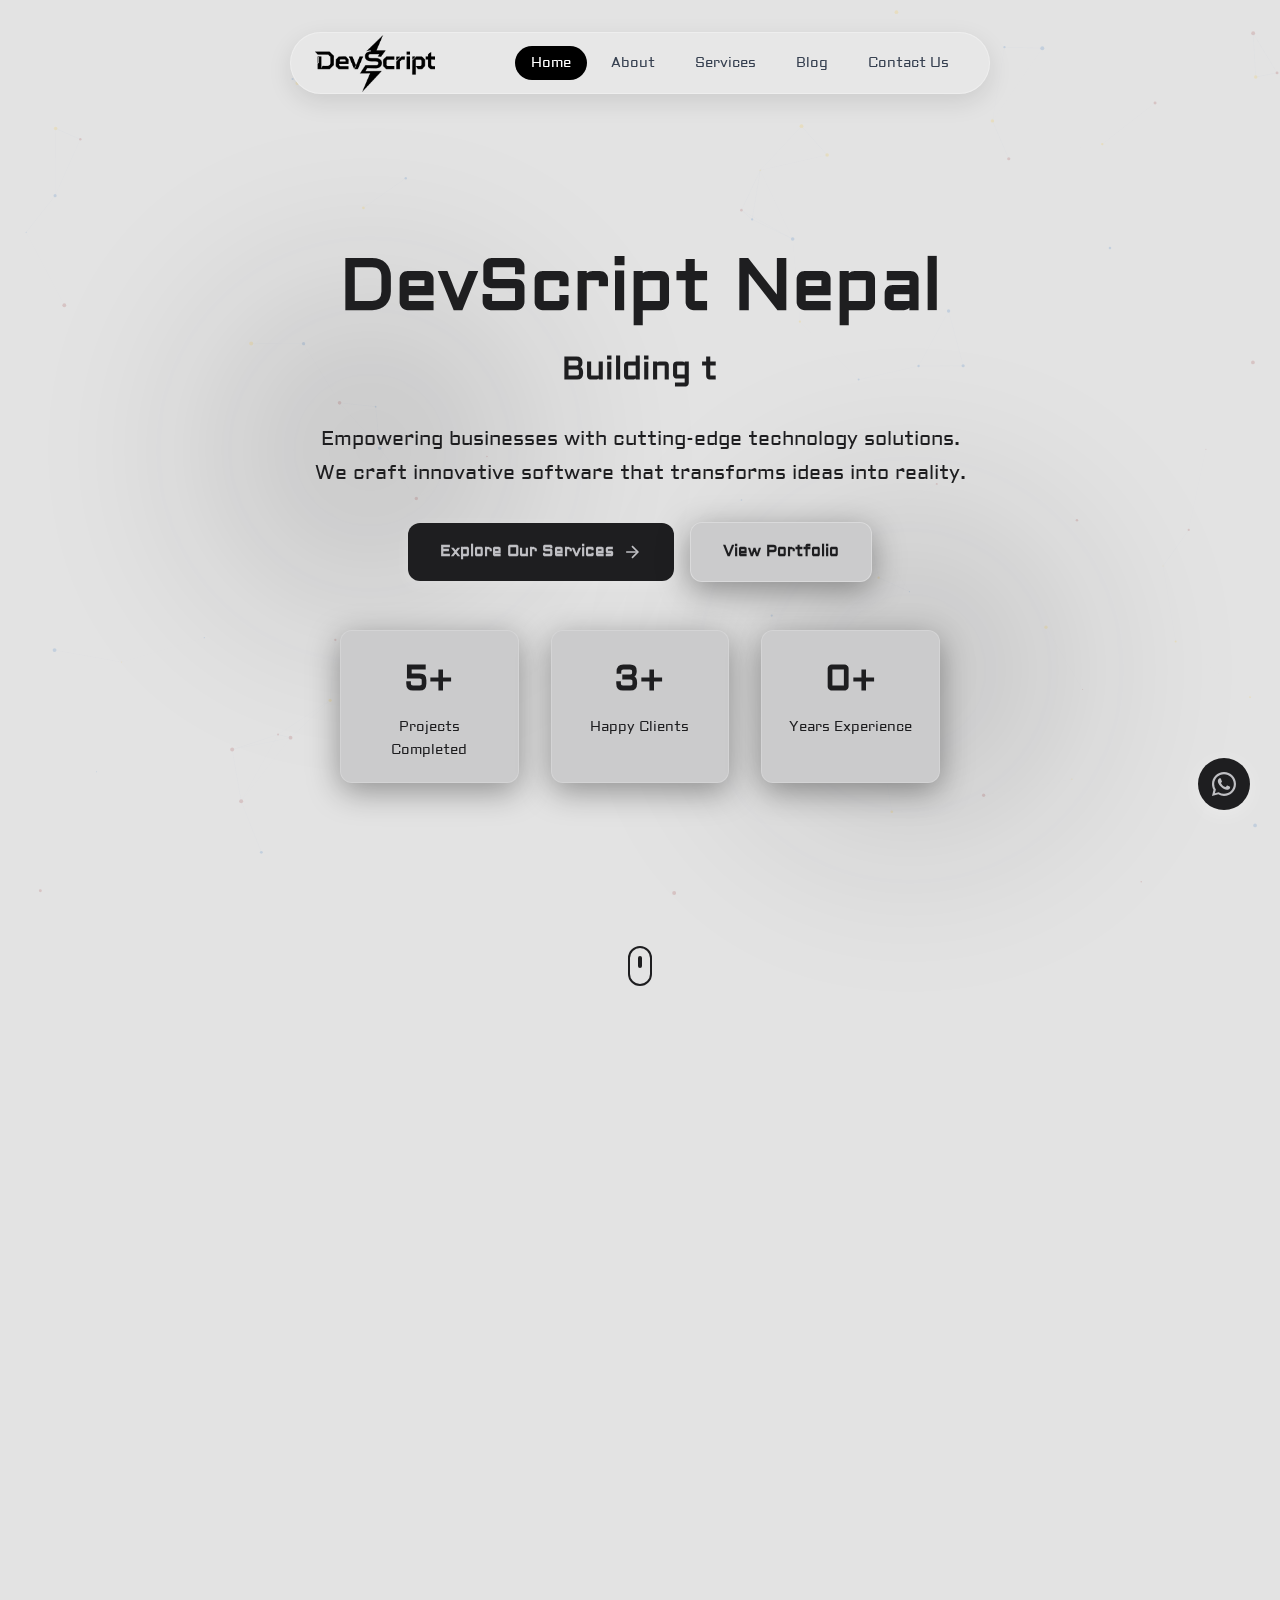
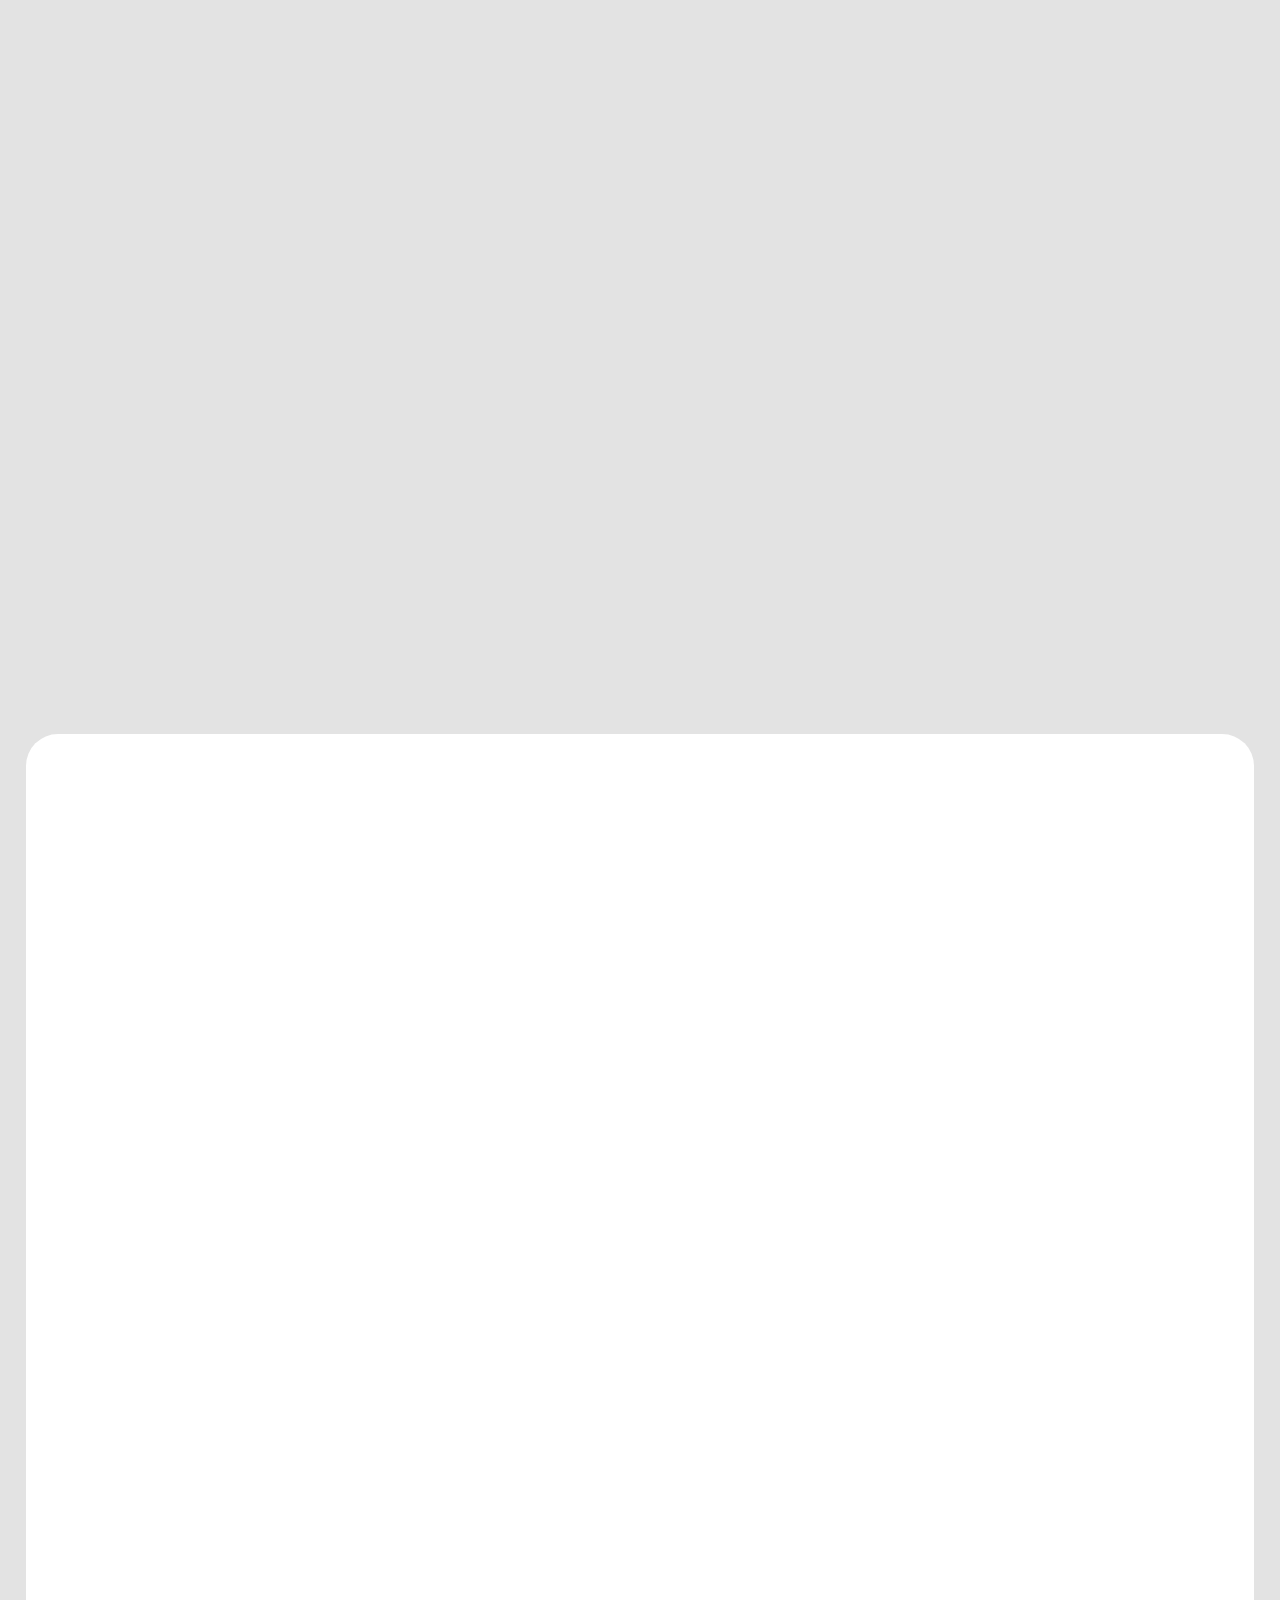
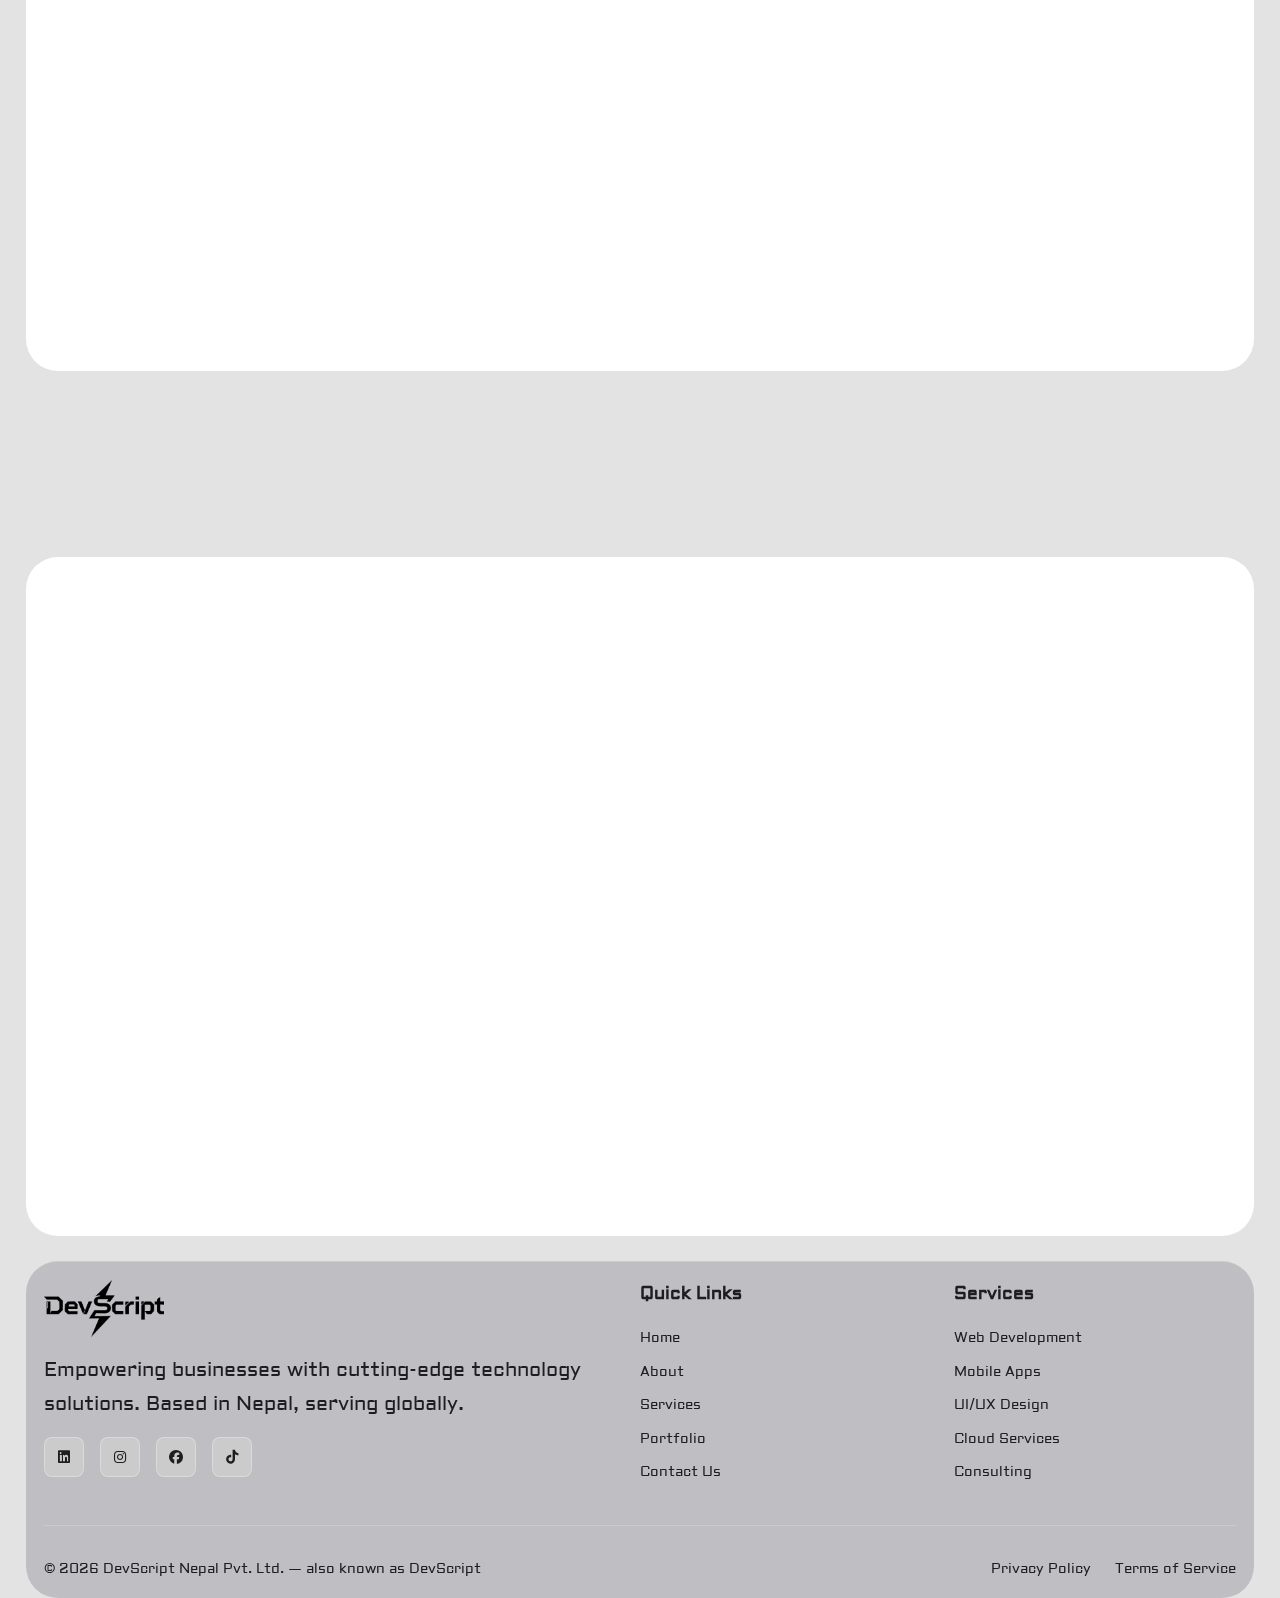
<file: index.html>
<!DOCTYPE html>
<html lang="en">
<head>
  <!-- ✅ Basic Page Setup -->
  <meta charset="UTF-8" />
  <meta name="viewport" content="width=device-width, initial-scale=1.0" />
  <meta http-equiv="X-UA-Compatible" content="IE=edge" />
  <title>DevScript Nepal | Leading Web & Software Development Company in Nepal</title>
  <meta name="description" content="DevScript Nepal is a professional IT company in Nepal offering website design, web development, mobile apps, software solutions, branding, and IT consulting services for startups and enterprises." />
  <meta name="keywords" content="Dev Script Nepal, IT company Nepal, web development Nepal, software company Nepal, mobile app development Nepal, branding, IT consulting Nepal, digital solutions" />
  <meta name="author" content="DevScript Nepal" />
  <meta name="robots" content="index, follow" />
  <link rel="canonical" href="https://devscriptnepal.com.np/" />

  <!-- ✅ Open Graph / Facebook -->
  <meta property="og:type" content="website" />
  <meta property="og:title" content="DevScript Nepal | Leading Web & Software Development Company in Nepal" />
  <meta property="og:description" content="Building the future of technology — Web, App, and Software Development by DevScript Nepal." />
    <meta property="og:image" content="https://devscriptnepal.com.np/logo.png" />
  <meta property="og:url" content="https://devscriptnepal.com.np/" />
  <meta property="og:site_name" content="Dev Script Nepal" />

  <!-- ✅ Twitter Card -->
  <meta name="twitter:card" content="summary_large_image" />
  <meta name="twitter:title" content="Dev Script Nepal | Web & Software Development Experts" />
  <meta name="twitter:description" content="Partner with DevScript Nepal for web, app, and software solutions designed to help your business grow." />
    <meta name="twitter:image" content="https://devscriptnepal.com.np/logo.png" />

  <!-- ✅ Favicon -->
    <link rel="icon" type="image/png" href="logo.png" />

  <!-- ✅ Mobile & Browser Branding -->
  <meta name="theme-color" content="#0d1117" />

    <!-- ✅ Fonts & Styles -->
    <link rel="preconnect" href="https://fonts.googleapis.com">
    <link rel="preconnect" href="https://fonts.gstatic.com" crossorigin>
    <link href="https://fonts.googleapis.com/css2?family=Aldrich&display=swap" rel="stylesheet">

    <link rel="stylesheet" href="https://cdnjs.cloudflare.com/ajax/libs/font-awesome/6.5.0/css/all.min.css" />

    <!-- ✅ CSS Files -->
    <link rel="stylesheet" href="style.css" />
    <link rel="stylesheet" href="about.css" />
    <link rel="stylesheet" href="nav.css" />
    <link rel="stylesheet" href="contact.css" />
    <link rel="stylesheet" href="services.css" />







  <!-- ✅ Schema.org Organization + Website Markup -->
  <script type="application/ld+json">
  {
    "@context": "https://schema.org",
    "@graph": [
      {
        "@type": "Organization",
        "name": "DevScript Nepal",
        "alternateName": ["Dev Script", "DevScript", "Dev Script Nepal", "DevScript Nepal Pvt. Ltd."],
        "url": "https://devscriptnepal.com.np/",
    "logo": "https://devscriptnepal.com.np/logo.png",
        "description": "DevScript Nepal provides web, app, and software development, branding, and IT consulting services for startups and enterprises.",
        "sameAs": [
          "https://www.facebook.com/profile.php?id=61582986553210",
          "https://www.instagram.com/devscriptnepal/",
          "https://www.linkedin.com/in/devscript-nepal-8b556b395/",
          "https://www.tiktok.com/@devscriptnepal"
        ]
      },
      {
        "@type": "WebSite",
        "url": "https://devscriptnepal.com.np/",
        "name": "DevScript Nepal",
        "potentialAction": {
          "@type": "SearchAction",
          "target": "https://devscriptnepal.com.np/search?q={search_term_string}",
          "query-input": "required name=search_term_string"
        }
      }
    ]
  }
  </script>
</head>


<body>
    <!-- Particle Background Canvas -->
    <canvas id="particleCanvas"></canvas>
    <!-- Navigation -->
<!-- NAVIGATION -->
<nav>
    <div class="nav-container">

        <!-- LOGO INSIDE NAVBAR -->
        <a href="index.html" class="logo">
            <img src="black_logo.png" alt="DevScript Nepal Logo" class="logo-img">
        </a>

        <!-- Navigation Links -->
        <ul class="nav-list" id="navList">
            <li><a href="index.html" class="nav-link active">Home</a></li>
            <li><a href="about.html" class="nav-link">About</a></li>
            <li><a href="services.html" class="nav-link">Services</a></li>
            <li><a href="blog.html" class="nav-link">Blog</a></li>
            <li><a href="contact.html" class="nav-link">Contact Us</a></li>
        </ul>

        <!-- Hamburger -->
        <button id="hamburger-btn">
            <span id="hamburger-icon">☰</span>
        </button>

    </div>
</nav>



    <!-- Hero Section -->
    <section id="hero" class="hero-section">
        <div class="hero-gradient-1"></div>
        <div class="hero-gradient-2"></div>
        <!-- 3D hero canvas (renders behind hero content) -->
        <div id="hero3d" class="hero3d" aria-hidden="true"></div>

        <div class="container">
            <div class="hero-content">
 
                <h1 class="hero-title">
                    <span class="gradient-text">DevScript Nepal</span>
                </h1>

                <div class="typing-container">
                    <h2 class="hero-subtitle" id="typingText"></h2>
                    <span class="cursor"></span>
                </div>

                <p class="hero-description">
                    Empowering businesses with cutting-edge technology solutions. 
                    We craft innovative software that transforms ideas into reality.
                </p>

                <div class="hero-buttons">
                    <a href="#services" class="btn-primary">
                        Explore Our Services
                        <svg width="20" height="20" viewBox="0 0 24 24" fill="none" stroke="currentColor" stroke-width="2">
                            <line x1="5" y1="12" x2="19" y2="12"></line>
                            <polyline points="12 5 19 12 12 19"></polyline>
                        </svg>
                    </a>
                    <a href="#portfolio" class="btn-secondary">View Portfolio</a>
                </div>

                <!-- Stats -->
                <div class="stats-grid">
                    <div class="stat-card">
                        <div class="stat-number">15+</div>
                        <div class="stat-label">Projects Completed</div>
                    </div>
                    <div class="stat-card">
                        <div class="stat-number">10+</div>
                        <div class="stat-label">Happy Clients</div>
                    </div>
                    <div class="stat-card">
                        <div class="stat-number">1+</div>
                        <div class="stat-label">Years Experience</div>
                    </div>
                </div>
            </div>
        </div>

        <!-- Scroll Indicator -->
        <div class="scroll-indicator">
            <div class="scroll-mouse">
                <div class="scroll-wheel"></div>
            </div>
        </div>
    </section>

    <!-- About Section -->
    <section id="about" class="about-section section-padding">
        <div class="container">
            <div class="section-header fade-in">
                <h2 class="section-title">About <span class="highlight">DevScript Nepal</span></h2>
                <div class="section-divider"></div>
                <p class="section-description">
                    DevScript Nepal a leading IT startup based in Nepal, dedicated to transforming businesses through 
                    innovative technology solutions and exceptional digital experiences.
                </p>
            </div>

            <div class="about-grid">
                <!-- Story -->
                <div class="about-story fade-left">
                    <div class="card">
                        <h3 class="card-title highlight">Our Story</h3>
                        <p>
                            Founded with a vision to revolutionize the IT landscape in Nepal, Dev Script Nepal 
                            has grown into a trusted partner for businesses seeking digital transformation.
                        </p>
                        <p>
                            Our team of expert developers, designers, and strategists work together to create 
                            solutions that are not just functional, but extraordinary.
                        </p>
                        <p>
                            We believe in the power of technology to create positive change, and we're 
                            committed to delivering excellence in every project we undertake.
                        </p>
                    </div>
                </div>

                <!-- Features -->
                <div class="features-grid fade-right">
                    <div class="feature-card">
                        <svg width="32" height="32" viewBox="0 0 24 24" fill="none" stroke="currentColor" stroke-width="2">
                            <path d="M12 2 2 7l10 5 10-5-10-5zM2 17l10 5 10-5M2 12l10 5 10-5"></path>
                        </svg>
                        <h4>Innovation First</h4>
                        <p>We leverage cutting-edge technologies to deliver solutions that exceed expectations.</p>
                    </div>
                    <div class="feature-card">
                        <svg width="32" height="32" viewBox="0 0 24 24" fill="none" stroke="currentColor" stroke-width="2">
                            <circle cx="12" cy="12" r="10"></circle>
                            <circle cx="12" cy="12" r="6"></circle>
                            <circle cx="12" cy="12" r="2"></circle>
                        </svg>
                        <h4>Goal-Oriented</h4>
                        <p>Every project is meticulously planned and executed to meet your business objectives.</p>
                    </div>
                    <div class="feature-card">
                        <svg width="32" height="32" viewBox="0 0 24 24" fill="none" stroke="currentColor" stroke-width="2">
                            <path d="M17 21v-2a4 4 0 0 0-4-4H5a4 4 0 0 0-4 4v2"></path>
                            <circle cx="9" cy="7" r="4"></circle>
                            <path d="M23 21v-2a4 4 0 0 0-3-3.87"></path>
                            <path d="M16 3.13a4 4 0 0 1 0 7.75"></path>
                        </svg>
                        <h4>Client-Centric</h4>
                        <p>Your success is our priority. We work closely with you every step of the way.</p>
                    </div>
                    <div class="feature-card">
                        <svg width="32" height="32" viewBox="0 0 24 24" fill="none" stroke="currentColor" stroke-width="2">
                            <circle cx="12" cy="8" r="7"></circle>
                            <polyline points="8.21 13.89 7 23 12 20 17 23 15.79 13.88"></polyline>
                        </svg>
                        <h4>Quality Assured</h4>
                        <p>We maintain the highest standards in code quality, security, and performance.</p>
                    </div>
                </div>
            </div>

            <!-- Vision & Mission -->
            <div class="vision-mission-grid fade-up">
                <div class="card vision-card">
                    <h3 class="card-title">Our Vision</h3>
                    <p>
                        To be the leading technology partner in Nepal, recognized globally for our 
                        innovative solutions and commitment to excellence in software development.
                    </p>
                </div>
                <div class="card mission-card">
                    <h3 class="card-title">Our Mission</h3>
                    <p>
                        To empower businesses with cutting-edge technology solutions that drive growth, 
                        efficiency, and innovation while fostering a culture of continuous learning.
                    </p>
                </div>
            </div>
        </div>
    </section>
    
    <!-- Services Section -->
    <section id="services" class="services-section section-padding">
        <div class="container">
            <div class="section-header fade-in">
                <h2 class="section-title">Our <span class="highlight">Services</span></h2>
                <div class="section-divider"></div>
                <p class="section-description">
                    Comprehensive technology solutions tailored to your business needs
                </p>
            </div>

            <div class="services-grid">
                <!-- Service 1 -->
                <a href="service-web-development.html" class="service-card-link">
                    <div class="service-card fade-up">
                        <div class="card">
                            <svg class="service-icon blue" width="48" height="48" viewBox="0 0 24 24" fill="none" stroke="currentColor" stroke-width="2">
                                <polyline points="16 18 22 12 16 6"></polyline>
                                <polyline points="8 6 2 12 8 18"></polyline>
                            </svg>
                            <h3>Web Development</h3>
                            <p>Custom web applications built with modern frameworks like React, Next.js, and Node.js for optimal performance.</p>
                            <div class="service-link">
                                <span>Learn More</span>
                                <span>→</span>
                            </div>
                        </div>
                    </div>
                </a>

                <!-- Service 2 -->
                <a href="service-mobile-apps.html" class="service-card-link">
                    <div class="service-card fade-up">
                        <div class="card">
                            <svg class="service-icon gold" width="48" height="48" viewBox="0 0 24 24" fill="none" stroke="currentColor" stroke-width="2">
                                <rect x="5" y="2" width="14" height="20" rx="2" ry="2"></rect>
                                <line x1="12" y1="18" x2="12.01" y2="18"></line>
                            </svg>
                            <h3>Mobile Apps</h3>
                            <p>Native and cross-platform mobile applications that deliver seamless user experiences on iOS and Android.</p>
                            <div class="service-link">
                                <span>Learn More</span>
                                <span>→</span>
                            </div>
                        </div>
                    </div>
                </a>

                <!-- Service 3 -->
                <a href="service-uiux-design.html" class="service-card-link">
                    <div class="service-card fade-up">
                        <div class="card">
                            <svg class="service-icon blue" width="48" height="48" viewBox="0 0 24 24" fill="none" stroke="currentColor" stroke-width="2">
                                <circle cx="12" cy="12" r="10"></circle>
                                <line x1="2" y1="12" x2="22" y2="12"></line>
                                <path d="M12 2a15.3 15.3 0 0 1 4 10 15.3 15.3 0 0 1-4 10 15.3 15.3 0 0 1-4-10 15.3 15.3 0 0 1 4-10z"></path>
                            </svg>
                            <h3>UI/UX Design</h3>
                            <p>Beautiful, intuitive interfaces designed with user experience at the forefront of every decision.</p>
                            <div class="service-link">
                                <span>Learn More</span>
                                <span>→</span>
                            </div>
                        </div>
                    </div>
                </a>

                <!-- Service 4 -->
                <a href="service-database-solutions.html" class="service-card-link">
                    <div class="service-card fade-up">
                        <div class="card">
                            <svg class="service-icon red" width="48" height="48" viewBox="0 0 24 24" fill="none" stroke="currentColor" stroke-width="2">
                                <ellipse cx="12" cy="5" rx="9" ry="3"></ellipse>
                                <path d="M21 12c0 1.66-4 3-9 3s-9-1.34-9-3"></path>
                                <path d="M3 5v14c0 1.66 4 3 9 3s9-1.34 9-3V5"></path>
                            </svg>
                            <h3>Database Solutions</h3>
                            <p>Scalable database architecture and optimization for efficient data management and retrieval.</p>
                            <div class="service-link">
                                <span>Learn More</span>
                                <span>→</span>
                            </div>
                        </div>
                    </div>
                </a>

                <!-- Service 5 -->
                <a href="service-cloud-services.html" class="service-card-link">
                    <div class="service-card fade-up">
                        <div class="card">
                            <svg class="service-icon blue" width="48" height="48" viewBox="0 0 24 24" fill="none" stroke="currentColor" stroke-width="2">
                                <path d="M18 10h-1.26A8 8 0 1 0 9 20h9a5 5 0 0 0 0-10z"></path>
                            </svg>
                            <h3>Cloud Services</h3>
                            <p>Cloud infrastructure setup, migration, and management on AWS, Azure, and Google Cloud Platform.</p>
                            <div class="service-link">
                                <span>Learn More</span>
                                <span>→</span>
                            </div>
                        </div>
                    </div>
                </a>

                <!-- Service 6 -->
                <a href="service-cybersecurity.html" class="service-card-link">
                    <div class="service-card fade-up">
                        <div class="card">
                            <svg class="service-icon gold" width="48" height="48" viewBox="0 0 24 24" fill="none" stroke="currentColor" stroke-width="2">
                                <path d="M12 22s8-4 8-10V5l-8-3-8 3v7c0 6 8 10 8 10z"></path>
                            </svg>
                            <h3>Cybersecurity</h3>
                            <p>Comprehensive security solutions to protect your applications and data from cyber threats.</p>
                            <div class="service-link">
                                <span>Learn More</span>
                                <span>→</span>
                            </div>
                        </div>
                    </div>
                </a>
            </div>
        </div>
    </section>

<br>
            <!-- CTA -->
            <div class="services-cta fade-in">
                <p>Don't see what you're looking for? We offer custom solutions too.</p>
                <a href="#contact" class="btn-primary">Get Custom Solution</a>
            </div>
        </div><br>
<br>

    <!-- Blog Section -->
    <section id="Blog" class="blog section-padding">
        <div class="container">
            <div class="section-header fade-in">
                <h2 class="section-title">Blog <span class="highlight"><Section></Section></span></h2>
                <div class="section-divider"></div>
                <p class="section-description">
                    Let's discuss how blog can help bring your ideas to life
                </p>
            </div>

                        <div class="services-grid">
                <!-- Service 1 -->
                <a href="service-web-development.html" class="service-card-link">
                    <div class="service-card fade-up">
                        <div class="card">
                            <svg class="service-icon blue" width="48" height="48" viewBox="0 0 24 24" fill="none" stroke="currentColor" stroke-width="2">
                                <polyline points="16 18 22 12 16 6"></polyline>
                                <polyline points="8 6 2 12 8 18"></polyline>
                            </svg>
                            <h3>Blog 1</h3>
                            <p>Custom web applications built with modern frameworks like React, Next.js, and Node.js for optimal performance.</p>
                            <div class="service-link">

                            </div>
                        </div>
                    </div>
                </a>

                <!-- Service 2 -->
                <a href="service-mobile-apps.html" class="service-card-link">
                    <div class="service-card fade-up">
                        <div class="card">
                            <svg class="service-icon gold" width="48" height="48" viewBox="0 0 24 24" fill="none" stroke="currentColor" stroke-width="2">
                                <rect x="5" y="2" width="14" height="20" rx="2" ry="2"></rect>
                                <line x1="12" y1="18" x2="12.01" y2="18"></line>
                            </svg>
                            <h3>Blog 2</h3>
                            <p>Native and cross-platform mobile applications that deliver seamless user experiences on iOS and Android.</p>
                            <div class="service-link">

                            </div>
                        </div>
                    </div>
                </a>

                <!-- Service 3 -->
                <a href="service-uiux-design.html" class="service-card-link">
                    <div class="service-card fade-up">
                        <div class="card">
                            <svg class="service-icon blue" width="48" height="48" viewBox="0 0 24 24" fill="none" stroke="currentColor" stroke-width="2">
                                <circle cx="12" cy="12" r="10"></circle>
                                <line x1="2" y1="12" x2="22" y2="12"></line>
                                <path d="M12 2a15.3 15.3 0 0 1 4 10 15.3 15.3 0 0 1-4 10 15.3 15.3 0 0 1-4-10 15.3 15.3 0 0 1 4-10z"></path>
                            </svg>
                            <h3>Blog 3</h3>
                            <p>Beautiful, intuitive interfaces designed with user experience at the forefront of every decision.</p>
                            <div class="service-link">

                            </div>
                        </div>
                    </div>
                </a>
        </div>
    </section>
    <br>
            




    <!-- Footer -->
    <footer class="footer">
        <div class="container">
            <div class="footer-grid">
                <!-- Company Info -->
                <div class="footer-company">
                    <div class="footer-logo">
                        <div class="logo-icon">
                            <span><img src="black_logo.png" alt="DevScript Nepal Logo" class="logo-img"></span>
                        </div>
                        <span class="logo-text"></span>
                    </div>
                    <p>
                        Empowering businesses with cutting-edge technology solutions. 
                        Based in Nepal, serving globally.
                    </p>
                    <div class="footer-social">
                                <a href="https://www.linkedin.com/in/devscript-nepal-8b556b395/" class="social-link" aria-label="LinkedIn" target="_blank">
                                    <i class="fab fa-linkedin"></i>
                                </a>
                                <a href="https://www.instagram.com/devscriptnepal/" class="social-link" aria-label="Instagram" target="_blank">
                                    <i class="fab fa-instagram"></i>
                                </a>
                                <a href="https://www.facebook.com/profile.php?id=61582986553210" class="social-link" aria-label="Facebook" target="_blank">
                                    <i class="fab fa-facebook"></i>
                                </a>
                                <a href="https://www.tiktok.com/@devscriptnepal" class="social-link" aria-label="TikTok" target="_blank">
                                    <i class="fab fa-tiktok"></i>
                                </a>
                    </div>
                </div>

                <!-- Quick Links -->
                <div class="footer-links">
                    <h4>Quick Links</h4>
                    <ul>
                        <li><a href="index.html">Home</a></li>
                        <li><a href="about.html">About</a></li>
                        <li><a href="services.html">Services</a></li>
                        <li><a href="portfolio.html">Portfolio</a></li>
                        <li><a href="contact.html">Contact Us</a></li>
                        
                    </ul>
                </div>

                <!-- Services -->
                <div class="footer-links">
                    <h4>Services</h4>
                    <ul>
                        <li><a href="services.html">Web Development</a></li>
                        <li><a href="services.html">Mobile Apps</a></li>
                        <li><a href="services.html">UI/UX Design</a></li>
                        <li><a href="services.html">Cloud Services</a></li>
                        <li><a href="services.html">Consulting</a></li>
                    </ul>
                </div>
            </div>

            <!-- Bottom Bar -->
            <div class="footer-bottom">
                <p>© <span id="currentYear"></span> DevScript Nepal Pvt. Ltd. — also known as DevScript</p>
                                <!-- <p>© <span id="currentYear"></span> DevScript Nepal Pvt. Ltd. — also known as DevScript, Made with ❤️ in Nepal</p> -->
                <div class="footer-bottom-links">
                    <a href="#">Privacy Policy</a>
                    <a href="#">Terms of Service</a>
                </div>
            </div>
        </div>
    </footer>

    <!-- Scroll to Top Button -->
    <button id="scrollToTop" class="scroll-to-top">
        <svg width="24" height="24" viewBox="0 0 24 24" fill="none" stroke="currentColor" stroke-width="2">
            <line x1="12" y1="19" x2="12" y2="5"></line>
            <polyline points="5 12 12 5 19 12"></polyline>
        </svg>
    </button>
        <!-- WhatsApp Button -->
    <a href="https://wa.me/9779765224252" target="_blank" id="whatsappButton" class="whatsapp-button" aria-label="Chat on WhatsApp">
        <svg xmlns="http://www.w3.org/2000/svg" width="24" height="24" fill="currentColor" viewBox="0 0 24 24">
            <path d="M12 0C5.372 0 0 5.373 0 12c0 2.12.554 4.112 1.515 5.845L0 24l6.316-1.658A11.94 11.94 0 0 0 12 24c6.628 0 12-5.372 12-12S18.628 0 12 0Zm0 21.818a9.764 9.764 0 0 1-4.988-1.369l-.357-.21-3.754.985 1.004-3.658-.233-.376A9.76 9.76 0 0 1 2.182 12c0-5.43 4.387-9.818 9.818-9.818S21.818 6.57 21.818 12 17.43 21.818 12 21.818Zm5.5-7.362c-.302-.151-1.786-.88-2.064-.981-.277-.1-.479-.151-.681.151-.201.302-.782.981-.958 1.182-.176.202-.353.227-.655.076-.302-.151-1.276-.47-2.432-1.497-.899-.802-1.505-1.79-1.681-2.092-.176-.302-.019-.465.133-.616.136-.135.302-.353.453-.529.151-.176.201-.302.302-.504.1-.201.05-.378-.025-.529-.075-.151-.681-1.64-.934-2.242-.246-.591-.497-.511-.681-.521l-.581-.01c-.201 0-.529.076-.806.378-.277.302-1.06 1.035-1.06 2.525 0 1.49 1.086 2.93 1.238 3.132.151.201 2.137 3.263 5.178 4.573.725.313 1.29.5 1.73.64.727.232 1.388.2 1.91.121.583-.086 1.786-.728 2.038-1.43.252-.704.252-1.306.176-1.43-.075-.126-.277-.202-.579-.353Z"/>
        </svg>
    </a>

    
    <script src="script.js"></script>
</body>
</html>
</file>
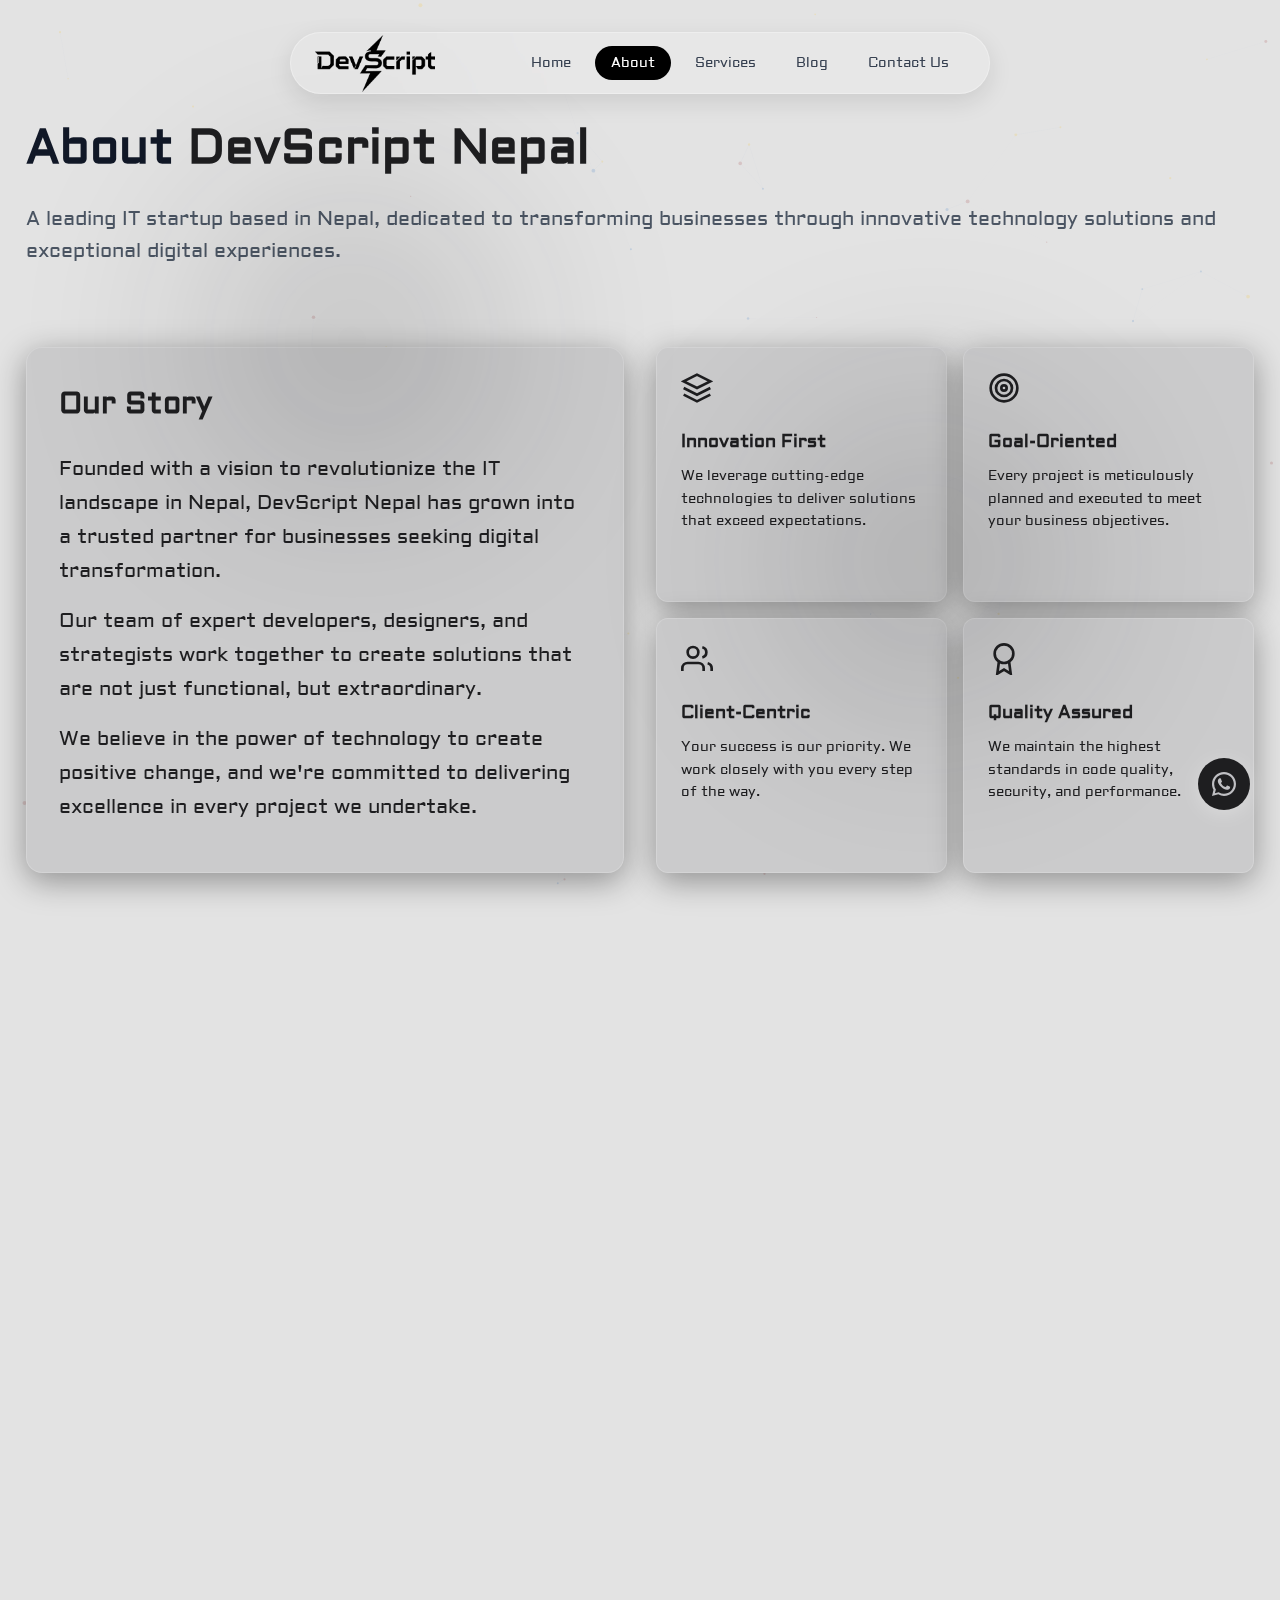
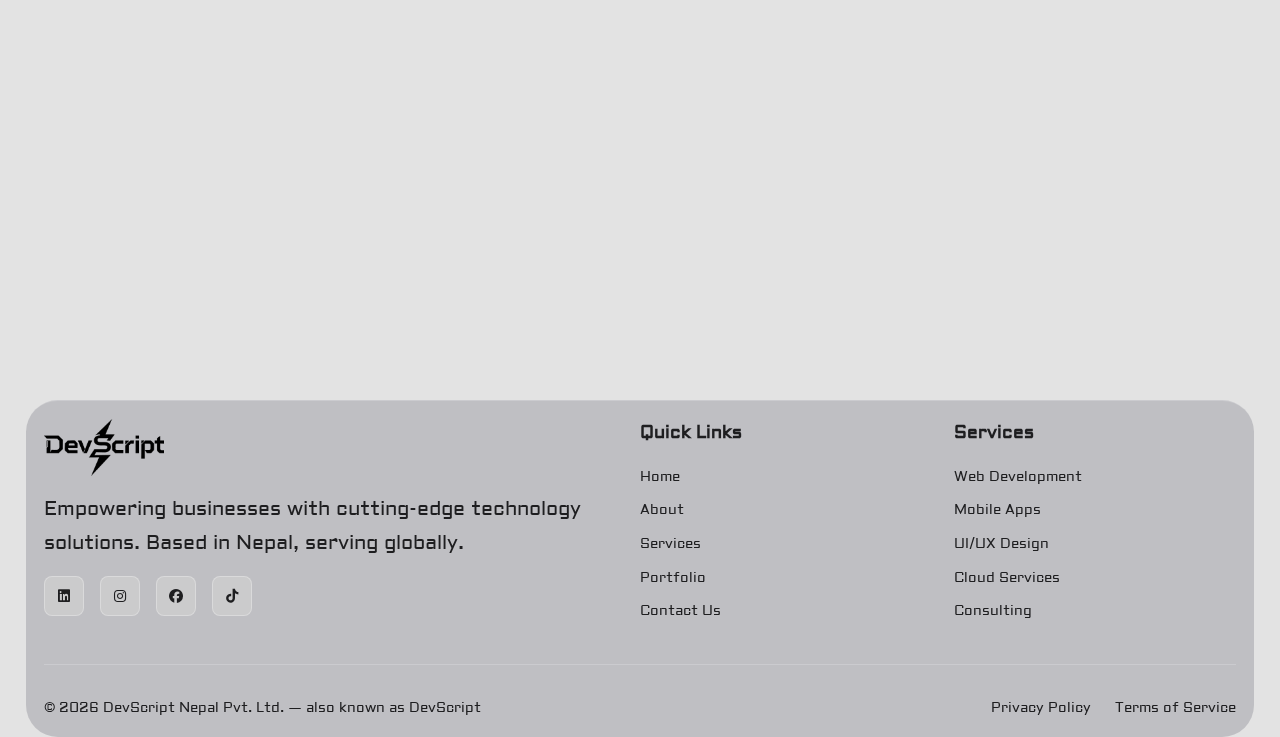
<file: about.html>
<!DOCTYPE html>
<html lang="en">
<head>
  <!-- ✅ Basic SEO Setup -->
  <meta charset="UTF-8" />
  <meta name="viewport" content="width=device-width, initial-scale=1.0" />
  <title>About DevScript Nepal | Leading Software Company in Nepal</title>
  <meta name="description" content="Know DevScript Nepal — a top IT company in Nepal specializing in web development, mobile apps, AI integration, and complete digital solutions for startups and enterprises." />
  <meta name="keywords" content="DevScript, DevScript Nepal, Dev Script, Dev Script Nepal, IT company Nepal, software company Nepal, web development, mobile app development, IT consulting Nepal" />
  <meta name="author" content="DevScript Nepal" />
  <meta name="robots" content="index, follow, max-snippet:-1, max-image-preview:large, max-video-preview:-1" />
  <link rel="canonical" href="https://devscriptnepal.com.np/about.html" />

  <!-- ✅ Open Graph / Facebook Meta -->
  <meta property="og:type" content="website" />
  <meta property="og:title" content="About DevScript Nepal | Software Development Company in Nepal" />
  <meta property="og:description" content="Learn more about DevScript Nepal — delivering innovative web, mobile, and software solutions with advanced technology and creative strategy." />
  <meta property="og:image" content="https://devscriptnepal.com.np/assets/images/devscript-og-banner.jpg" />
  <meta property="og:url" content="https://devscriptnepal.com.np/about.html" />
  <meta property="og:site_name" content="DevScript Nepal" />

  <!-- ✅ Twitter Card -->
  <meta name="twitter:card" content="summary_large_image" />
  <meta name="twitter:title" content="About DevScript Nepal | Software Development Experts in Nepal" />
  <meta name="twitter:description" content="DevScript Nepal — empowering startups and global clients with top-tier IT and software development solutions." />
  <meta name="twitter:image" content="https://devscriptnepal.com.np/assets/images/devscript-og-banner.jpg" />
  <meta name="twitter:site" content="@devscriptnepal" />

  <!-- ✅ Favicon -->
  <link rel="icon" type="image/png" href="/black_logo.png" />
  <link rel="apple-touch-icon" href="/black_logo.png" />

    <!-- ✅ Fonts & Styles -->
    <link rel="preconnect" href="https://fonts.googleapis.com">
    <link rel="preconnect" href="https://fonts.gstatic.com" crossorigin>
    <link href="https://fonts.googleapis.com/css2?family=Aldrich&display=swap" rel="stylesheet">

    <link rel="stylesheet" href="https://cdnjs.cloudflare.com/ajax/libs/font-awesome/6.5.0/css/all.min.css" />

    <!-- ✅ CSS Files -->
    <link rel="stylesheet" href="style.css" />
    <link rel="stylesheet" href="about.css" />
    <link rel="stylesheet" href="nav.css" />
    <link rel="stylesheet" href="contact.css" />
    <link rel="stylesheet" href="services.css" />

  <!-- ✅ Structured Data (Organization + LocalBusiness) -->
  <script type="application/ld+json">
  {
    "@context": "https://schema.org",
    "@type": "Organization",
    "name": "DevScript Nepal",
    "url": "https://devscriptnepal.com.np/",
    "logo": "https://devscriptnepal.com.np/black_logo.png",
    "description": "DevScript Nepal is a software and IT solutions company in Nepal offering web design, app development, and IT consulting.",
    "sameAs": [
      "https://www.facebook.com/profile.php?id=61582986553210",
      "https://www.instagram.com/devscriptnepal/",
      "https://www.linkedin.com/in/devscript-nepal-8b556b395/",
      "https://www.tiktok.com/@devscriptnepal"
    ],
    "contactPoint": {
      "@type": "ContactPoint",
      "telephone": "+977-9812345678",
      "contactType": "Customer Service",
      "areaServed": "NP",
      "availableLanguage": "en, ne"
    },
    "address": {
      "@type": "PostalAddress",
      "streetAddress": "Kathmandu, Nepal",
      "addressLocality": "Kathmandu",
      "addressCountry": "NP"
    }
  }
  </script>
</head>


<body>
    <!-- Particle Background Canvas -->
    <canvas id="particleCanvas"></canvas>
    <!-- Navigation -->
    <!-- Navigation -->
<!-- NAVIGATION -->
<nav>
    <div class="nav-container">

        <!-- LOGO INSIDE NAVBAR -->
        <a href="index.html" class="logo">
            <img src="black_logo.png" alt="DevScript Nepal Logo" class="logo-img">
        </a>

        <!-- Navigation Links -->
        <ul class="nav-list" id="navList">
            <li><a href="index.html" class="nav-link">Home</a></li>
            <li><a href="about.html" class="nav-link active">About</a></li>
            <li><a href="services.html" class="nav-link">Services</a></li>
            <li><a href="blog.html" class="nav-link">Blog</a></li>
            <li><a href="contact.html" class="nav-link">Contact Us</a></li>
        </ul>

        <!-- Hamburger -->
        <button id="hamburger-btn">
            <span id="hamburger-icon">☰</span>
        </button>

    </div>
</nav>


    <!-- Page Header -->
    <section class="page-header">
        <div class="hero-gradient-1"></div>
        <div class="hero-gradient-2"></div>
        <div class="container">
            <h1 class="page-title fade-in">About <span class="highlight">DevScript Nepal</span></h1>
            <p class="page-description fade-in">A leading IT startup based in Nepal, dedicated to transforming businesses through innovative technology solutions and exceptional digital experiences.</p>
        </div>
    </section>

    <!-- About Section -->
    <section class="about-section section-padding">
        <div class="container">
            <div class="about-grid">
                <!-- Story -->
                <div class="about-story fade-left">
                    <div class="card">
                        <h3 class="card-title highlight">Our Story</h3>
                        <p>
                            Founded with a vision to revolutionize the IT landscape in Nepal, DevScript Nepal 
                            has grown into a trusted partner for businesses seeking digital transformation.
                        </p>
                        <p>
                            Our team of expert developers, designers, and strategists work together to create 
                            solutions that are not just functional, but extraordinary.
                        </p>
                        <p>
                            We believe in the power of technology to create positive change, and we're 
                            committed to delivering excellence in every project we undertake.
                        </p>
                    </div>
                </div>

                <!-- Features -->
                <div class="features-grid fade-right">
                    <div class="feature-card">
                        <svg width="32" height="32" viewBox="0 0 24 24" fill="none" stroke="currentColor" stroke-width="2">
                            <path d="M12 2 2 7l10 5 10-5-10-5zM2 17l10 5 10-5M2 12l10 5 10-5"></path>
                        </svg>
                        <h4>Innovation First</h4>
                        <p>We leverage cutting-edge technologies to deliver solutions that exceed expectations.</p>
                    </div>
                    <div class="feature-card">
                        <svg width="32" height="32" viewBox="0 0 24 24" fill="none" stroke="currentColor" stroke-width="2">
                            <circle cx="12" cy="12" r="10"></circle>
                            <circle cx="12" cy="12" r="6"></circle>
                            <circle cx="12" cy="12" r="2"></circle>
                        </svg>
                        <h4>Goal-Oriented</h4>
                        <p>Every project is meticulously planned and executed to meet your business objectives.</p>
                    </div>
                    <div class="feature-card">
                        <svg width="32" height="32" viewBox="0 0 24 24" fill="none" stroke="currentColor" stroke-width="2">
                            <path d="M17 21v-2a4 4 0 0 0-4-4H5a4 4 0 0 0-4 4v2"></path>
                            <circle cx="9" cy="7" r="4"></circle>
                            <path d="M23 21v-2a4 4 0 0 0-3-3.87"></path>
                            <path d="M16 3.13a4 4 0 0 1 0 7.75"></path>
                        </svg>
                        <h4>Client-Centric</h4>
                        <p>Your success is our priority. We work closely with you every step of the way.</p>
                    </div>
                    <div class="feature-card">
                        <svg width="32" height="32" viewBox="0 0 24 24" fill="none" stroke="currentColor" stroke-width="2">
                            <circle cx="12" cy="8" r="7"></circle>
                            <polyline points="8.21 13.89 7 23 12 20 17 23 15.79 13.88"></polyline>
                        </svg>
                        <h4>Quality Assured</h4>
                        <p>We maintain the highest standards in code quality, security, and performance.</p>
                    </div>
                </div>
            </div>

            <!-- Vision & Mission -->
            <div class="vision-mission-grid fade-up">
                <div class="card vision-card">
                    <h3 class="card-title">Our Vision</h3>
                    <p>
                        To be the leading technology partner in Nepal, recognized globally for our 
                        innovative solutions and commitment to excellence in software development.
                    </p>
                </div>
                <div class="card mission-card">
                    <h3 class="card-title">Our Mission</h3>
                    <p>
                        To empower businesses with cutting-edge technology solutions that drive growth, 
                        efficiency, and innovation while fostering a culture of continuous learning.
                    </p>
                </div>
            </div>

            <!-- Stats -->
            <div class="stats-section fade-in">
                <h2 class="section-title">Our <span class="highlight">Achievements</span></h2>
                <div class="stats-grid">
                    <div class="stat-card">
                        <div class="stat-number">50+</div>
                        <div class="stat-label">Projects Completed</div>
                    </div>
                    <div class="stat-card">
                        <div class="stat-number">30+</div>
                        <div class="stat-label">Happy Clients</div>
                    </div>
                    <div class="stat-card">
                        <div class="stat-number">5+</div>
                        <div class="stat-label">Years Experience</div>
                    </div>
                </div>
            </div>

            <!-- CTA -->
            <div class="section-cta fade-in">
                <h2>Ready to work with us?</h2>
                <p>Let's discuss how we can help bring your ideas to life</p>
                <a href="contact.html" class="btn-primary">Get In Touch</a>
            </div>
        </div>
    </section>

    <!-- Footer -->
    <footer class="footer">
        <div class="container">
            <div class="footer-grid">
                <!-- Company Info -->
                <div class="footer-company">
                    <div class="footer-logo">
                        <div class="logo-icon">
                            <span>                        <img src="black_logo.png" alt="Dev Script Nepal Logo" class="logo-img"></span>
                        </div>
                        <span class="logo-text"></span>
                    </div>
                    <p>
                        Empowering businesses with cutting-edge technology solutions. 
                        Based in Nepal, serving globally.
                    </p>
                    <div class="footer-social">
                                <a href="https://www.linkedin.com/in/devscript-nepal-8b556b395/" class="social-link" aria-label="LinkedIn" target="_blank">
                                    <i class="fab fa-linkedin"></i>
                                </a>
                                <a href="https://www.instagram.com/devscriptnepal/" class="social-link" aria-label="Instagram" target="_blank">
                                    <i class="fab fa-instagram"></i>
                                </a>
                                <a href="https://www.facebook.com/profile.php?id=61582986553210" class="social-link" aria-label="Facebook" target="_blank">
                                    <i class="fab fa-facebook"></i>
                                </a>
                                <a href="https://www.tiktok.com/@devscriptnepal" class="social-link" aria-label="TikTok" target="_blank">
                                    <i class="fab fa-tiktok"></i>
                                </a>
                    </div>
                </div>

                <!-- Quick Links -->
                <div class="footer-links">
                    <h4>Quick Links</h4>
                    <ul>
                        <li><a href="index.html">Home</a></li>
                        <li><a href="about.html">About</a></li>
                        <li><a href="services.html">Services</a></li>
                        <li><a href="portfolio.html">Portfolio</a></li>
                        <li><a href="contact.html">Contact Us</a></li>
                    </ul>
                </div>

                <!-- Services -->
                <div class="footer-links">
                    <h4>Services</h4>
                    <ul>
                        <li><a href="services.html">Web Development</a></li>
                        <li><a href="services.html">Mobile Apps</a></li>
                        <li><a href="services.html">UI/UX Design</a></li>
                        <li><a href="services.html">Cloud Services</a></li>
                        <li><a href="services.html">Consulting</a></li>
                    </ul>
                </div>
            </div>

            <!-- Bottom Bar -->
            <div class="footer-bottom">
                <p>© <span id="currentYear"></span> DevScript Nepal Pvt. Ltd. — also known as DevScript</p>
                <div class="footer-bottom-links">
                    <a href="#">Privacy Policy</a>
                    <a href="#">Terms of Service</a>
                </div>
            </div>
        </div>
    </footer>

    <!-- Scroll to Top Button -->
    <button id="scrollToTop" class="scroll-to-top">
        <svg width="24" height="24" viewBox="0 0 24 24" fill="none" stroke="currentColor" stroke-width="2">
            <line x1="12" y1="19" x2="12" y2="5"></line>
            <polyline points="5 12 12 5 19 12"></polyline>
        </svg>
    </button>
        <!-- WhatsApp Button -->
    <a href="https://wa.me/9779765224252" target="_blank" id="whatsappButton" class="whatsapp-button" aria-label="Chat on WhatsApp">
        <svg xmlns="http://www.w3.org/2000/svg" width="24" height="24" fill="currentColor" viewBox="0 0 24 24">
            <path d="M12 0C5.372 0 0 5.373 0 12c0 2.12.554 4.112 1.515 5.845L0 24l6.316-1.658A11.94 11.94 0 0 0 12 24c6.628 0 12-5.372 12-12S18.628 0 12 0Zm0 21.818a9.764 9.764 0 0 1-4.988-1.369l-.357-.21-3.754.985 1.004-3.658-.233-.376A9.76 9.76 0 0 1 2.182 12c0-5.43 4.387-9.818 9.818-9.818S21.818 6.57 21.818 12 17.43 21.818 12 21.818Zm5.5-7.362c-.302-.151-1.786-.88-2.064-.981-.277-.1-.479-.151-.681.151-.201.302-.782.981-.958 1.182-.176.202-.353.227-.655.076-.302-.151-1.276-.47-2.432-1.497-.899-.802-1.505-1.79-1.681-2.092-.176-.302-.019-.465.133-.616.136-.135.302-.353.453-.529.151-.176.201-.302.302-.504.1-.201.05-.378-.025-.529-.075-.151-.681-1.64-.934-2.242-.246-.591-.497-.511-.681-.521l-.581-.01c-.201 0-.529.076-.806.378-.277.302-1.06 1.035-1.06 2.525 0 1.49 1.086 2.93 1.238 3.132.151.201 2.137 3.263 5.178 4.573.725.313 1.29.5 1.73.64.727.232 1.388.2 1.91.121.583-.086 1.786-.728 2.038-1.43.252-.704.252-1.306.176-1.43-.075-.126-.277-.202-.579-.353Z"/>
        </svg>
    </a>




    <script src="script.js"></script>
</body>
</html>
</file>
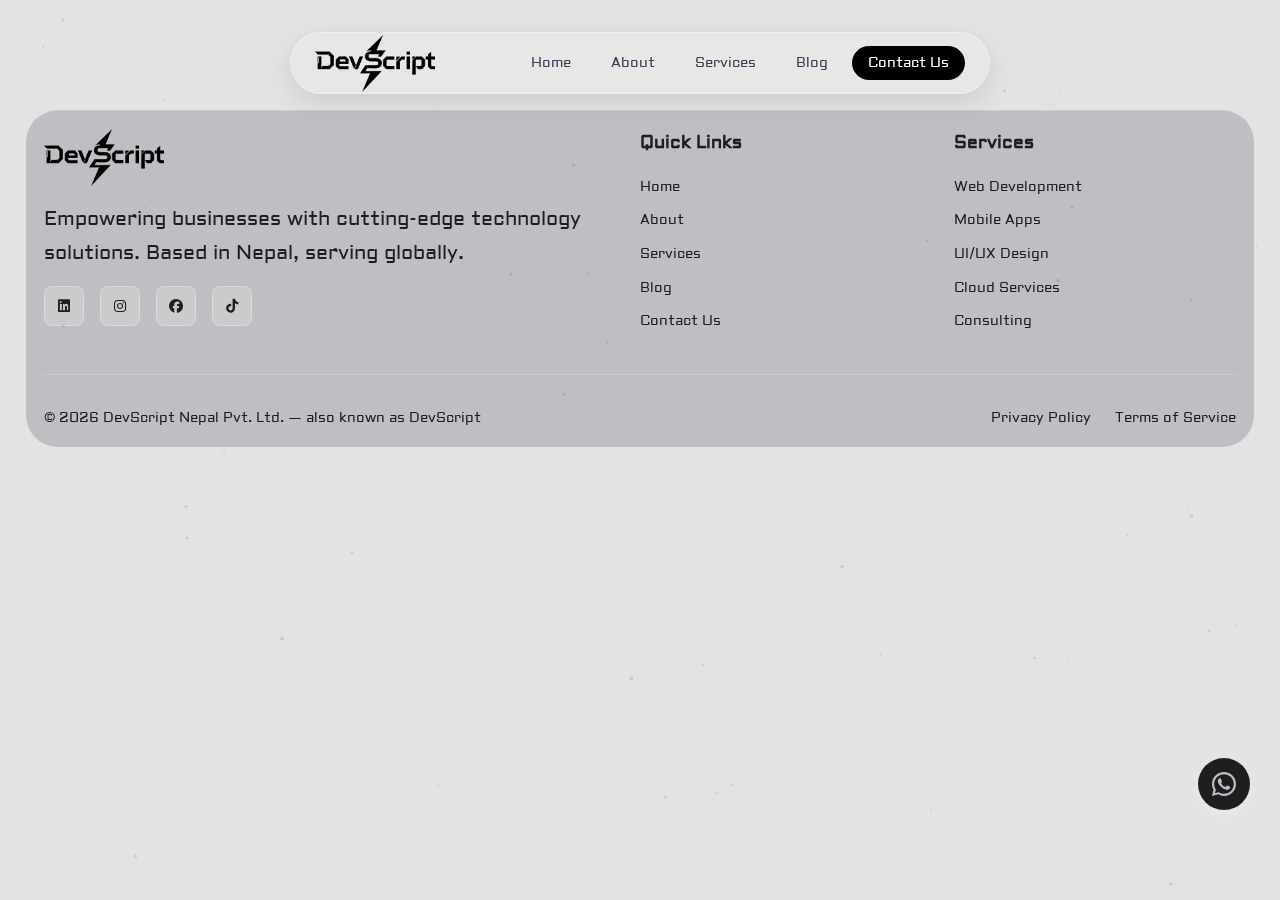
<file: blog.html>
<!DOCTYPE html>
<html lang="en">
<head>
  <!-- ✅ Basic Setup -->
  <meta charset="UTF-8" />
  <meta name="viewport" content="width=device-width, initial-scale=1.0" />

  <title>Blog Page</title>
  <meta name="description" content="Discover professional IT services in Nepal — from web and mobile app development to UI/UX design, cloud solutions, and software consulting with DevScript Nepal." />
  <meta name="keywords" content="IT services Nepal, web development Nepal, app development Nepal, software company Nepal, UI/UX design Nepal, cloud services Nepal, DevScript Nepal" />
  <meta name="author" content="DevScript Nepal" />
  <meta name="robots" content="index, follow, max-snippet:-1, max-image-preview:large, max-video-preview:-1" />
  <link rel="canonical" href="https://devscriptnepal.com.np/blog.html.html" />

  <!-- ✅ Open Graph / Facebook -->
  <meta property="og:type" content="website" />
  <meta property="og:title" content="IT Services in Nepal | Web, App & Software Solutions - DevScript Nepal" />
  <meta property="og:description" content="Explore DevScript Nepal’s full range of IT services — web design, app development, UI/UX design, and digital solutions for your business success." />
  <meta property="og:url" content="https://devscriptnepal.com.np/services.html" />
  <meta property="og:image" content="https://devscriptnepal.com.np/assets/services-preview.jpg" />
  <meta property="og:site_name" content="DevScript Nepal" />

  <!-- ✅ Twitter Card -->
  <meta name="twitter:card" content="summary_large_image" />
  <meta name="twitter:title" content="IT Services in Nepal | Web, App & Software Solutions - DevScript Nepal" />
  <meta name="twitter:description" content="Comprehensive IT services including web, app, and cloud solutions designed to grow your business — DevScript Nepal." />
  <meta name="twitter:image" content="https://devscriptnepal.com.np/assets/services-preview.jpg" />

  <!-- ✅ Favicon -->
  <link rel="icon" type="image/png" href="https://devscriptnepal.com.np/assets/black_logo.png" />

    <!-- ✅ Fonts & Styles -->
    <link rel="preconnect" href="https://fonts.googleapis.com">
    <link rel="preconnect" href="https://fonts.gstatic.com" crossorigin>
    <link href="https://fonts.googleapis.com/css2?family=Aldrich&display=swap" rel="stylesheet">

    <link rel="stylesheet" href="https://cdnjs.cloudflare.com/ajax/libs/font-awesome/6.5.0/css/all.min.css" />

    <!-- ✅ CSS Files -->
    <link rel="stylesheet" href="style.css" />
    <link rel="stylesheet" href="about.css" />
    <link rel="stylesheet" href="nav.css" />
    <link rel="stylesheet" href="contact.css" />
    <link rel="stylesheet" href="services.css" />



</head>


<body>
    <!-- Particle Background Canvas -->
    <canvas id="particleCanvas"></canvas>
<!-- NAVIGATION -->
<nav>
    <div class="nav-container">

        <!-- LOGO INSIDE NAVBAR -->
        <a href="index.html" class="logo">
            <img src="black_logo.png" alt="DevScript Nepal Logo" class="logo-img">
        </a>

        <!-- Navigation Links -->
        <ul class="nav-list" id="navList">
            <li><a href="index.html" class="nav-link">Home</a></li>
            <li><a href="about.html" class="nav-link">About</a></li>
            <li><a href="services.html" class="nav-link">Services</a></li>
            <li><a href="blog.html" class="nav-link">Blog</a></li>
            <li><a href="contact.html" class="nav-link active">Contact Us</a></li>
        </ul>

        <!-- Hamburger -->
        <button id="hamburger-btn">
            <span id="hamburger-icon">☰</span>
        </button>

    </div>
</nav>





    
 


    <!-- Footer -->
    <footer class="footer">
        <div class="container">
            <div class="footer-grid">
                <!-- Company Info -->
                <div class="footer-company">
                    <div class="footer-logo">
                        <div class="logo-icon">
                            <span>                        <img src="black_logo.png" alt="DevScript Nepal Logo" class="logo-img"></span>
                        </div>
                        <span class="logo-text"></span>
                    </div>
                    <p>
                        Empowering businesses with cutting-edge technology solutions. 
                        Based in Nepal, serving globally.
                    </p>
                    <div class="footer-social">
                                <a href="https://www.linkedin.com/in/devscript-nepal-8b556b395/" class="social-link" aria-label="LinkedIn" target="_blank">
                                    <i class="fab fa-linkedin"></i>
                                </a>
                                <a href="https://www.instagram.com/devscriptnepal/" class="social-link" aria-label="Instagram" target="_blank">
                                    <i class="fab fa-instagram"></i>
                                </a>
                                <a href="https://www.facebook.com/profile.php?id=61582986553210" class="social-link" aria-label="Facebook" target="_blank">
                                    <i class="fab fa-facebook"></i>
                                </a>
                                <a href="https://www.tiktok.com/@devscriptnepal" class="social-link" aria-label="TikTok" target="_blank">
                                    <i class="fab fa-tiktok"></i>
                                </a>
                    </div>
                </div>

                <!-- Quick Links -->
                <div class="footer-links">
                    <h4>Quick Links</h4>
                    <ul>
                        <li><a href="index.html">Home</a></li>
                        <li><a href="about.html">About</a></li>
                        <li><a href="services.html">Services</a></li>
                        <li><a href="blog.html">Blog</a></li>
                        <li><a href="contact.html">Contact Us</a></li>
                    </ul>
                </div>

                <!-- Services -->
                <div class="footer-links">
                    <h4>Services</h4>
                    <ul>
                        <li><a href="services.html">Web Development</a></li>
                        <li><a href="services.html">Mobile Apps</a></li>
                        <li><a href="services.html">UI/UX Design</a></li>
                        <li><a href="services.html">Cloud Services</a></li>
                        <li><a href="services.html">Consulting</a></li>
                    </ul>
                </div>
            </div>

            <!-- Bottom Bar -->
            <div class="footer-bottom">
                <p>© <span id="currentYear"></span> DevScript Nepal Pvt. Ltd. — also known as DevScript</p>
                <div class="footer-bottom-links">
                    <a href="#">Privacy Policy</a>
                    <a href="#">Terms of Service</a>
                </div>
            </div>
        </div>
    </footer>

    <!-- Scroll to Top Button -->
    <button id="scrollToTop" class="scroll-to-top">
        <svg width="24" height="24" viewBox="0 0 24 24" fill="none" stroke="currentColor" stroke-width="2">
            <line x1="12" y1="19" x2="12" y2="5"></line>
            <polyline points="5 12 12 5 19 12"></polyline>
        </svg>
    </button>
        <!-- WhatsApp Button -->
    <a href="https://wa.me/9779765224252" target="_blank" id="whatsappButton" class="whatsapp-button" aria-label="Chat on WhatsApp">
        <svg xmlns="http://www.w3.org/2000/svg" width="24" height="24" fill="currentColor" viewBox="0 0 24 24">
            <path d="M12 0C5.372 0 0 5.373 0 12c0 2.12.554 4.112 1.515 5.845L0 24l6.316-1.658A11.94 11.94 0 0 0 12 24c6.628 0 12-5.372 12-12S18.628 0 12 0Zm0 21.818a9.764 9.764 0 0 1-4.988-1.369l-.357-.21-3.754.985 1.004-3.658-.233-.376A9.76 9.76 0 0 1 2.182 12c0-5.43 4.387-9.818 9.818-9.818S21.818 6.57 21.818 12 17.43 21.818 12 21.818Zm5.5-7.362c-.302-.151-1.786-.88-2.064-.981-.277-.1-.479-.151-.681.151-.201.302-.782.981-.958 1.182-.176.202-.353.227-.655.076-.302-.151-1.276-.47-2.432-1.497-.899-.802-1.505-1.79-1.681-2.092-.176-.302-.019-.465.133-.616.136-.135.302-.353.453-.529.151-.176.201-.302.302-.504.1-.201.05-.378-.025-.529-.075-.151-.681-1.64-.934-2.242-.246-.591-.497-.511-.681-.521l-.581-.01c-.201 0-.529.076-.806.378-.277.302-1.06 1.035-1.06 2.525 0 1.49 1.086 2.93 1.238 3.132.151.201 2.137 3.263 5.178 4.573.725.313 1.29.5 1.73.64.727.232 1.388.2 1.91.121.583-.086 1.786-.728 2.038-1.43.252-.704.252-1.306.176-1.43-.075-.126-.277-.202-.579-.353Z"/>
        </svg>
    </a>



    <script src="script.js"></script>
</body>
</html>
</file>
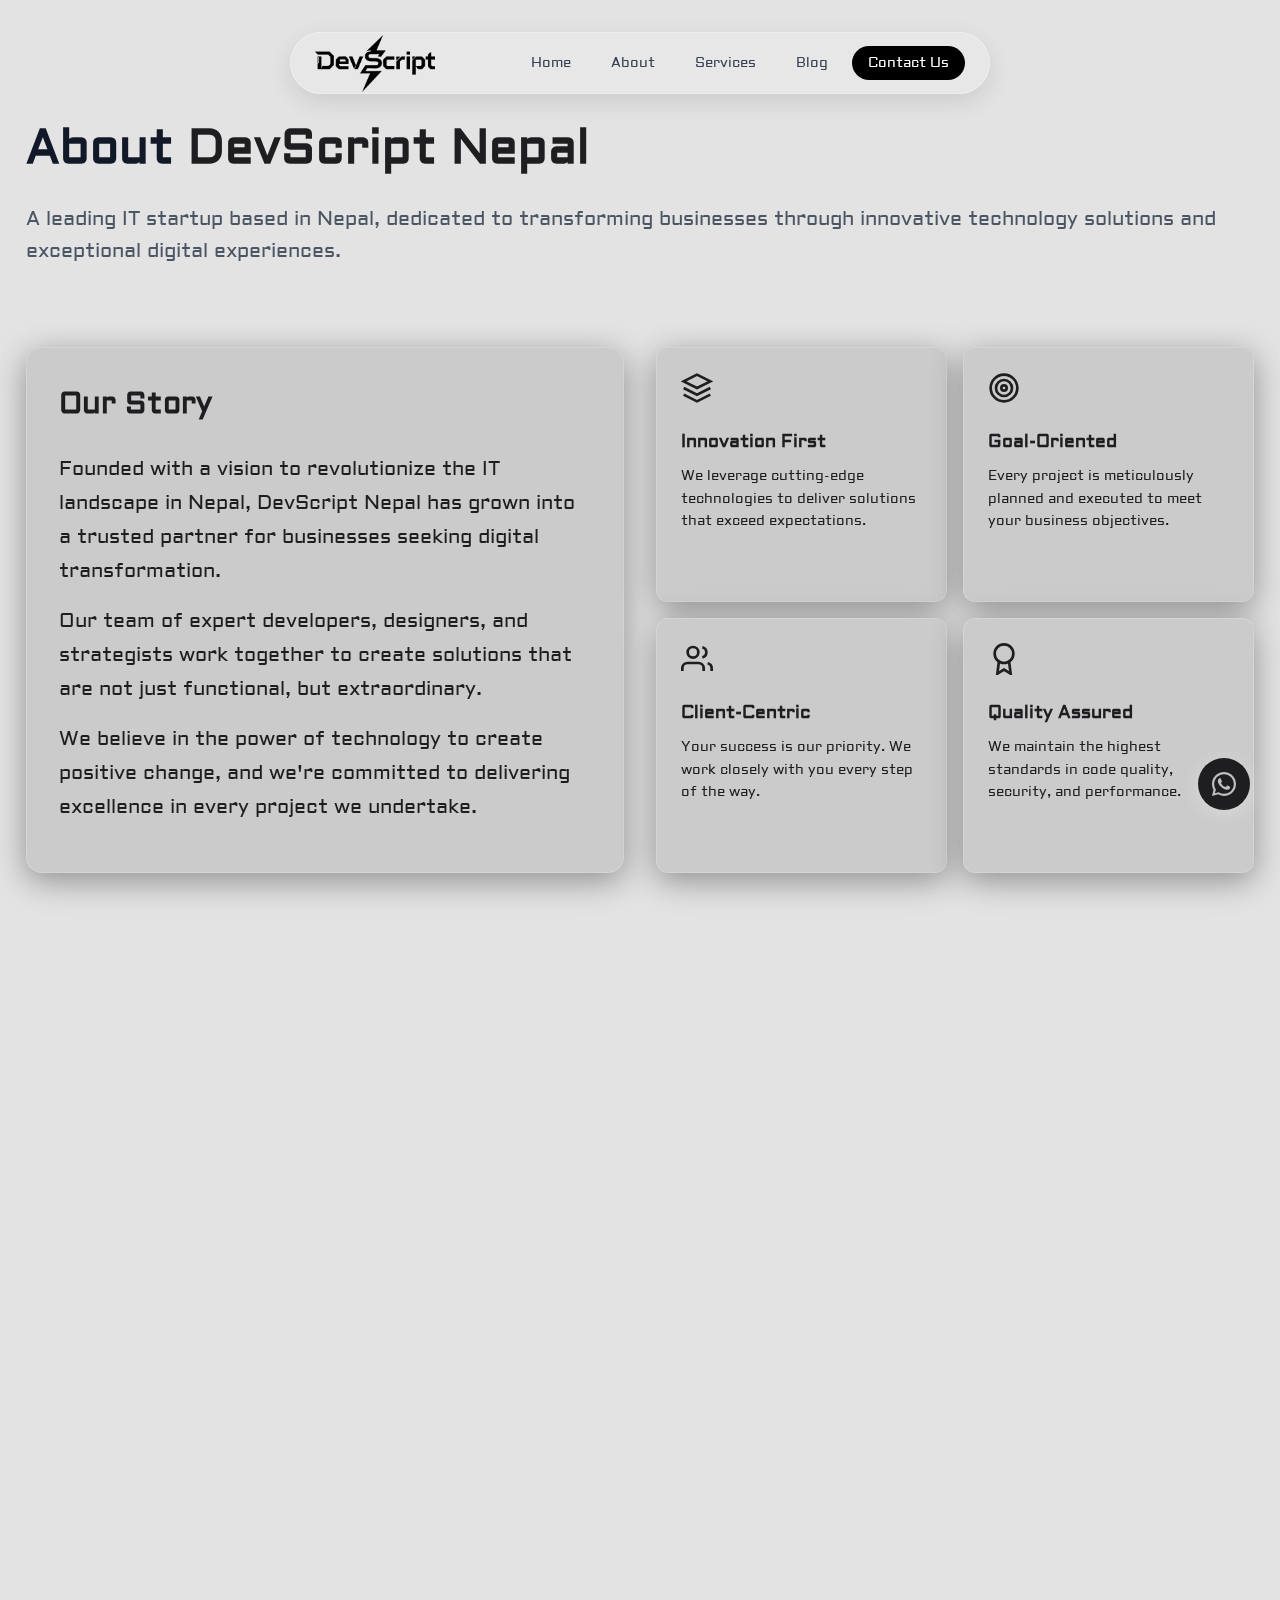
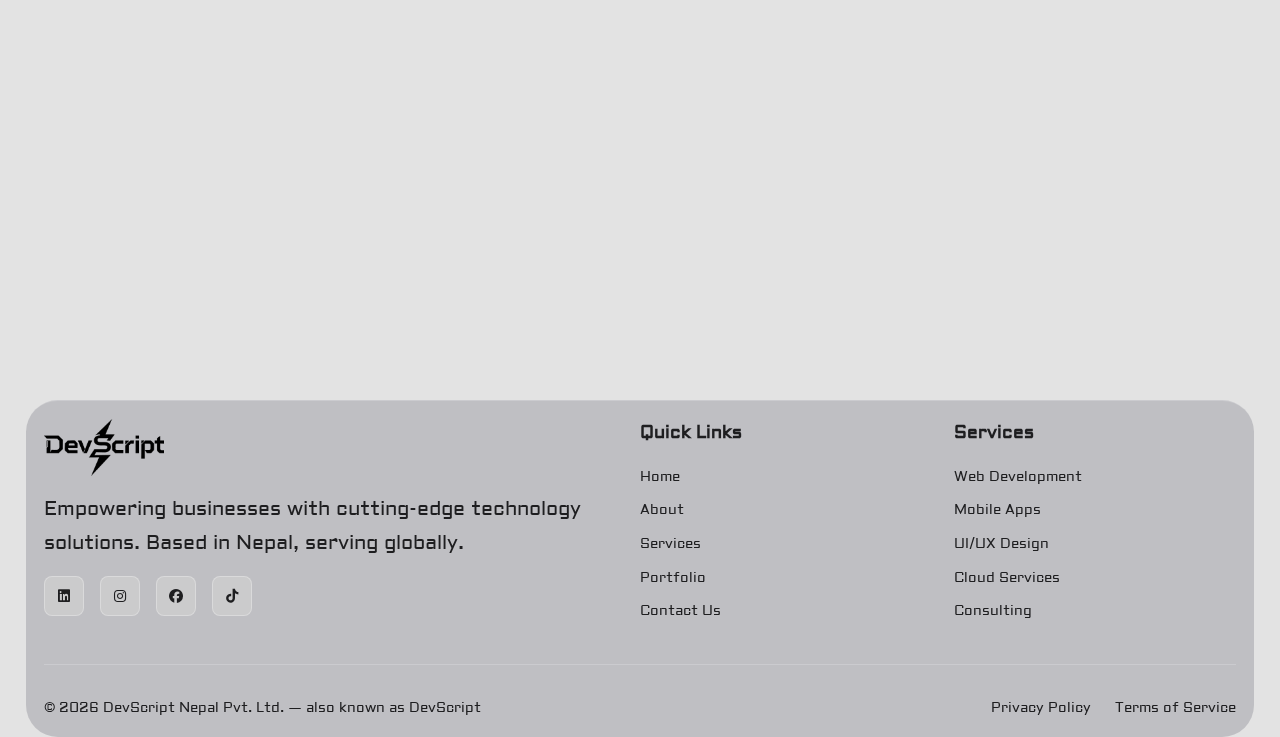
<file: contact.html>
<!DOCTYPE html>
<html lang="en">
<head>
  <!-- ✅ Basic Page Setup -->
  <meta charset="UTF-8" />
  <meta name="viewport" content="width=device-width, initial-scale=1.0" />
  <title>Contact Us | DevScript Nepal</title>
  <meta name="description" content="Contact DevScript Nepal — your trusted IT partner in web development, software solutions, and digital innovation. Let's build your next great project together!" />
  <meta name="keywords" content="DevScript Nepal contact, IT company Nepal, web development Nepal, software company, app development, IT consulting, digital solutions" />
  <meta name="author" content="DevScript Nepal" />
  <meta name="robots" content="index, follow" />
  <link rel="canonical" href="https://devscriptnepal.com.np/contact.html" />

  <!-- ✅ Open Graph / Facebook -->
  <meta property="og:type" content="website" />
  <meta property="og:title" content="Contact Us | DevScript Nepal" />
  <meta property="og:description" content="Reach out to DevScript Nepal for expert web, app, and software development solutions tailored to your business goals." />
  <meta property="og:image" content="https://devscriptnepal.com.np/black_logo.png" />
  <meta property="og:url" content="https://devscriptnepal.com.np/contact.html" />
  <meta property="og:site_name" content="DevScript Nepal" />

  <!-- ✅ Twitter Card -->
  <meta name="twitter:card" content="summary_large_image" />
  <meta name="twitter:title" content="Contact Us | DevScript Nepal" />
  <meta name="twitter:description" content="Contact DevScript Nepal for reliable IT, web, and software development solutions. Let's create something impactful together!" />
  <meta name="twitter:image" content="https://devscriptnepal.com.np/black_logo.png" />

  <!-- ✅ Favicon -->
  <link rel="icon" type="image/png" href="black_logo.png" />

    <!-- ✅ Fonts & Styles -->
    <link rel="preconnect" href="https://fonts.googleapis.com">
    <link rel="preconnect" href="https://fonts.gstatic.com" crossorigin>
    <link href="https://fonts.googleapis.com/css2?family=Aldrich&display=swap" rel="stylesheet">

    <link rel="stylesheet" href="https://cdnjs.cloudflare.com/ajax/libs/font-awesome/6.5.0/css/all.min.css" />

    <!-- ✅ CSS Files -->
    <link rel="stylesheet" href="style.css" />
    <link rel="stylesheet" href="about.css" />
    <link rel="stylesheet" href="nav.css" />
    <link rel="stylesheet" href="contact.css" />
    <link rel="stylesheet" href="services.css" />

  <!-- ✅ Schema.org Markup (Organization + ContactPage) -->
  <script type="application/ld+json">
  {
    "@context": "https://schema.org",
    "@type": "ContactPage",
    "name": "Contact DevScript Nepal",
    "url": "https://devscriptnepal.com.np/contact.html",
    "description": "Get in touch with DevScript Nepal — an IT company in Nepal offering web, app, and software development, branding, and IT consulting services.",
    "publisher": {
      "@type": "Organization",
      "name": "DevScript Nepal",
      "url": "https://devscriptnepal.com.np/",
      "logo": "https://devscriptnepal.com.np/black_logo.png",
      "sameAs": [
        "https://www.facebook.com/profile.php?id=61582986553210",
        "https://www.instagram.com/devscriptnepal/",
        "https://www.linkedin.com/in/devscript-nepal-8b556b395/",
        "https://www.tiktok.com/@devscriptnepal"
      ]
    }
  }
  </script>
</head>


<body>
<!-- NAVIGATION -->
<nav>
    <div class="nav-container">

        <!-- LOGO INSIDE NAVBAR -->
        <a href="index.html" class="logo">
            <img src="black_logo.png" alt="DevScript Nepal Logo" class="logo-img">
        </a>

        <!-- Navigation Links -->
        <ul class="nav-list" id="navList">
            <li><a href="index.html" class="nav-link">Home</a></li>
            <li><a href="about.html" class="nav-link">About</a></li>
            <li><a href="services.html" class="nav-link">Services</a></li>
            <li><a href="blog.html" class="nav-link">Blog</a></li>
            <li><a href="contact.html" class="nav-link active">Contact Us</a></li>
        </ul>

        <!-- Hamburger -->
        <button id="hamburger-btn">
            <span id="hamburger-icon">☰</span>
        </button>

    </div>
</nav>



    <!-- Page Header -->
    <section class="page-header">
        <div class="container">
            <h1 class="page-title fade-in">About <span class="highlight">DevScript Nepal</span></h1>
            <p class="page-description fade-in">A leading IT startup based in Nepal, dedicated to transforming businesses through innovative technology solutions and exceptional digital experiences.</p>
        </div>
    </section>

    <!-- About Section -->
    <section class="about-section section-padding">
        <div class="container">
            <div class="about-grid">
                <!-- Story -->
                <div class="about-story fade-left">
                    <div class="card">
                        <h3 class="card-title highlight">Our Story</h3>
                        <p>
                            Founded with a vision to revolutionize the IT landscape in Nepal, DevScript Nepal 
                            has grown into a trusted partner for businesses seeking digital transformation.
                        </p>
                        <p>
                            Our team of expert developers, designers, and strategists work together to create 
                            solutions that are not just functional, but extraordinary.
                        </p>
                        <p>
                            We believe in the power of technology to create positive change, and we're 
                            committed to delivering excellence in every project we undertake.
                        </p>
                    </div>
                </div>


                <!-- Features -->
                <div class="features-grid fade-right">
                    <div class="feature-card">
                        <svg width="32" height="32" viewBox="0 0 24 24" fill="none" stroke="currentColor" stroke-width="2">
                            <path d="M12 2 2 7l10 5 10-5-10-5zM2 17l10 5 10-5M2 12l10 5 10-5"></path>
                        </svg>
                        <h4>Innovation First</h4>
                        <p>We leverage cutting-edge technologies to deliver solutions that exceed expectations.</p>
                    </div>
                    <div class="feature-card">
                        <svg width="32" height="32" viewBox="0 0 24 24" fill="none" stroke="currentColor" stroke-width="2">
                            <circle cx="12" cy="12" r="10"></circle>
                            <circle cx="12" cy="12" r="6"></circle>
                            <circle cx="12" cy="12" r="2"></circle>
                        </svg>
                        <h4>Goal-Oriented</h4>
                        <p>Every project is meticulously planned and executed to meet your business objectives.</p>
                    </div>
                    <div class="feature-card">
                        <svg width="32" height="32" viewBox="0 0 24 24" fill="none" stroke="currentColor" stroke-width="2">
                            <path d="M17 21v-2a4 4 0 0 0-4-4H5a4 4 0 0 0-4 4v2"></path>
                            <circle cx="9" cy="7" r="4"></circle>
                            <path d="M23 21v-2a4 4 0 0 0-3-3.87"></path>
                            <path d="M16 3.13a4 4 0 0 1 0 7.75"></path>
                        </svg>
                        <h4>Client-Centric</h4>
                        <p>Your success is our priority. We work closely with you every step of the way.</p>
                    </div>
                    <div class="feature-card">
                        <svg width="32" height="32" viewBox="0 0 24 24" fill="none" stroke="currentColor" stroke-width="2">
                            <circle cx="12" cy="8" r="7"></circle>
                            <polyline points="8.21 13.89 7 23 12 20 17 23 15.79 13.88"></polyline>
                        </svg>
                        <h4>Quality Assured</h4>
                        <p>We maintain the highest standards in code quality, security, and performance.</p>
                    </div>
                </div>
            </div>

            <!-- Vision & Mission -->
            <div class="vision-mission-grid fade-up">
                <div class="card vision-card">
                    <h3 class="card-title">Our Vision</h3>
                    <p>
                        To be the leading technology partner in Nepal, recognized globally for our 
                        innovative solutions and commitment to excellence in software development.
                    </p>
                </div>
                <div class="card mission-card">
                    <h3 class="card-title">Our Mission</h3>
                    <p>
                        To empower businesses with cutting-edge technology solutions that drive growth, 
                        efficiency, and innovation while fostering a culture of continuous learning.
                    </p>
                </div>
            </div>

            <!-- Stats -->
            <div class="stats-section fade-in">
                <h2 class="section-title">Our <span class="highlight">Achievements</span></h2>
                <div class="stats-grid">
                    <div class="stat-card">
                        <div class="stat-number">50+</div>
                        <div class="stat-label">Projects Completed</div>
                    </div>
                    <div class="stat-card">
                        <div class="stat-number">30+</div>
                        <div class="stat-label">Happy Clients</div>
                    </div>
                    <div class="stat-card">
                        <div class="stat-number">5+</div>
                        <div class="stat-label">Years Experience</div>
                    </div>
                </div>
            </div>

            <!-- CTA -->
            <div class="section-cta fade-in">
                <h2>Ready to work with us?</h2>
                <p>Let's discuss how we can help bring your ideas to life</p>
                <a href="contact.html" class="btn-primary">Get In Touch</a>
            </div>
        </div>
    </section>

    <!-- Footer -->
    <footer class="footer">
        <div class="container">
            <div class="footer-grid">
                <!-- Company Info -->
                <div class="footer-company">
                    <div class="footer-logo">
                        <div class="logo-icon">
                            <span><img src="black_logo.png" alt="Dev Script Nepal Logo" class="logo-img"></span>
                        </div>
                        <span class="logo-text"></span>
                    </div>
                    <p>
                        Empowering businesses with cutting-edge technology solutions. 
                        Based in Nepal, serving globally.
                    </p>
                    <div class="footer-social">
                                <a href="https://www.linkedin.com/in/devscript-nepal-8b556b395/" class="social-link" aria-label="LinkedIn" target="_blank">
                                    <i class="fab fa-linkedin"></i>
                                </a>
                                <a href="https://www.instagram.com/devscriptnepal/" class="social-link" aria-label="Instagram" target="_blank">
                                    <i class="fab fa-instagram"></i>
                                </a>
                                <a href="https://www.facebook.com/profile.php?id=61582986553210" class="social-link" aria-label="Facebook" target="_blank">
                                    <i class="fab fa-facebook"></i>
                                </a>
                                <a href="https://www.tiktok.com/@devscriptnepal" class="social-link" aria-label="TikTok" target="_blank">
                                    <i class="fab fa-tiktok"></i>
                                </a>
                    </div>
                </div>

                <!-- Quick Links -->
                <div class="footer-links">
                    <h4>Quick Links</h4>
                    <ul>
                        <li><a href="index.html">Home</a></li>
                        <li><a href="about.html">About</a></li>
                        <li><a href="services.html">Services</a></li>
                        <li><a href="portfolio.html">Portfolio</a></li>
                        <li><a href="contact.html">Contact Us</a></li>
                    </ul>
                </div>

                <!-- Services -->
                <div class="footer-links">
                    <h4>Services</h4>
                    <ul>
                        <li><a href="services.html">Web Development</a></li>
                        <li><a href="services.html">Mobile Apps</a></li>
                        <li><a href="services.html">UI/UX Design</a></li>
                        <li><a href="services.html">Cloud Services</a></li>
                        <li><a href="services.html">Consulting</a></li>
                    </ul>
                </div>
            </div>

            <!-- Bottom Bar -->
            <div class="footer-bottom">
                <p>© <span id="currentYear"></span> DevScript Nepal Pvt. Ltd. — also known as DevScript</p>
                <div class="footer-bottom-links">
                    <a href="#">Privacy Policy</a>
                    <a href="#">Terms of Service</a>
                </div>
            </div>
        </div>
    </footer>

    <!-- Scroll to Top Button -->
    <button id="scrollToTop" class="scroll-to-top">
        <svg width="24" height="24" viewBox="0 0 24 24" fill="none" stroke="currentColor" stroke-width="2">
            <line x1="12" y1="19" x2="12" y2="5"></line>
            <polyline points="5 12 12 5 19 12"></polyline>
        </svg>
    </button>
        <!-- WhatsApp Button -->
    <a href="https://wa.me/9779765224252" target="_blank" id="whatsappButton" class="whatsapp-button" aria-label="Chat on WhatsApp">
        <svg xmlns="http://www.w3.org/2000/svg" width="24" height="24" fill="currentColor" viewBox="0 0 24 24">
            <path d="M12 0C5.372 0 0 5.373 0 12c0 2.12.554 4.112 1.515 5.845L0 24l6.316-1.658A11.94 11.94 0 0 0 12 24c6.628 0 12-5.372 12-12S18.628 0 12 0Zm0 21.818a9.764 9.764 0 0 1-4.988-1.369l-.357-.21-3.754.985 1.004-3.658-.233-.376A9.76 9.76 0 0 1 2.182 12c0-5.43 4.387-9.818 9.818-9.818S21.818 6.57 21.818 12 17.43 21.818 12 21.818Zm5.5-7.362c-.302-.151-1.786-.88-2.064-.981-.277-.1-.479-.151-.681.151-.201.302-.782.981-.958 1.182-.176.202-.353.227-.655.076-.302-.151-1.276-.47-2.432-1.497-.899-.802-1.505-1.79-1.681-2.092-.176-.302-.019-.465.133-.616.136-.135.302-.353.453-.529.151-.176.201-.302.302-.504.1-.201.05-.378-.025-.529-.075-.151-.681-1.64-.934-2.242-.246-.591-.497-.511-.681-.521l-.581-.01c-.201 0-.529.076-.806.378-.277.302-1.06 1.035-1.06 2.525 0 1.49 1.086 2.93 1.238 3.132.151.201 2.137 3.263 5.178 4.573.725.313 1.29.5 1.73.64.727.232 1.388.2 1.91.121.583-.086 1.786-.728 2.038-1.43.252-.704.252-1.306.176-1.43-.075-.126-.277-.202-.579-.353Z"/>
        </svg>
    </a>




    <script src="script.js"></script>
</body>
</html>
</file>
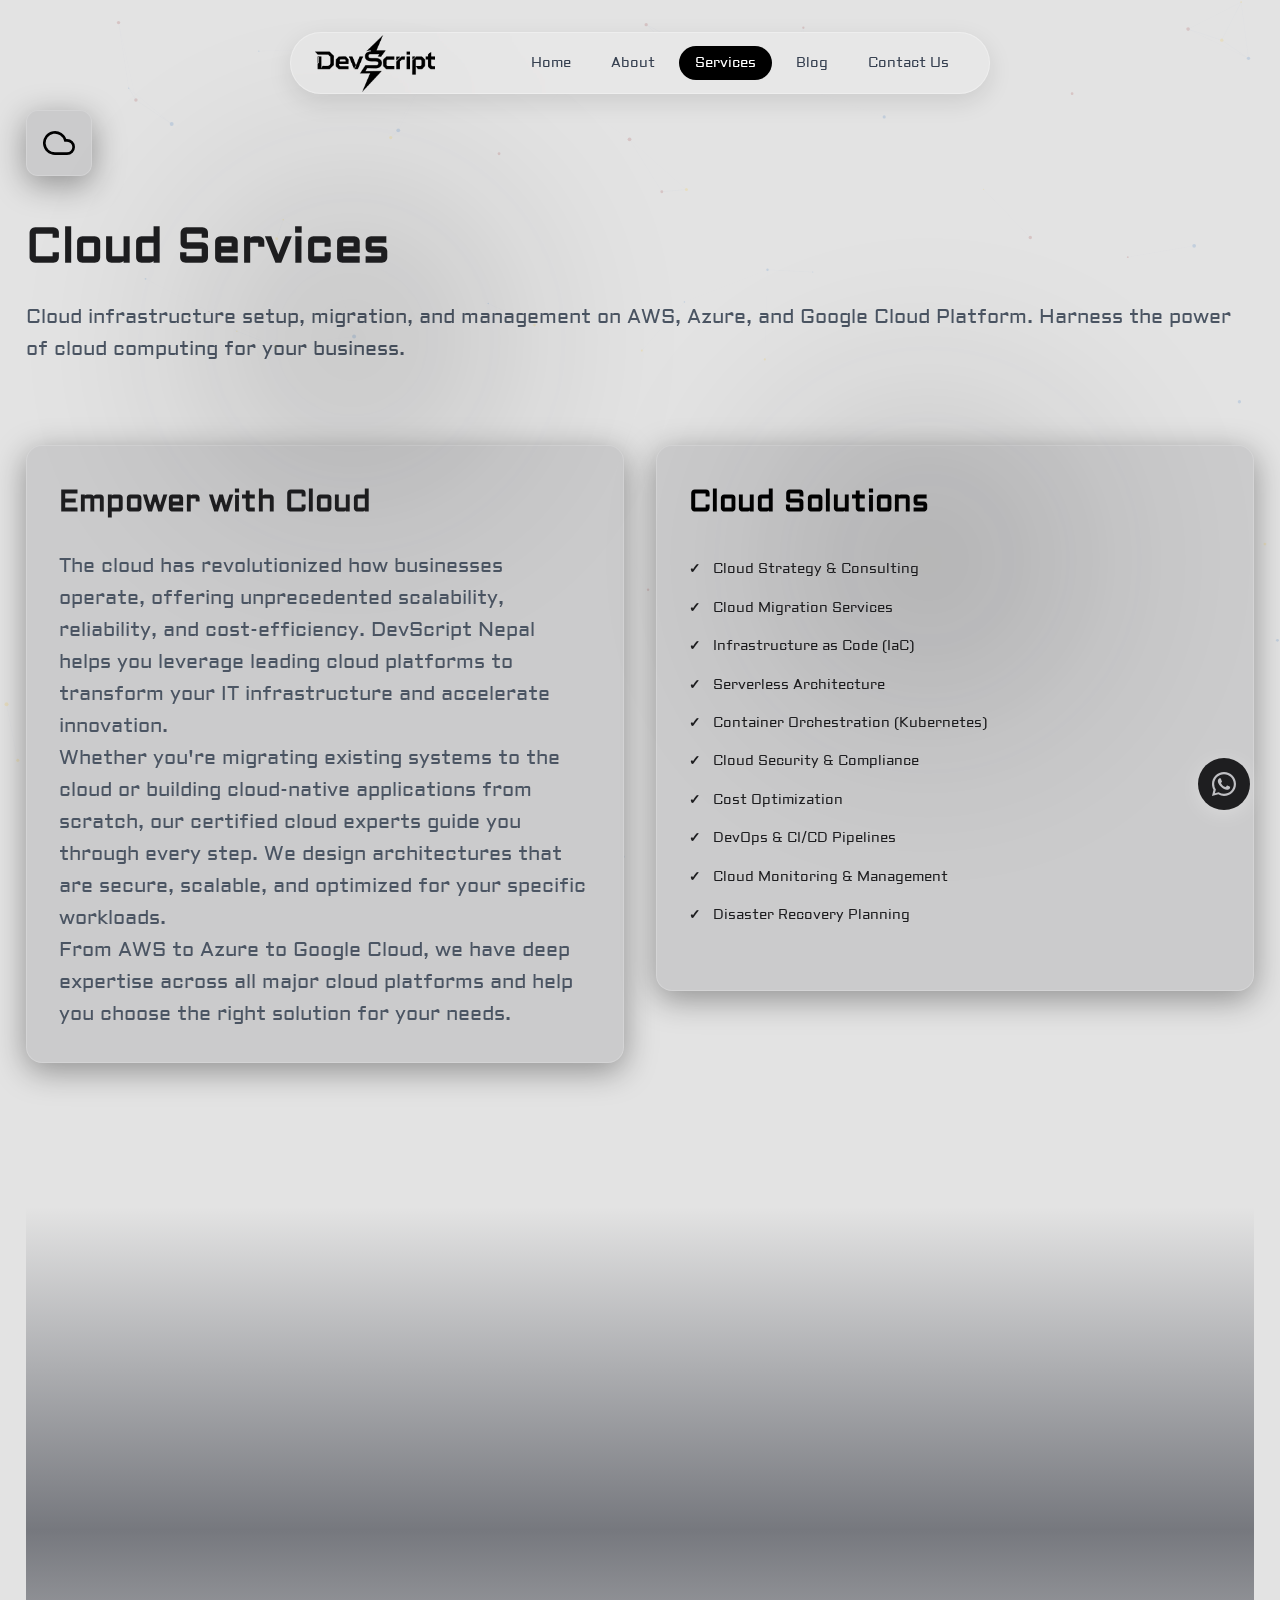
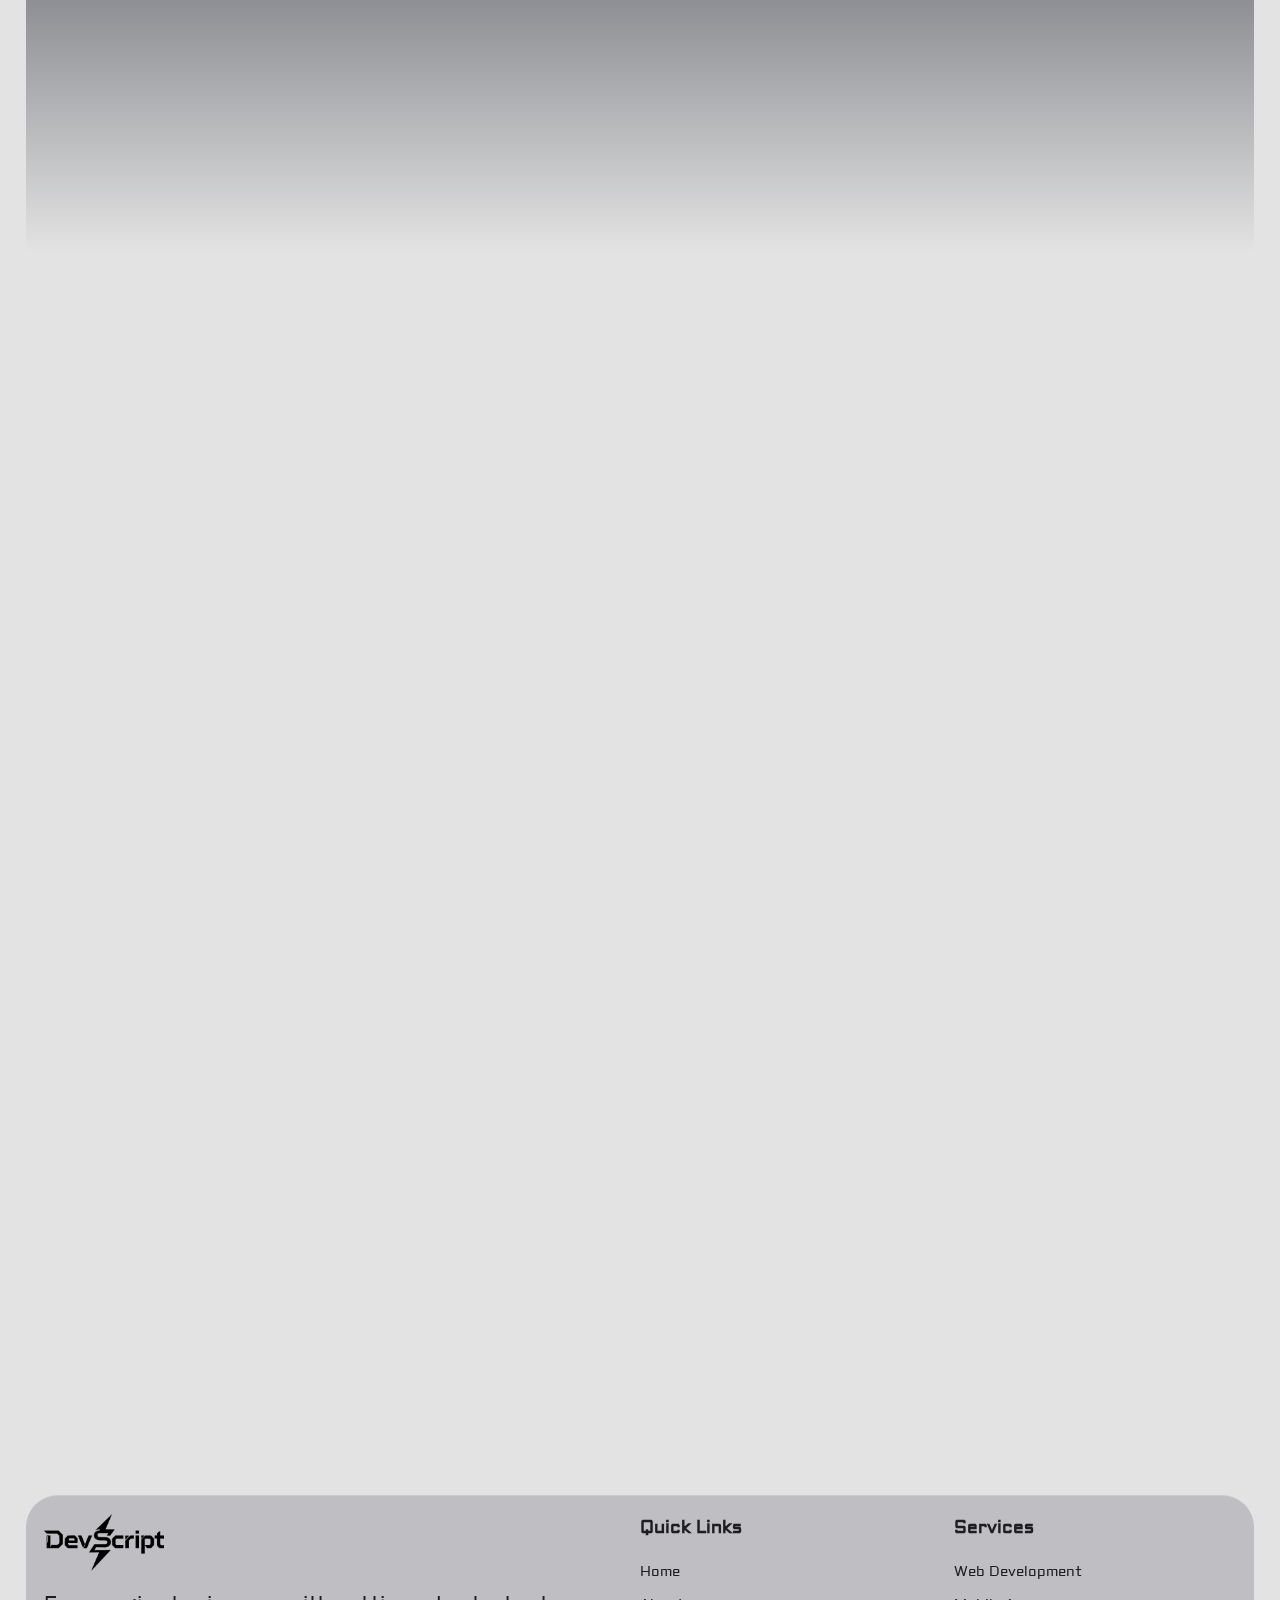
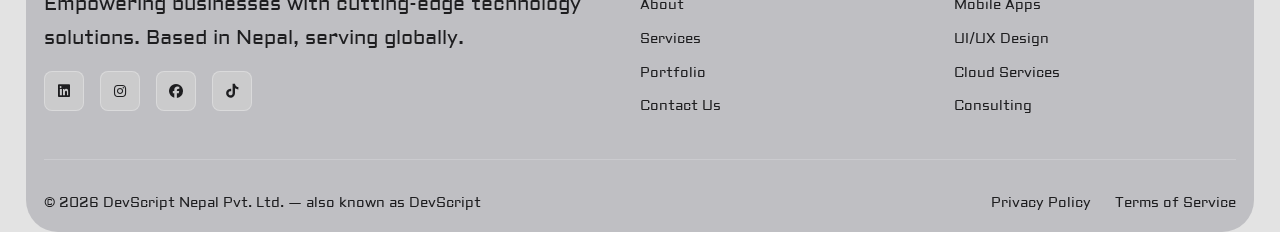
<file: service-cloud-services.html>
<!DOCTYPE html>
<html lang="en">
<head>
  <!-- ✅ Basic Setup -->
  <meta charset="UTF-8" />
  <meta name="viewport" content="width=device-width, initial-scale=1.0" />
  <meta http-equiv="X-UA-Compatible" content="IE=edge" />

  <title>Cloud Services in Nepal | AWS, Azure & GCP Experts - DevScript Nepal</title>
  <meta name="description" content="Boost your business with secure and scalable cloud infrastructure by DevScript Nepal. Our experts offer AWS, Azure, and Google Cloud setup, migration, and management solutions." />
  <meta name="keywords" content="cloud services Nepal, AWS experts Nepal, Azure cloud Nepal, Google Cloud GCP Nepal, cloud migration Nepal, cloud management services, DevScript Nepal cloud solutions" />
  <meta name="author" content="DevScript Nepal" />
  <meta name="robots" content="index, follow" />
  <link rel="canonical" href="https://devscriptnepal.com.np/service-cloud-services.html" />

  <!-- ✅ Open Graph / Facebook -->
  <meta property="og:type" content="website" />
  <meta property="og:title" content="Cloud Services in Nepal | AWS, Azure & GCP Experts - DevScript Nepal" />
  <meta property="og:description" content="DevScript Nepal provides professional cloud setup, migration, and management for AWS, Azure, and Google Cloud — helping Nepalese businesses scale globally." />
  <meta property="og:url" content="https://devscriptnepal.com.np/service-cloud-services.html" />
  <meta property="og:image" content="https://devscriptnepal.com.np/assets/cloud-services-preview.jpg" />
  <meta property="og:site_name" content="DevScript Nepal" />

  <!-- ✅ Twitter Card -->
  <meta name="twitter:card" content="summary_large_image" />
  <meta name="twitter:title" content="Cloud Services in Nepal | AWS, Azure & GCP Experts - DevScript Nepal" />
  <meta name="twitter:description" content="Expert cloud setup, migration, and management — AWS, Azure, and Google Cloud services by DevScript Nepal." />
  <meta name="twitter:image" content="https://devscriptnepal.com.np/assets/cloud-services-preview.jpg" />

  <!-- ✅ Favicon -->
  <link rel="icon" type="image/png" href="https://devscriptnepal.com.np/assets/black_logo.png" />

  <!-- ✅ Browser & Mobile Theme -->
  <meta name="theme-color" content="#0d1117" />

    <!-- ✅ Fonts & Styles -->
    <link rel="preconnect" href="https://fonts.googleapis.com">
    <link rel="preconnect" href="https://fonts.gstatic.com" crossorigin>
    <link href="https://fonts.googleapis.com/css2?family=Aldrich&display=swap" rel="stylesheet">

    <link rel="stylesheet" href="https://cdnjs.cloudflare.com/ajax/libs/font-awesome/6.5.0/css/all.min.css" />

    <!-- ✅ CSS Files -->
    <link rel="stylesheet" href="style.css" />
    <link rel="stylesheet" href="about.css" />
    <link rel="stylesheet" href="nav.css" />
    <link rel="stylesheet" href="contact.css" />
    <link rel="stylesheet" href="services.css" />

  <!-- ✅ Schema.org Structured Data -->
  <script type="application/ld+json">
  {
    "@context": "https://schema.org",
    "@graph": [
      {
        "@type": "Organization",
        "name": "DevScript Nepal",
        "url": "https://devscriptnepal.com.np/",
        "logo": "https://devscriptnepal.com.np/black_logo.png",
        "sameAs": [
          "https://www.facebook.com/profile.php?id=61582986553210",
          "https://www.instagram.com/devscriptnepal/",
          "https://www.linkedin.com/in/devscript-nepal-8b556b395/",
          "https://www.tiktok.com/@devscriptnepal"
        ]
      },
      {
        "@type": "Service",
        "serviceType": "Cloud Services",
        "provider": {
          "@type": "Organization",
          "name": "DevScript Nepal",
          "url": "https://devscriptnepal.com.np/"
        },
        "areaServed": {
          "@type": "Country",
          "name": "Nepal"
        },
        "description": "DevScript Nepal offers AWS, Azure, and Google Cloud setup, migration, and management for secure and scalable business infrastructure.",
        "hasOfferCatalog": {
          "@type": "OfferCatalog",
          "name": "Cloud Services by DevScript Nepal",
          "itemListElement": [
            { "@type": "Offer", "itemOffered": { "@type": "Service", "name": "AWS Cloud Solutions" } },
            { "@type": "Offer", "itemOffered": { "@type": "Service", "name": "Azure Cloud Services" } },
            { "@type": "Offer", "itemOffered": { "@type": "Service", "name": "Google Cloud (GCP) Setup" } },
            { "@type": "Offer", "itemOffered": { "@type": "Service", "name": "Cloud Migration & Optimization" } }
          ]
        }
      }
    ]
  }
  </script>
</head>


<body>
    <canvas id="particleCanvas"></canvas>
<!-- NAVIGATION -->
<nav>
    <div class="nav-container">

        <!-- LOGO INSIDE NAVBAR -->
        <a href="index.html" class="logo">
            <img src="black_logo.png" alt="DevScript Nepal Logo" class="logo-img">
        </a>

        <!-- Navigation Links -->
        <ul class="nav-list" id="navList">
            <li><a href="index.html" class="nav-link">Home</a></li>
            <li><a href="about.html" class="nav-link">About</a></li>
            <li><a href="services.html" class="nav-link active">Services</a></li>
            <li><a href="blog.html" class="nav-link">Blog</a></li>
            <li><a href="contact.html" class="nav-link">Contact Us</a></li>
        </ul>

        <!-- Hamburger -->
        <button id="hamburger-btn">
            <span id="hamburger-icon">☰</span>
        </button>

    </div>
</nav>


    <section class="page-header">
        <div class="hero-gradient-1"></div>
        <div class="hero-gradient-2"></div>
        
        <div class="container">
            <div class="fade-in">
                <div class="icon-box" style="display: inline-block; margin-bottom: 1.5rem;">
                    <svg width="48" height="48" viewBox="0 0 24 24" fill="none" stroke="currentColor" stroke-width="2" style="color: var(--royal-blue);">
                        <path d="M18 10h-1.26A8 8 0 1 0 9 20h9a5 5 0 0 0 0-10z"></path>
                    </svg>
                </div>
                <h1 class="page-title">
                    <span class="gradient-text">Cloud Services</span>
                </h1>
                <p class="page-description">
                    Cloud infrastructure setup, migration, and management on AWS, Azure, and Google Cloud Platform. 
                    Harness the power of cloud computing for your business.
                </p>
            </div>
        </div>
    </section>

    <section class="section-padding">
        <div class="container">
            <div class="about-grid">
                <div class="fade-left">
                    <div class="card">
                        <h2 class="card-title highlight">Empower with Cloud</h2>
                        <p>
                            The cloud has revolutionized how businesses operate, offering unprecedented scalability, 
                            reliability, and cost-efficiency. DevScript Nepal helps you leverage leading cloud platforms 
                            to transform your IT infrastructure and accelerate innovation.
                        </p>
                        <p>
                            Whether you're migrating existing systems to the cloud or building cloud-native applications 
                            from scratch, our certified cloud experts guide you through every step. We design architectures 
                            that are secure, scalable, and optimized for your specific workloads.
                        </p>
                        <p>
                            From AWS to Azure to Google Cloud, we have deep expertise across all major cloud platforms 
                            and help you choose the right solution for your needs.
                        </p>
                    </div>
                </div>

                <div class="fade-right">
                    <div class="card">
                        <h3 class="card-title" style="color: var(--royal-blue);">Cloud Solutions</h3>
                        <ul class="service-features">
                            <li>Cloud Strategy & Consulting</li>
                            <li>Cloud Migration Services</li>
                            <li>Infrastructure as Code (IaC)</li>
                            <li>Serverless Architecture</li>
                            <li>Container Orchestration (Kubernetes)</li>
                            <li>Cloud Security & Compliance</li>
                            <li>Cost Optimization</li>
                            <li>DevOps & CI/CD Pipelines</li>
                            <li>Cloud Monitoring & Management</li>
                            <li>Disaster Recovery Planning</li>
                        </ul>
                    </div>
                </div>
            </div>
        </div>
    </section>

    <section class="section-padding" style="background: linear-gradient(to bottom, transparent, rgba(10, 14, 26, 0.5), transparent);">
        <div class="container">
            <div class="section-header fade-in">
                <h2 class="section-title">Cloud <span class="highlight">Platforms</span></h2>
                <div class="section-divider"></div>
                <p class="section-description">
                    Certified expertise across major cloud providers
                </p>
            </div>

            <div class="info-grid">
                <div class="info-card fade-up">
                    <svg width="48" height="48" viewBox="0 0 24 24" fill="none" stroke="currentColor" stroke-width="2">
                        <path d="M18 10h-1.26A8 8 0 1 0 9 20h9a5 5 0 0 0 0-10z"></path>
                    </svg>
                    <h3>Amazon Web Services</h3>
                    <p>EC2, S3, Lambda, RDS, and the full AWS ecosystem for enterprise-grade solutions.</p>
                </div>

                <div class="info-card fade-up">
                    <svg width="48" height="48" viewBox="0 0 24 24" fill="none" stroke="currentColor" stroke-width="2">
                        <rect x="3" y="3" width="18" height="18" rx="2" ry="2"></rect>
                        <rect x="7" y="7" width="3" height="9"></rect>
                        <rect x="14" y="7" width="3" height="5"></rect>
                    </svg>
                    <h3>Microsoft Azure</h3>
                    <p>Azure VMs, App Service, Azure Functions, and seamless integration with Microsoft tools.</p>
                </div>

                <div class="info-card fade-up">
                    <svg width="48" height="48" viewBox="0 0 24 24" fill="none" stroke="currentColor" stroke-width="2">
                        <circle cx="12" cy="12" r="10"></circle>
                        <line x1="2" y1="12" x2="22" y2="12"></line>
                        <path d="M12 2a15.3 15.3 0 0 1 4 10 15.3 15.3 0 0 1-4 10 15.3 15.3 0 0 1-4-10 15.3 15.3 0 0 1 4-10z"></path>
                    </svg>
                    <h3>Google Cloud Platform</h3>
                    <p>Compute Engine, Cloud Functions, BigQuery for scalable, data-driven applications.</p>
                </div>
            </div>
        </div>
    </section>

    <section class="section-padding">
        <div class="container">
            <div class="section-header fade-in">
                <h2 class="section-title">Why Choose <span class="highlight">Cloud?</span></h2>
                <div class="section-divider"></div>
            </div>

            <div class="features-grid">
                <div class="feature-card fade-up">
                    <svg width="32" height="32" viewBox="0 0 24 24" fill="none" stroke="currentColor" stroke-width="2">
                        <line x1="12" y1="1" x2="12" y2="23"></line>
                        <path d="M17 5H9.5a3.5 3.5 0 0 0 0 7h5a3.5 3.5 0 0 1 0 7H6"></path>
                    </svg>
                    <h4>Cost Efficiency</h4>
                    <p>Pay only for what you use with flexible pricing and eliminate upfront infrastructure costs.</p>
                </div>

                <div class="feature-card fade-up">
                    <svg width="32" height="32" viewBox="0 0 24 24" fill="none" stroke="currentColor" stroke-width="2">
                        <polygon points="12 2 2 7 12 12 22 7 12 2"></polygon>
                        <polyline points="2 17 12 22 22 17"></polyline>
                        <polyline points="2 12 12 17 22 12"></polyline>
                    </svg>
                    <h4>Scalability</h4>
                    <p>Scale resources up or down instantly based on demand without hardware limitations.</p>
                </div>

                <div class="feature-card fade-up">
                    <svg width="32" height="32" viewBox="0 0 24 24" fill="none" stroke="currentColor" stroke-width="2">
                        <circle cx="12" cy="12" r="10"></circle>
                        <polyline points="12 6 12 12 16 14"></polyline>
                    </svg>
                    <h4>High Availability</h4>
                    <p>Built-in redundancy and failover for 99.99% uptime and business continuity.</p>
                </div>

                <div class="feature-card fade-up">
                    <svg width="32" height="32" viewBox="0 0 24 24" fill="none" stroke="currentColor" stroke-width="2">
                        <path d="M21 16V8a2 2 0 0 0-1-1.73l-7-4a2 2 0 0 0-2 0l-7 4A2 2 0 0 0 3 8v8a2 2 0 0 0 1 1.73l7 4a2 2 0 0 0 2 0l7-4A2 2 0 0 0 21 16z"></path>
                    </svg>
                    <h4>Global Reach</h4>
                    <p>Deploy applications across multiple regions for low latency and better user experience.</p>
                </div>
            </div>
        </div>
    </section>

    <section class="section-padding">
        <div class="container">
            <div class="section-cta fade-in">
                <h2>Ready to Move to the <span class="highlight">Cloud?</span></h2>
                <p>Let's discuss your cloud strategy and build a scalable infrastructure together.</p>
                <div style="display: flex; gap: 1rem; justify-content: center; flex-wrap: wrap; margin-top: 2rem;">
                    <a href="index.html#contact" class="btn-primary">
                        Start Cloud Journey
                        <svg width="20" height="20" viewBox="0 0 24 24" fill="none" stroke="currentColor" stroke-width="2">
                            <line x1="5" y1="12" x2="19" y2="12"></line>
                            <polyline points="12 5 19 12 12 19"></polyline>
                        </svg>
                    </a>
                    <a href="index.html#services" class="btn-secondary">View All Services</a>
                </div>
            </div>
        </div>
    </section>

    <!-- Footer -->
    <footer class="footer">
        <div class="container">
            <div class="footer-grid">
                <!-- Company Info -->
                <div class="footer-company">
                    <div class="footer-logo">
                        <div class="logo-icon">
                            <span>                        <img src="black_logo.png" alt="DevScript Nepal Logo" class="logo-img"></span>
                        </div>
                        <span class="logo-text"></span>
                    </div>
                    <p>
                        Empowering businesses with cutting-edge technology solutions. 
                        Based in Nepal, serving globally.
                    </p>
                    <div class="footer-social">
                                <a href="https://www.linkedin.com/in/devscript-nepal-8b556b395/" class="social-link" aria-label="LinkedIn" target="_blank">
                                    <i class="fab fa-linkedin"></i>
                                </a>
                                <a href="https://www.instagram.com/devscriptnepal/" class="social-link" aria-label="Instagram" target="_blank">
                                    <i class="fab fa-instagram"></i>
                                </a>
                                <a href="https://www.facebook.com/profile.php?id=61582986553210" class="social-link" aria-label="Facebook" target="_blank">
                                    <i class="fab fa-facebook"></i>
                                </a>
                                <a href="https://www.tiktok.com/@devscriptnepal" class="social-link" aria-label="TikTok" target="_blank">
                                    <i class="fab fa-tiktok"></i>
                                </a>
                    </div>
                </div>

                <!-- Quick Links -->
                <div class="footer-links">
                    <h4>Quick Links</h4>
                    <ul>
                        <li><a href="index.html">Home</a></li>
                        <li><a href="about.html">About</a></li>
                        <li><a href="services.html">Services</a></li>
                        <li><a href="portfolio.html">Portfolio</a></li>
                        <li><a href="contact.html">Contact Us</a></li>
                    </ul>
                </div>

                <!-- Services -->
                <div class="footer-links">
                    <h4>Services</h4>
                    <ul>
                        <li><a href="services.html">Web Development</a></li>
                        <li><a href="services.html">Mobile Apps</a></li>
                        <li><a href="services.html">UI/UX Design</a></li>
                        <li><a href="services.html">Cloud Services</a></li>
                        <li><a href="services.html">Consulting</a></li>
                    </ul>
                </div>
            </div>

            <!-- Bottom Bar -->
            <div class="footer-bottom">
                <p>© <span id="currentYear"></span> DevScript Nepal Pvt. Ltd. — also known as DevScript</p>
                <div class="footer-bottom-links">
                    <a href="#">Privacy Policy</a>
                    <a href="#">Terms of Service</a>
                </div>
            </div>
        </div>
    </footer>

    <!-- Scroll to Top Button -->
    <button id="scrollToTop" class="scroll-to-top">
        <svg width="24" height="24" viewBox="0 0 24 24" fill="none" stroke="currentColor" stroke-width="2">
            <line x1="12" y1="19" x2="12" y2="5"></line>
            <polyline points="5 12 12 5 19 12"></polyline>
        </svg>
    </button>
        <!-- WhatsApp Button -->
    <a href="https://wa.me/9779765224252" target="_blank" id="whatsappButton" class="whatsapp-button" aria-label="Chat on WhatsApp">
        <svg xmlns="http://www.w3.org/2000/svg" width="24" height="24" fill="currentColor" viewBox="0 0 24 24">
            <path d="M12 0C5.372 0 0 5.373 0 12c0 2.12.554 4.112 1.515 5.845L0 24l6.316-1.658A11.94 11.94 0 0 0 12 24c6.628 0 12-5.372 12-12S18.628 0 12 0Zm0 21.818a9.764 9.764 0 0 1-4.988-1.369l-.357-.21-3.754.985 1.004-3.658-.233-.376A9.76 9.76 0 0 1 2.182 12c0-5.43 4.387-9.818 9.818-9.818S21.818 6.57 21.818 12 17.43 21.818 12 21.818Zm5.5-7.362c-.302-.151-1.786-.88-2.064-.981-.277-.1-.479-.151-.681.151-.201.302-.782.981-.958 1.182-.176.202-.353.227-.655.076-.302-.151-1.276-.47-2.432-1.497-.899-.802-1.505-1.79-1.681-2.092-.176-.302-.019-.465.133-.616.136-.135.302-.353.453-.529.151-.176.201-.302.302-.504.1-.201.05-.378-.025-.529-.075-.151-.681-1.64-.934-2.242-.246-.591-.497-.511-.681-.521l-.581-.01c-.201 0-.529.076-.806.378-.277.302-1.06 1.035-1.06 2.525 0 1.49 1.086 2.93 1.238 3.132.151.201 2.137 3.263 5.178 4.573.725.313 1.29.5 1.73.64.727.232 1.388.2 1.91.121.583-.086 1.786-.728 2.038-1.43.252-.704.252-1.306.176-1.43-.075-.126-.277-.202-.579-.353Z"/>
        </svg>
    </a>



    </a>

    <script src="script.js"></script>
</body>
</html>
</file>
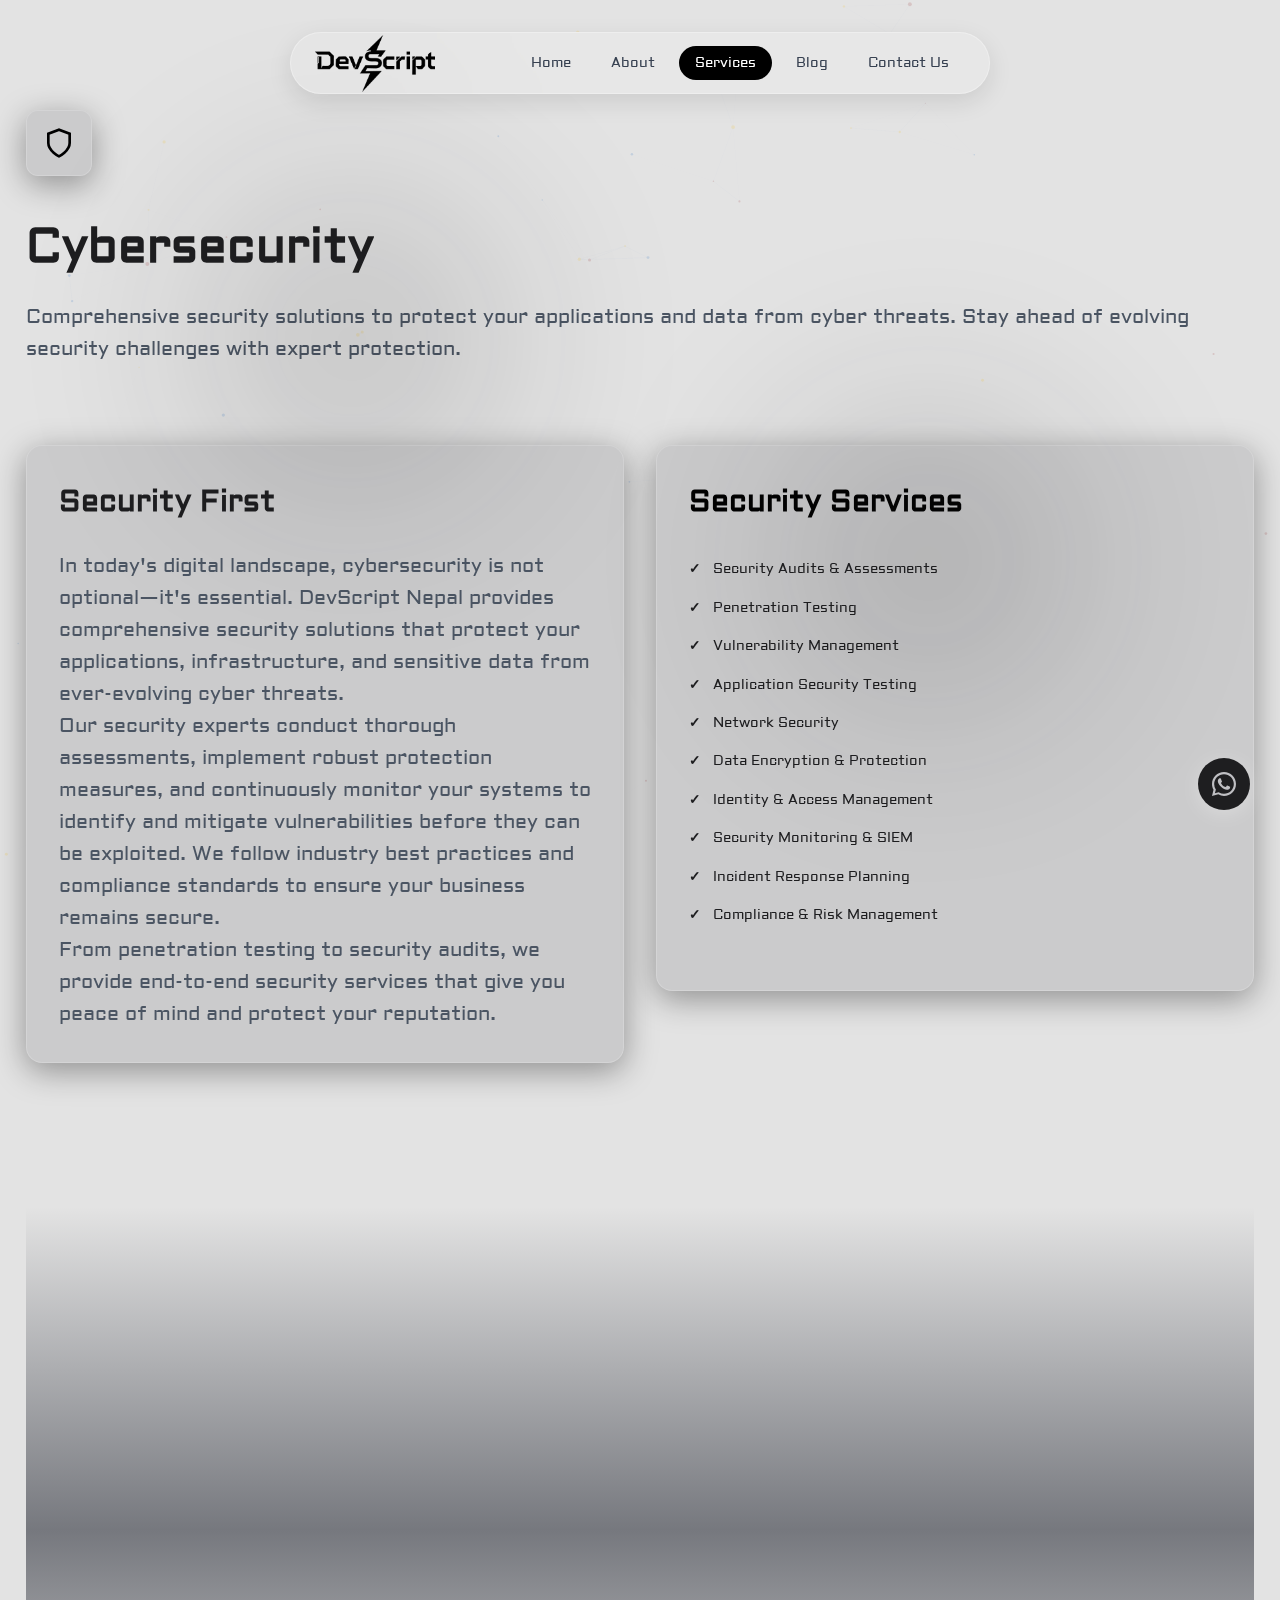
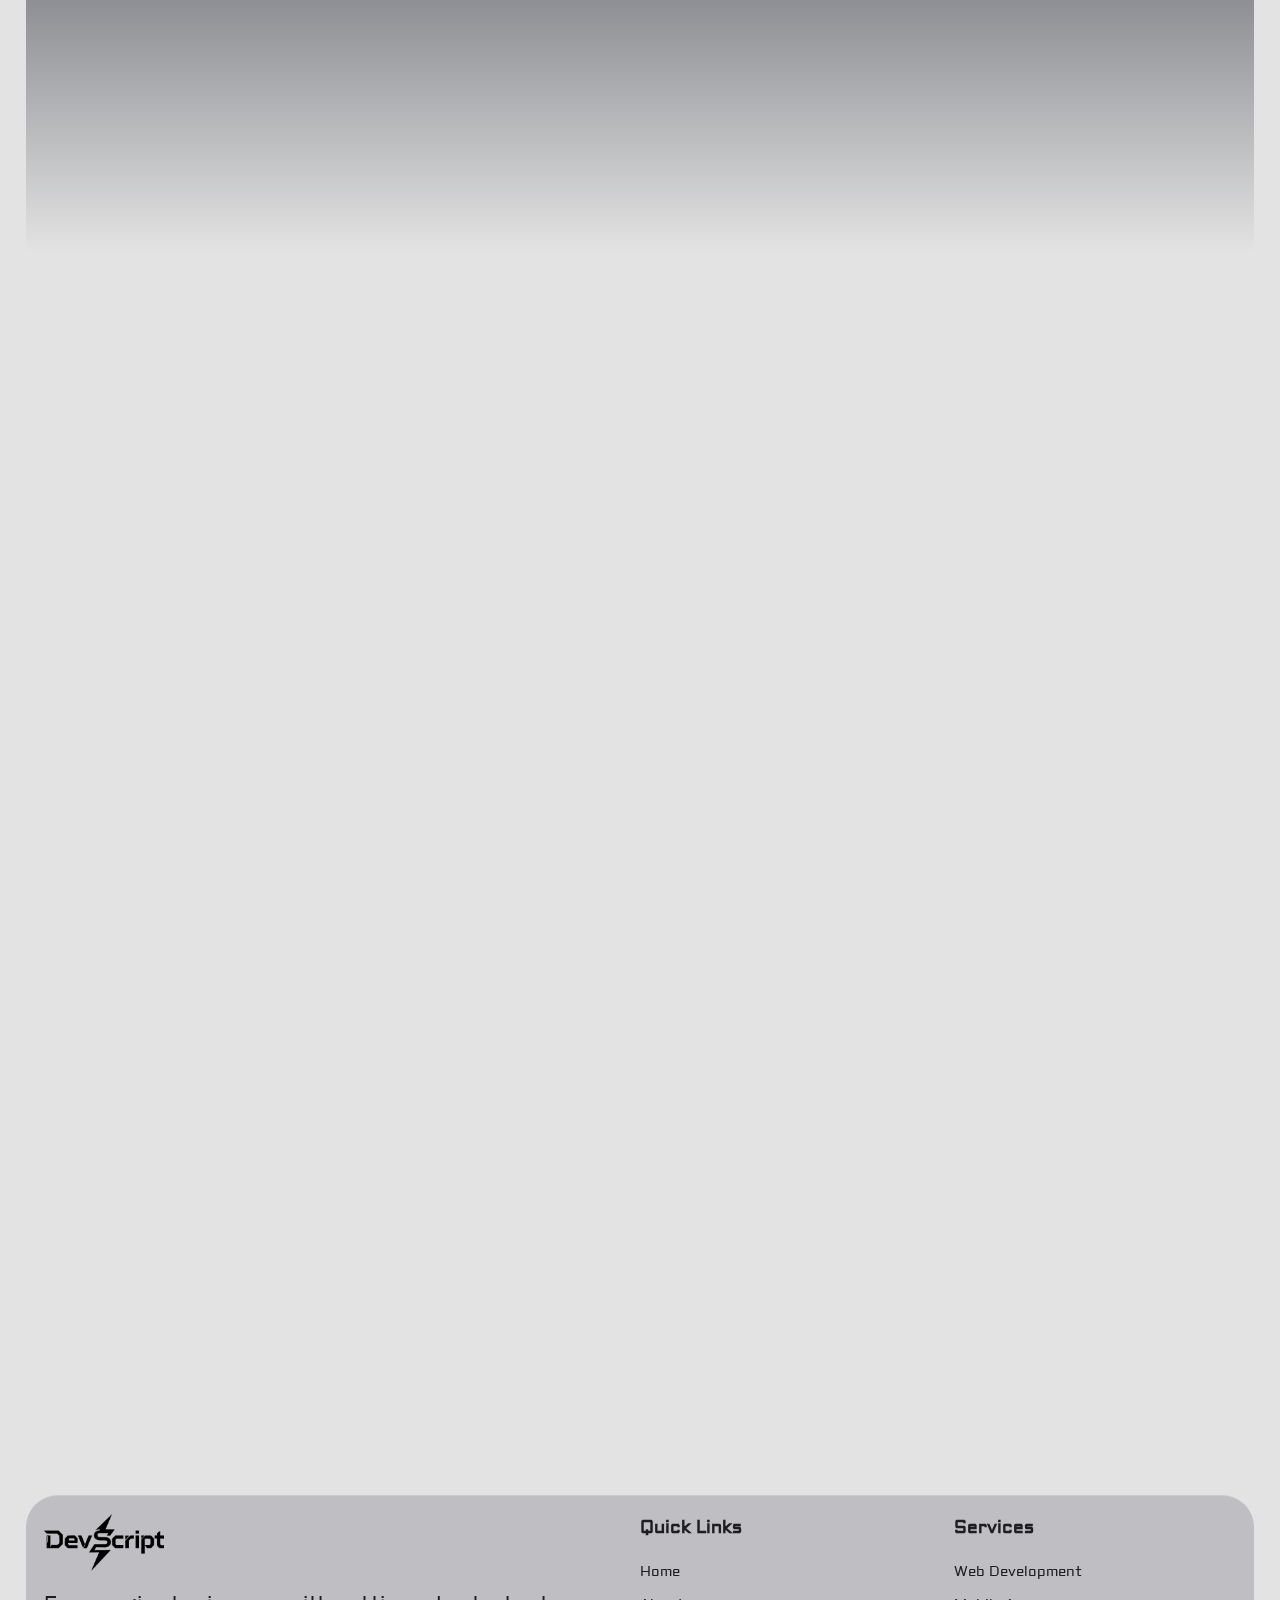
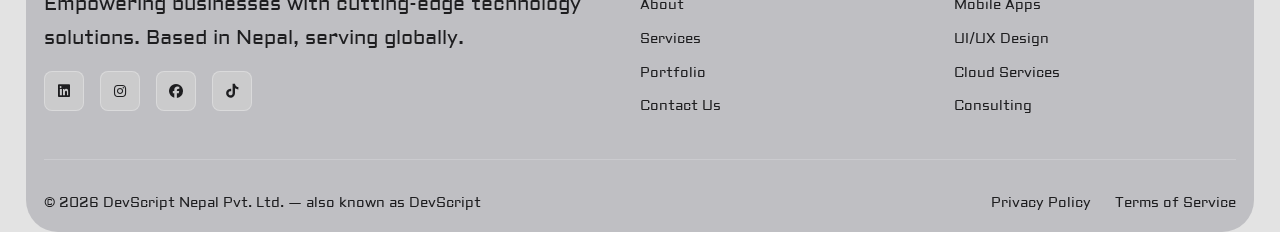
<file: service-cybersecurity.html>
<!DOCTYPE html>
<html lang="en">
<head>
  <!-- ✅ Basic Setup -->
  <meta charset="UTF-8" />
  <meta name="viewport" content="width=device-width, initial-scale=1.0" />
  <meta http-equiv="X-UA-Compatible" content="IE=edge" />

  <title>Cybersecurity Services in Nepal | Ethical Hacking & Data Protection - DevScript Nepal</title>
  <meta name="description" content="Stay protected with DevScript Nepal’s cybersecurity services — ethical hacking, penetration testing, data protection, and complete network security solutions for businesses in Nepal." />
  <meta name="keywords" content="cybersecurity Nepal, network security Nepal, ethical hacking Nepal, penetration testing Nepal, data protection Nepal, DevScript Nepal, IT security services, vulnerability assessment Nepal" />
  <meta name="author" content="DevScript Nepal" />
  <meta name="robots" content="index, follow" />
  <link rel="canonical" href="https://devscriptnepal.com.np/service-cybersecurity.html" />

  <!-- ✅ Open Graph / Facebook -->
  <meta property="og:type" content="website" />
  <meta property="og:title" content="Cybersecurity Services in Nepal | Ethical Hacking & Data Protection - DevScript Nepal" />
  <meta property="og:description" content="DevScript Nepal provides advanced cybersecurity and ethical hacking services — network security, penetration testing, and data protection solutions for businesses in Nepal." />
  <meta property="og:url" content="https://devscriptnepal.com.np/service-cybersecurity.html" />
  <meta property="og:image" content="https://devscriptnepal.com.np/assets/cybersecurity-preview.jpg" />
  <meta property="og:site_name" content="DevScript Nepal" />

  <!-- ✅ Twitter Card -->
  <meta name="twitter:card" content="summary_large_image" />
  <meta name="twitter:title" content="Cybersecurity Services in Nepal | Ethical Hacking & Data Protection - DevScript Nepal" />
  <meta name="twitter:description" content="Secure your systems with ethical hacking, data protection, and cybersecurity solutions by DevScript Nepal." />
  <meta name="twitter:image" content="https://devscriptnepal.com.np/assets/cybersecurity-preview.jpg" />

  <!-- ✅ Favicon -->
  <link rel="icon" type="image/png" href="https://devscriptnepal.com.np/black_logo.png" />

  <!-- ✅ Browser & Mobile Theme -->
  <meta name="theme-color" content="#0d1117" />

    <!-- ✅ Fonts & Styles -->
    <link rel="preconnect" href="https://fonts.googleapis.com">
    <link rel="preconnect" href="https://fonts.gstatic.com" crossorigin>
    <link href="https://fonts.googleapis.com/css2?family=Aldrich&display=swap" rel="stylesheet">

    <link rel="stylesheet" href="https://cdnjs.cloudflare.com/ajax/libs/font-awesome/6.5.0/css/all.min.css" />

    <!-- ✅ CSS Files -->
    <link rel="stylesheet" href="style.css" />
    <link rel="stylesheet" href="about.css" />
    <link rel="stylesheet" href="nav.css" />
    <link rel="stylesheet" href="contact.css" />
    <link rel="stylesheet" href="services.css" />

  <!-- ✅ Schema.org Structured Data -->
  <script type="application/ld+json">
  {
    "@context": "https://schema.org",
    "@graph": [
      {
        "@type": "Organization",
        "name": "DevScript Nepal",
        "url": "https://devscriptnepal.com.np/",
        "logo": "https://devscriptnepal.com.np/black_logo.png",
        "sameAs": [
          "https://www.facebook.com/profile.php?id=61582986553210",
          "https://www.instagram.com/devscriptnepal/",
          "https://www.linkedin.com/in/devscript-nepal-8b556b395/",
          "https://www.tiktok.com/@devscriptnepal"
        ]
      },
      {
        "@type": "Service",
        "serviceType": "Cybersecurity Services",
        "provider": {
          "@type": "Organization",
          "name": "DevScript Nepal",
          "url": "https://devscriptnepal.com.np/"
        },
        "areaServed": {
          "@type": "Country",
          "name": "Nepal"
        },
        "description": "DevScript Nepal provides cybersecurity services including ethical hacking, penetration testing, and network protection to help businesses safeguard data and digital assets.",
        "hasOfferCatalog": {
          "@type": "OfferCatalog",
          "name": "Cybersecurity Services by DevScript Nepal",
          "itemListElement": [
            { "@type": "Offer", "itemOffered": { "@type": "Service", "name": "Network Security" } },
            { "@type": "Offer", "itemOffered": { "@type": "Service", "name": "Ethical Hacking & Penetration Testing" } },
            { "@type": "Offer", "itemOffered": { "@type": "Service", "name": "Data Protection & Backup" } },
            { "@type": "Offer", "itemOffered": { "@type": "Service", "name": "Incident Response & Risk Assessment" } }
          ]
        }
      }
    ]
  }
  </script>
</head>


<body>
    <canvas id="particleCanvas"></canvas>
<!-- NAVIGATION -->
<nav>
    <div class="nav-container">

        <!-- LOGO INSIDE NAVBAR -->
        <a href="index.html" class="logo">
            <img src="black_logo.png" alt="DevScript Nepal Logo" class="logo-img">
        </a>

        <!-- Navigation Links -->
        <ul class="nav-list" id="navList">
            <li><a href="index.html" class="nav-link">Home</a></li>
            <li><a href="about.html" class="nav-link">About</a></li>
            <li><a href="services.html" class="nav-link active">Services</a></li>
            <li><a href="blog.html" class="nav-link">Blog</a></li>
            <li><a href="contact.html" class="nav-link">Contact Us</a></li>
        </ul>

        <!-- Hamburger -->
        <button id="hamburger-btn">
            <span id="hamburger-icon">☰</span>
        </button>

    </div>
</nav>


    <section class="page-header">
        <div class="hero-gradient-1"></div>
        <div class="hero-gradient-2"></div>
        
        <div class="container">
            <div class="fade-in">
                <div class="icon-box" style="display: inline-block; margin-bottom: 1.5rem;">
                    <svg width="48" height="48" viewBox="0 0 24 24" fill="none" stroke="currentColor" stroke-width="2" style="color: var(--golden-yellow);">
                        <path d="M12 22s8-4 8-10V5l-8-3-8 3v7c0 6 8 10 8 10z"></path>
                    </svg>
                </div>
                <h1 class="page-title">
                    <span class="gradient-text">Cybersecurity</span>
                </h1>
                <p class="page-description">
                    Comprehensive security solutions to protect your applications and data from cyber threats. 
                    Stay ahead of evolving security challenges with expert protection.
                </p>
            </div>
        </div>
    </section>

    <section class="section-padding">
        <div class="container">
            <div class="about-grid">
                <div class="fade-left">
                    <div class="card">
                        <h2 class="card-title highlight">Security First</h2>
                        <p>
                            In today's digital landscape, cybersecurity is not optional—it's essential. DevScript Nepal 
                            provides comprehensive security solutions that protect your applications, infrastructure, 
                            and sensitive data from ever-evolving cyber threats.
                        </p>
                        <p>
                            Our security experts conduct thorough assessments, implement robust protection measures, 
                            and continuously monitor your systems to identify and mitigate vulnerabilities before they 
                            can be exploited. We follow industry best practices and compliance standards to ensure your 
                            business remains secure.
                        </p>
                        <p>
                            From penetration testing to security audits, we provide end-to-end security services that 
                            give you peace of mind and protect your reputation.
                        </p>
                    </div>
                </div>

                <div class="fade-right">
                    <div class="card">
                        <h3 class="card-title" style="color: var(--golden-yellow);">Security Services</h3>
                        <ul class="service-features">
                            <li>Security Audits & Assessments</li>
                            <li>Penetration Testing</li>
                            <li>Vulnerability Management</li>
                            <li>Application Security Testing</li>
                            <li>Network Security</li>
                            <li>Data Encryption & Protection</li>
                            <li>Identity & Access Management</li>
                            <li>Security Monitoring & SIEM</li>
                            <li>Incident Response Planning</li>
                            <li>Compliance & Risk Management</li>
                        </ul>
                    </div>
                </div>
            </div>
        </div>
    </section>

    <section class="section-padding" style="background: linear-gradient(to bottom, transparent, rgba(10, 14, 26, 0.5), transparent);">
        <div class="container">
            <div class="section-header fade-in">
                <h2 class="section-title">Security <span class="highlight">Layers</span></h2>
                <div class="section-divider"></div>
                <p class="section-description">
                    Multi-layered defense strategy for comprehensive protection
                </p>
            </div>

            <div class="info-grid">
                <div class="info-card fade-up">
                    <svg width="48" height="48" viewBox="0 0 24 24" fill="none" stroke="currentColor" stroke-width="2">
                        <rect x="3" y="11" width="18" height="11" rx="2" ry="2"></rect>
                        <path d="M7 11V7a5 5 0 0 1 10 0v4"></path>
                    </svg>
                    <h3>Application Security</h3>
                    <p>Secure coding practices, code reviews, and application-layer protection against common vulnerabilities.</p>
                </div>

                <div class="info-card fade-up">
                    <svg width="48" height="48" viewBox="0 0 24 24" fill="none" stroke="currentColor" stroke-width="2">
                        <circle cx="12" cy="12" r="10"></circle>
                        <line x1="2" y1="12" x2="22" y2="12"></line>
                        <path d="M12 2a15.3 15.3 0 0 1 4 10 15.3 15.3 0 0 1-4 10 15.3 15.3 0 0 1-4-10 15.3 15.3 0 0 1 4-10z"></path>
                    </svg>
                    <h3>Network Security</h3>
                    <p>Firewalls, intrusion detection/prevention systems, and secure network architecture design.</p>
                </div>

                <div class="info-card fade-up">
                    <svg width="48" height="48" viewBox="0 0 24 24" fill="none" stroke="currentColor" stroke-width="2">
                        <path d="M12 22s8-4 8-10V5l-8-3-8 3v7c0 6 8 10 8 10z"></path>
                    </svg>
                    <h3>Data Security</h3>
                    <p>Encryption at rest and in transit, secure data handling, and compliance with privacy regulations.</p>
                </div>
            </div>
        </div>
    </section>

    <section class="section-padding">
        <div class="container">
            <div class="section-header fade-in">
                <h2 class="section-title">Threat <span class="highlight">Protection</span></h2>
                <div class="section-divider"></div>
            </div>

            <div class="features-grid">
                <div class="feature-card fade-up">
                    <svg width="32" height="32" viewBox="0 0 24 24" fill="none" stroke="currentColor" stroke-width="2">
                        <path d="M12 22s8-4 8-10V5l-8-3-8 3v7c0 6 8 10 8 10z"></path>
                        <path d="M9 12l2 2 4-4"></path>
                    </svg>
                    <h4>Malware Protection</h4>
                    <p>Advanced threat detection and prevention against viruses, ransomware, and malicious software.</p>
                </div>

                <div class="feature-card fade-up">
                    <svg width="32" height="32" viewBox="0 0 24 24" fill="none" stroke="currentColor" stroke-width="2">
                        <path d="M3 3h18v18H3z"></path>
                        <path d="M9 3v18"></path>
                        <path d="M3 15h6"></path>
                        <path d="M3 9h6"></path>
                    </svg>
                    <h4>DDoS Mitigation</h4>
                    <p>Protection against distributed denial-of-service attacks to ensure uptime and availability.</p>
                </div>

                <div class="feature-card fade-up">
                    <svg width="32" height="32" viewBox="0 0 24 24" fill="none" stroke="currentColor" stroke-width="2">
                        <path d="M17 21v-2a4 4 0 0 0-4-4H5a4 4 0 0 0-4 4v2"></path>
                        <circle cx="9" cy="7" r="4"></circle>
                        <path d="M23 21v-2a4 4 0 0 0-3-3.87"></path>
                        <path d="M16 3.13a4 4 0 0 1 0 7.75"></path>
                    </svg>
                    <h4>Access Control</h4>
                    <p>Multi-factor authentication, role-based access, and identity management for secure access.</p>
                </div>

                <div class="feature-card fade-up">
                    <svg width="32" height="32" viewBox="0 0 24 24" fill="none" stroke="currentColor" stroke-width="2">
                        <circle cx="12" cy="12" r="10"></circle>
                        <polyline points="12 6 12 12 16 14"></polyline>
                    </svg>
                    <h4>24/7 Monitoring</h4>
                    <p>Continuous security monitoring and real-time alerting for immediate threat response.</p>
                </div>
            </div>
        </div>
    </section>

    <section class="section-padding">
        <div class="container">
            <div class="section-cta fade-in">
                <h2>Protect Your <span class="highlight">Digital Assets</span></h2>
                <p>Let's build a comprehensive security strategy to safeguard your business.</p>
                <div style="display: flex; gap: 1rem; justify-content: center; flex-wrap: wrap; margin-top: 2rem;">
                    <a href="index.html#contact" class="btn-primary">
                        Get Security Assessment
                        <svg width="20" height="20" viewBox="0 0 24 24" fill="none" stroke="currentColor" stroke-width="2">
                            <line x1="5" y1="12" x2="19" y2="12"></line>
                            <polyline points="12 5 19 12 12 19"></polyline>
                        </svg>
                    </a>
                    <a href="index.html#services" class="btn-secondary">View All Services</a>
                </div>
            </div>
        </div>
    </section>

    <!-- Footer -->
    <footer class="footer">
        <div class="container">
            <div class="footer-grid">
                <!-- Company Info -->
                <div class="footer-company">
                    <div class="footer-logo">
                        <div class="logo-icon">
                            <span>                        <img src="black_logo.png" alt="DevScript Nepal Logo" class="logo-img"></span>
                        </div>
                        <span class="logo-text"></span>
                    </div>
                    <p>
                        Empowering businesses with cutting-edge technology solutions. 
                        Based in Nepal, serving globally.
                    </p>
                    <div class="footer-social">
                                <a href="https://www.linkedin.com/in/devscript-nepal-8b556b395/" class="social-link" aria-label="LinkedIn" target="_blank">
                                    <i class="fab fa-linkedin"></i>
                                </a>
                                <a href="https://www.instagram.com/devscriptnepal/" class="social-link" aria-label="Instagram" target="_blank">
                                    <i class="fab fa-instagram"></i>
                                </a>
                                <a href="https://www.facebook.com/profile.php?id=61582986553210" class="social-link" aria-label="Facebook" target="_blank">
                                    <i class="fab fa-facebook"></i>
                                </a>
                                <a href="https://www.tiktok.com/@devscriptnepal" class="social-link" aria-label="TikTok" target="_blank">
                                    <i class="fab fa-tiktok"></i>
                                </a>
                    </div>
                </div>

                <!-- Quick Links -->
                <div class="footer-links">
                    <h4>Quick Links</h4>
                    <ul>
                        <li><a href="index.html">Home</a></li>
                        <li><a href="about.html">About</a></li>
                        <li><a href="services.html">Services</a></li>
                        <li><a href="portfolio.html">Portfolio</a></li>
                        <li><a href="contact.html">Contact Us</a></li>
                    </ul>
                </div>

                <!-- Services -->
                <div class="footer-links">
                    <h4>Services</h4>
                    <ul>
                        <li><a href="services.html">Web Development</a></li>
                        <li><a href="services.html">Mobile Apps</a></li>
                        <li><a href="services.html">UI/UX Design</a></li>
                        <li><a href="services.html">Cloud Services</a></li>
                        <li><a href="services.html">Consulting</a></li>
                    </ul>
                </div>
            </div>

            <!-- Bottom Bar -->
            <div class="footer-bottom">
                <p>© <span id="currentYear"></span> DevScript Nepal Pvt. Ltd. — also known as DevScript</p>
                <div class="footer-bottom-links">
                    <a href="#">Privacy Policy</a>
                    <a href="#">Terms of Service</a>
                </div>
            </div>
        </div>
    </footer>

    <!-- Scroll to Top Button -->
    <button id="scrollToTop" class="scroll-to-top">
        <svg width="24" height="24" viewBox="0 0 24 24" fill="none" stroke="currentColor" stroke-width="2">
            <line x1="12" y1="19" x2="12" y2="5"></line>
            <polyline points="5 12 12 5 19 12"></polyline>
        </svg>
    </button>
        <!-- WhatsApp Button -->
    <a href="https://wa.me/9779765224252" target="_blank" id="whatsappButton" class="whatsapp-button" aria-label="Chat on WhatsApp">
        <svg xmlns="http://www.w3.org/2000/svg" width="24" height="24" fill="currentColor" viewBox="0 0 24 24">
            <path d="M12 0C5.372 0 0 5.373 0 12c0 2.12.554 4.112 1.515 5.845L0 24l6.316-1.658A11.94 11.94 0 0 0 12 24c6.628 0 12-5.372 12-12S18.628 0 12 0Zm0 21.818a9.764 9.764 0 0 1-4.988-1.369l-.357-.21-3.754.985 1.004-3.658-.233-.376A9.76 9.76 0 0 1 2.182 12c0-5.43 4.387-9.818 9.818-9.818S21.818 6.57 21.818 12 17.43 21.818 12 21.818Zm5.5-7.362c-.302-.151-1.786-.88-2.064-.981-.277-.1-.479-.151-.681.151-.201.302-.782.981-.958 1.182-.176.202-.353.227-.655.076-.302-.151-1.276-.47-2.432-1.497-.899-.802-1.505-1.79-1.681-2.092-.176-.302-.019-.465.133-.616.136-.135.302-.353.453-.529.151-.176.201-.302.302-.504.1-.201.05-.378-.025-.529-.075-.151-.681-1.64-.934-2.242-.246-.591-.497-.511-.681-.521l-.581-.01c-.201 0-.529.076-.806.378-.277.302-1.06 1.035-1.06 2.525 0 1.49 1.086 2.93 1.238 3.132.151.201 2.137 3.263 5.178 4.573.725.313 1.29.5 1.73.64.727.232 1.388.2 1.91.121.583-.086 1.786-.728 2.038-1.43.252-.704.252-1.306.176-1.43-.075-.126-.277-.202-.579-.353Z"/>
        </svg>
    </a>



    </a>

    <script src="script.js"></script>
</body>
</html>
</file>
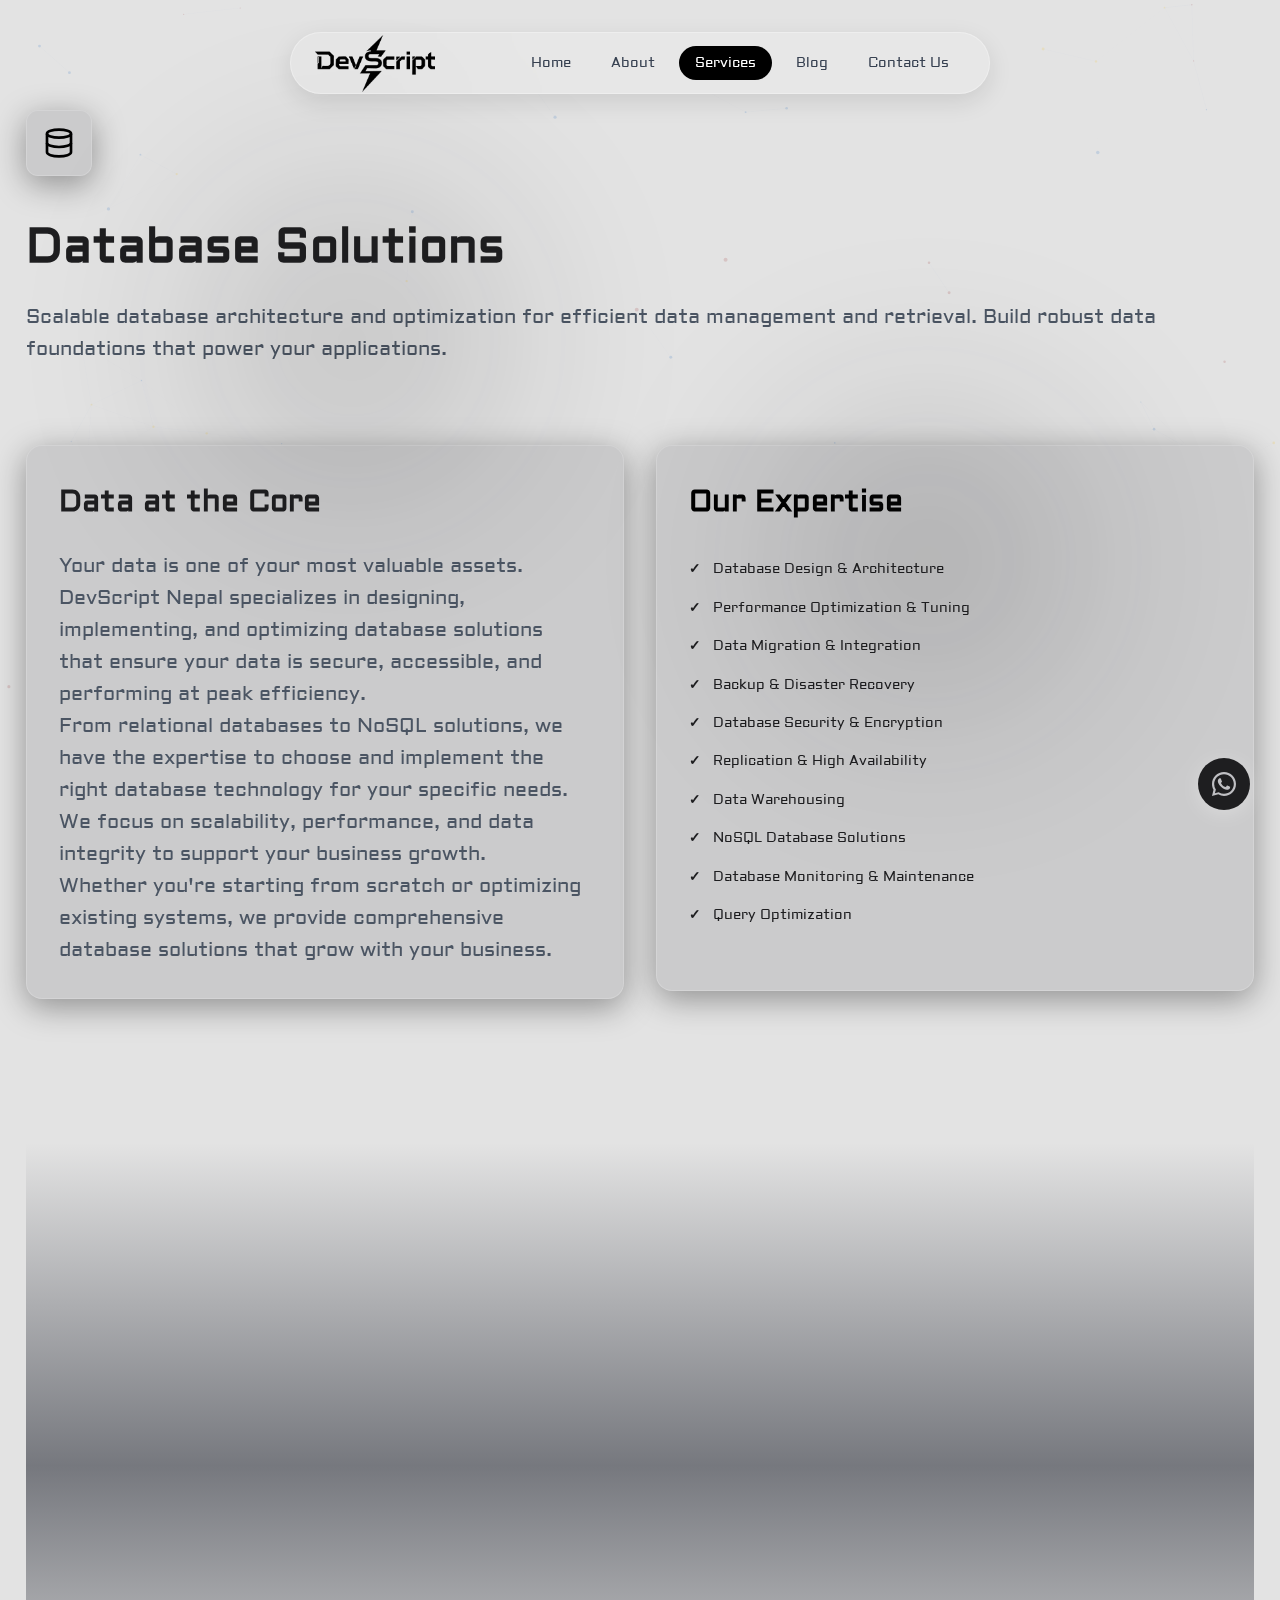
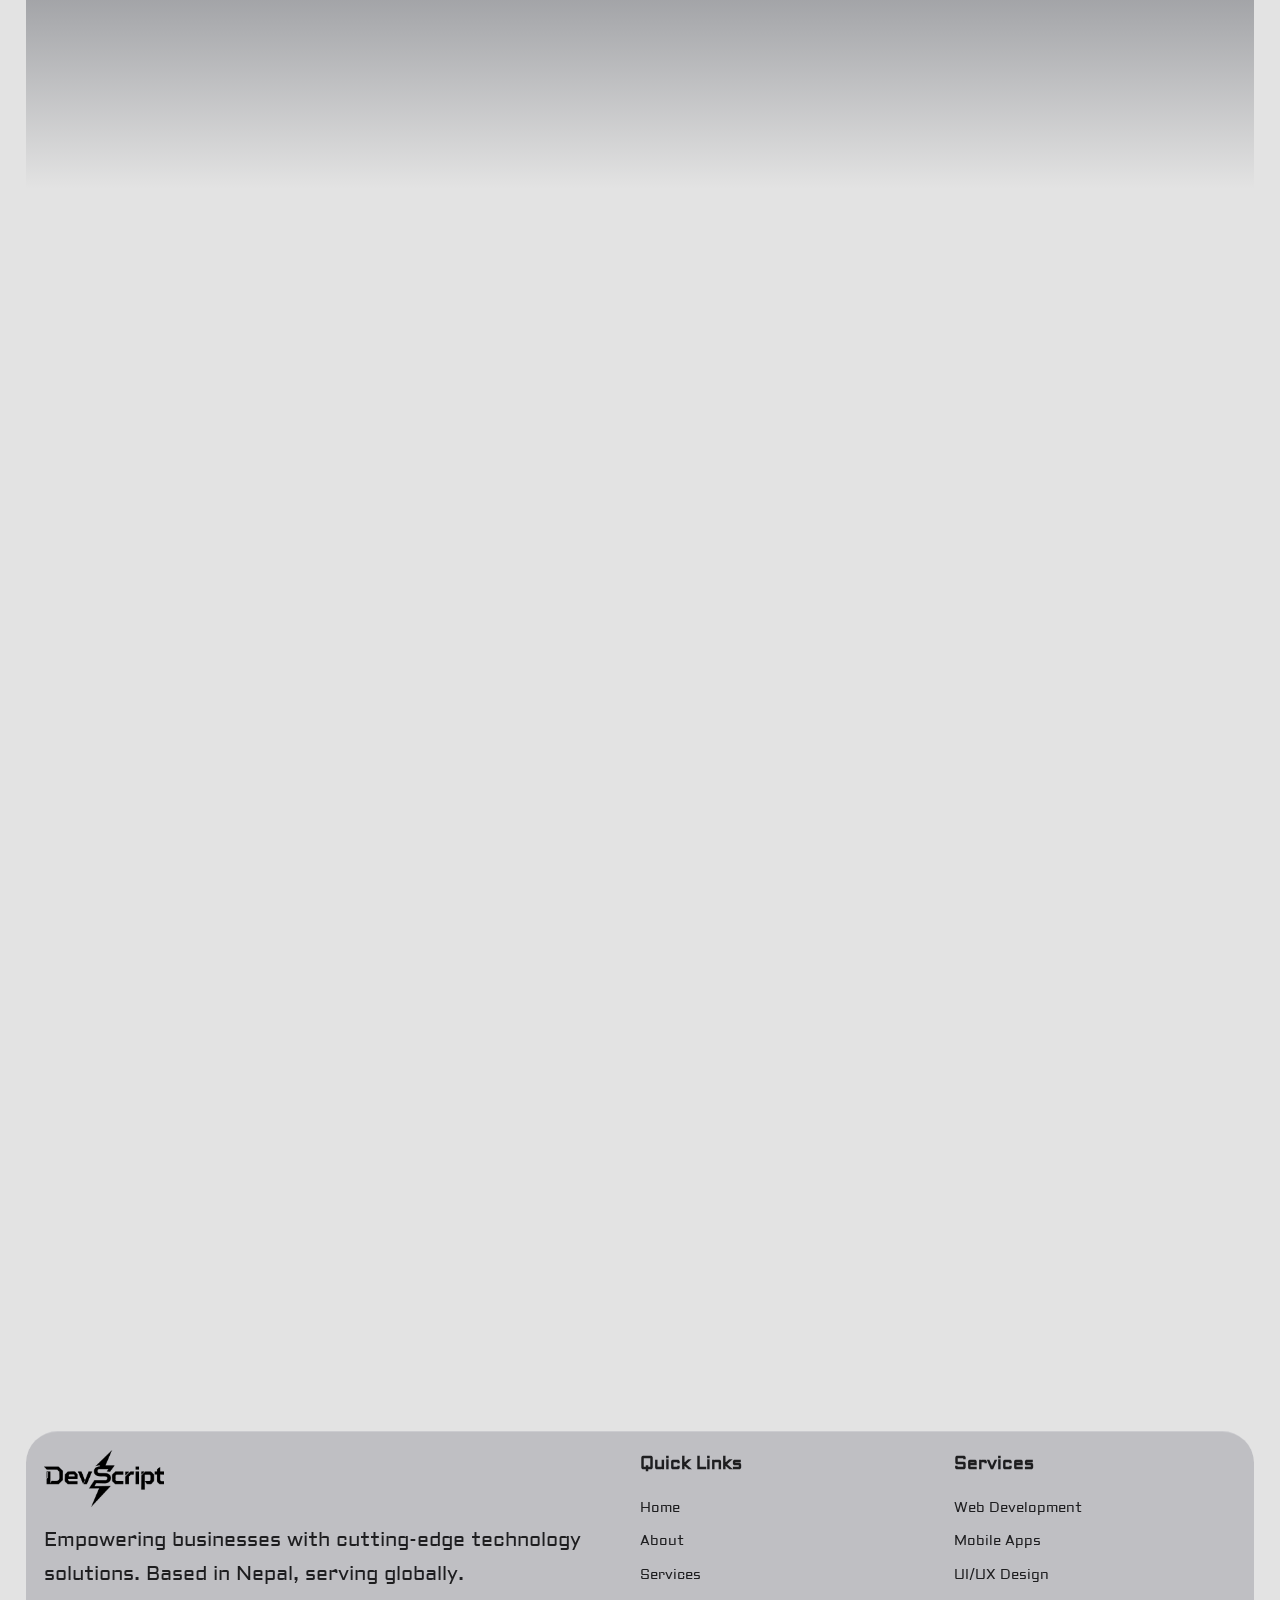
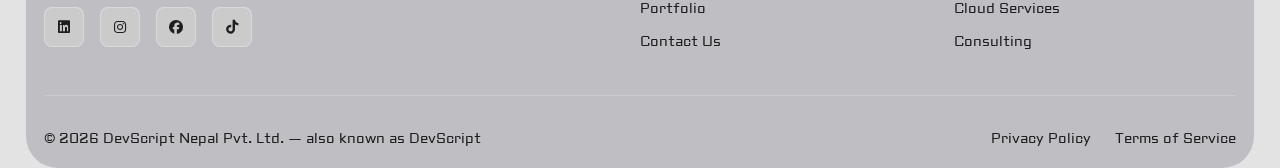
<file: service-database-solutions.html>
<!DOCTYPE html>
<html lang="en">
<head>
  <!-- ✅ Basic Page Setup -->
  <meta charset="UTF-8" />
  <meta name="viewport" content="width=device-width, initial-scale=1.0" />
  <meta http-equiv="X-UA-Compatible" content="IE=edge" />

  <title>Database Solutions in Nepal | SQL & NoSQL Management Experts - DevScript Nepal</title>
  <meta name="description" content="Optimize and secure your business data with DevScript Nepal — experts in SQL, NoSQL, and cloud databases. We provide database design, optimization, migration, and management services in Nepal." />
  <meta name="keywords" content="database solutions Nepal, SQL optimization Nepal, NoSQL database Nepal, database management Nepal, data architecture Nepal, database migration Nepal, DevScript Nepal, cloud database Nepal" />
  <meta name="author" content="DevScript Nepal" />
  <meta name="robots" content="index, follow" />
  <link rel="canonical" href="https://devscriptnepal.com.np/service-database.html" />

  <!-- ✅ Open Graph / Facebook -->
  <meta property="og:type" content="website" />
  <meta property="og:title" content="Database Solutions in Nepal | SQL & NoSQL Management Experts - DevScript Nepal" />
  <meta property="og:description" content="DevScript Nepal provides scalable and secure database design, migration, and optimization services for SQL, NoSQL, and cloud platforms." />
  <meta property="og:url" content="https://devscriptnepal.com.np/service-database.html" />
  <meta property="og:image" content="https://devscriptnepal.com.np/assets/database-preview.jpg" />
  <meta property="og:site_name" content="DevScript Nepal" />

  <!-- ✅ Twitter Card -->
  <meta name="twitter:card" content="summary_large_image" />
  <meta name="twitter:title" content="Database Solutions in Nepal | SQL & NoSQL Management Experts - DevScript Nepal" />
  <meta name="twitter:description" content="Enhance data performance and security with expert SQL, NoSQL, and cloud database management by DevScript Nepal." />
  <meta name="twitter:image" content="https://devscriptnepal.com.np/assets/database-preview.jpg" />

  <!-- ✅ Favicon -->
  <link rel="icon" type="image/png" href="https://devscriptnepal.com.np/black_logo.png" />

  <!-- ✅ Browser Theme -->
  <meta name="theme-color" content="#0d1117" />

    <!-- ✅ Fonts & Styles -->
    <link rel="preconnect" href="https://fonts.googleapis.com">
    <link rel="preconnect" href="https://fonts.gstatic.com" crossorigin>
    <link href="https://fonts.googleapis.com/css2?family=Aldrich&display=swap" rel="stylesheet">

    <link rel="stylesheet" href="https://cdnjs.cloudflare.com/ajax/libs/font-awesome/6.5.0/css/all.min.css" />

    <!-- ✅ CSS Files -->
    <link rel="stylesheet" href="style.css" />
    <link rel="stylesheet" href="about.css" />
    <link rel="stylesheet" href="nav.css" />
    <link rel="stylesheet" href="contact.css" />
    <link rel="stylesheet" href="services.css" />

  <!-- ✅ Schema.org Structured Data -->
  <script type="application/ld+json">
  {
    "@context": "https://schema.org",
    "@graph": [
      {
        "@type": "Organization",
        "name": "DevScript Nepal",
        "url": "https://devscriptnepal.com.np/",
        "logo": "https://devscriptnepal.com.np/black_logo.png",
        "sameAs": [
          "https://www.facebook.com/profile.php?id=61582986553210",
          "https://www.instagram.com/devscriptnepal/",
          "https://www.linkedin.com/in/devscript-nepal-8b556b395/",
          "https://www.tiktok.com/@devscriptnepal"
        ]
      },
      {
        "@type": "Service",
        "serviceType": "Database Solutions",
        "provider": {
          "@type": "Organization",
          "name": "DevScript Nepal",
          "url": "https://devscriptnepal.com.np/"
        },
        "areaServed": {
          "@type": "Country",
          "name": "Nepal"
        },
        "description": "DevScript Nepal provides end-to-end database services including SQL and NoSQL architecture design, optimization, migration, and cloud database management.",
        "hasOfferCatalog": {
          "@type": "OfferCatalog",
          "name": "Database Solutions Services",
          "itemListElement": [
            { "@type": "Offer", "itemOffered": { "@type": "Service", "name": "SQL Database Design & Optimization" } },
            { "@type": "Offer", "itemOffered": { "@type": "Service", "name": "NoSQL Database Setup & Management" } },
            { "@type": "Offer", "itemOffered": { "@type": "Service", "name": "Cloud Database Integration (AWS, Azure, GCP)" } },
            { "@type": "Offer", "itemOffered": { "@type": "Service", "name": "Database Backup & Security Solutions" } }
          ]
        }
      }
    ]
  }
  </script>
</head>


<body>
    <canvas id="particleCanvas"></canvas>
<!-- NAVIGATION -->
<nav>
    <div class="nav-container">

        <!-- LOGO INSIDE NAVBAR -->
        <a href="index.html" class="logo">
            <img src="black_logo.png" alt="DevScript Nepal Logo" class="logo-img">
        </a>

        <!-- Navigation Links -->
        <ul class="nav-list" id="navList">
            <li><a href="index.html" class="nav-link">Home</a></li>
            <li><a href="about.html" class="nav-link">About</a></li>
            <li><a href="services.html" class="nav-link active">Services</a></li>
            <li><a href="blog.html" class="nav-link">Blog</a></li>
            <li><a href="contact.html" class="nav-link">Contact Us</a></li>
        </ul>

        <!-- Hamburger -->
        <button id="hamburger-btn">
            <span id="hamburger-icon">☰</span>
        </button>

    </div>
</nav>


    <section class="page-header">
        <div class="hero-gradient-1"></div>
        <div class="hero-gradient-2"></div>
        
        <div class="container">
            <div class="fade-in">
                <div class="icon-box" style="display: inline-block; margin-bottom: 1.5rem;">
                    <svg width="48" height="48" viewBox="0 0 24 24" fill="none" stroke="currentColor" stroke-width="2" style="color: var(--nepal-red);">
                        <ellipse cx="12" cy="5" rx="9" ry="3"></ellipse>
                        <path d="M21 12c0 1.66-4 3-9 3s-9-1.34-9-3"></path>
                        <path d="M3 5v14c0 1.66 4 3 9 3s9-1.34 9-3V5"></path>
                    </svg>
                </div>
                <h1 class="page-title">
                    <span class="gradient-text">Database Solutions</span>
                </h1>
                <p class="page-description">
                    Scalable database architecture and optimization for efficient data management and retrieval. 
                    Build robust data foundations that power your applications.
                </p>
            </div>
        </div>
    </section>

    <section class="section-padding">
        <div class="container">
            <div class="about-grid">
                <div class="fade-left">
                    <div class="card">
                        <h2 class="card-title highlight">Data at the Core</h2>
                        <p>
                            Your data is one of your most valuable assets. DevScript Nepal specializes in designing, 
                            implementing, and optimizing database solutions that ensure your data is secure, accessible, 
                            and performing at peak efficiency.
                        </p>
                        <p>
                            From relational databases to NoSQL solutions, we have the expertise to choose and implement 
                            the right database technology for your specific needs. We focus on scalability, performance, 
                            and data integrity to support your business growth.
                        </p>
                        <p>
                            Whether you're starting from scratch or optimizing existing systems, we provide comprehensive 
                            database solutions that grow with your business.
                        </p>
                    </div>
                </div>

                <div class="fade-right">
                    <div class="card">
                        <h3 class="card-title" style="color: var(--nepal-red);">Our Expertise</h3>
                        <ul class="service-features">
                            <li>Database Design & Architecture</li>
                            <li>Performance Optimization & Tuning</li>
                            <li>Data Migration & Integration</li>
                            <li>Backup & Disaster Recovery</li>
                            <li>Database Security & Encryption</li>
                            <li>Replication & High Availability</li>
                            <li>Data Warehousing</li>
                            <li>NoSQL Database Solutions</li>
                            <li>Database Monitoring & Maintenance</li>
                            <li>Query Optimization</li>
                        </ul>
                    </div>
                </div>
            </div>
        </div>
    </section>

    <section class="section-padding" style="background: linear-gradient(to bottom, transparent, rgba(10, 14, 26, 0.5), transparent);">
        <div class="container">
            <div class="section-header fade-in">
                <h2 class="section-title">Database <span class="highlight">Technologies</span></h2>
                <div class="section-divider"></div>
                <p class="section-description">
                    We work with leading database platforms and technologies
                </p>
            </div>

            <div class="info-grid">
                <div class="info-card fade-up">
                    <svg width="48" height="48" viewBox="0 0 24 24" fill="none" stroke="currentColor" stroke-width="2">
                        <path d="M21 16V8a2 2 0 0 0-1-1.73l-7-4a2 2 0 0 0-2 0l-7 4A2 2 0 0 0 3 8v8a2 2 0 0 0 1 1.73l7 4a2 2 0 0 0 2 0l7-4A2 2 0 0 0 21 16z"></path>
                    </svg>
                    <h3>Relational Databases</h3>
                    <p>PostgreSQL, MySQL, MariaDB, Oracle, SQL Server for structured data and complex queries.</p>
                </div>

                <div class="info-card fade-up">
                    <svg width="48" height="48" viewBox="0 0 24 24" fill="none" stroke="currentColor" stroke-width="2">
                        <circle cx="12" cy="12" r="10"></circle>
                        <circle cx="12" cy="12" r="6"></circle>
                        <circle cx="12" cy="12" r="2"></circle>
                    </svg>
                    <h3>NoSQL Databases</h3>
                    <p>MongoDB, Redis, Cassandra, DynamoDB for flexible, scalable document and key-value stores.</p>
                </div>

                <div class="info-card fade-up">
                    <svg width="48" height="48" viewBox="0 0 24 24" fill="none" stroke="currentColor" stroke-width="2">
                        <path d="M18 10h-1.26A8 8 0 1 0 9 20h9a5 5 0 0 0 0-10z"></path>
                    </svg>
                    <h3>Cloud Databases</h3>
                    <p>AWS RDS, Google Cloud SQL, Azure SQL, Firebase for managed, scalable cloud solutions.</p>
                </div>
            </div>
        </div>
    </section>

    <section class="section-padding">
        <div class="container">
            <div class="section-header fade-in">
                <h2 class="section-title">Key <span class="highlight">Benefits</span></h2>
                <div class="section-divider"></div>
            </div>

            <div class="features-grid">
                <div class="feature-card fade-up">
                    <svg width="32" height="32" viewBox="0 0 24 24" fill="none" stroke="currentColor" stroke-width="2">
                        <polyline points="23 6 13.5 15.5 8.5 10.5 1 18"></polyline>
                        <polyline points="17 6 23 6 23 12"></polyline>
                    </svg>
                    <h4>High Performance</h4>
                    <p>Optimized queries and indexing strategies for lightning-fast data retrieval and processing.</p>
                </div>

                <div class="feature-card fade-up">
                    <svg width="32" height="32" viewBox="0 0 24 24" fill="none" stroke="currentColor" stroke-width="2">
                        <path d="M12 22s8-4 8-10V5l-8-3-8 3v7c0 6 8 10 8 10z"></path>
                    </svg>
                    <h4>Data Security</h4>
                    <p>Enterprise-grade security with encryption, access controls, and compliance standards.</p>
                </div>

                <div class="feature-card fade-up">
                    <svg width="32" height="32" viewBox="0 0 24 24" fill="none" stroke="currentColor" stroke-width="2">
                        <line x1="12" y1="1" x2="12" y2="23"></line>
                        <path d="M17 5H9.5a3.5 3.5 0 0 0 0 7h5a3.5 3.5 0 0 1 0 7H6"></path>
                    </svg>
                    <h4>Scalability</h4>
                    <p>Architecture designed to grow seamlessly with your business needs and data volumes.</p>
                </div>

                <div class="feature-card fade-up">
                    <svg width="32" height="32" viewBox="0 0 24 24" fill="none" stroke="currentColor" stroke-width="2">
                        <path d="M14.7 6.3a1 1 0 0 0 0 1.4l1.6 1.6a1 1 0 0 0 1.4 0l3.77-3.77a6 6 0 0 1-7.94 7.94l-6.91 6.91a2.12 2.12 0 0 1-3-3l6.91-6.91a6 6 0 0 1 7.94-7.94l-3.76 3.76z"></path>
                    </svg>
                    <h4>Easy Maintenance</h4>
                    <p>Simplified administration with automated backups, monitoring, and maintenance routines.</p>
                </div>
            </div>
        </div>
    </section>

    <section class="section-padding">
        <div class="container">
            <div class="section-cta fade-in">
                <h2>Optimize Your <span class="highlight">Data Infrastructure</span></h2>
                <p>Let's build a robust database solution that scales with your business.</p>
                <div style="display: flex; gap: 1rem; justify-content: center; flex-wrap: wrap; margin-top: 2rem;">
                    <a href="index.html#contact" class="btn-primary">
                        Get Database Consultation
                        <svg width="20" height="20" viewBox="0 0 24 24" fill="none" stroke="currentColor" stroke-width="2">
                            <line x1="5" y1="12" x2="19" y2="12"></line>
                            <polyline points="12 5 19 12 12 19"></polyline>
                        </svg>
                    </a>
                    <a href="index.html#services" class="btn-secondary">View All Services</a>
                </div>
            </div>
        </div>
    </section>

    <!-- Footer -->
    <footer class="footer">
        <div class="container">
            <div class="footer-grid">
                <!-- Company Info -->
                <div class="footer-company">
                    <div class="footer-logo">
                        <div class="logo-icon">
                            <span>                        <img src="black_logo.png" alt="DevScript Nepal Logo" class="logo-img"></span>
                        </div>
                        <span class="logo-text"></span>
                    </div>
                    <p>
                        Empowering businesses with cutting-edge technology solutions. 
                        Based in Nepal, serving globally.
                    </p>
                    <div class="footer-social">
                                <a href="https://www.linkedin.com/in/devscript-nepal-8b556b395/" class="social-link" aria-label="LinkedIn" target="_blank">
                                    <i class="fab fa-linkedin"></i>
                                </a>
                                <a href="https://www.instagram.com/devscriptnepal/" class="social-link" aria-label="Instagram" target="_blank">
                                    <i class="fab fa-instagram"></i>
                                </a>
                                <a href="https://www.facebook.com/profile.php?id=61582986553210" class="social-link" aria-label="Facebook" target="_blank">
                                    <i class="fab fa-facebook"></i>
                                </a>
                                <a href="https://www.tiktok.com/@devscriptnepal" class="social-link" aria-label="TikTok" target="_blank">
                                    <i class="fab fa-tiktok"></i>
                                </a>
                    </div>
                </div>

                <!-- Quick Links -->
                <div class="footer-links">
                    <h4>Quick Links</h4>
                    <ul>
                        <li><a href="index.html">Home</a></li>
                        <li><a href="about.html">About</a></li>
                        <li><a href="services.html">Services</a></li>
                        <li><a href="portfolio.html">Portfolio</a></li>
                        <li><a href="contact.html">Contact Us</a></li>
                    </ul>
                </div>

                <!-- Services -->
                <div class="footer-links">
                    <h4>Services</h4>
                    <ul>
                        <li><a href="services.html">Web Development</a></li>
                        <li><a href="services.html">Mobile Apps</a></li>
                        <li><a href="services.html">UI/UX Design</a></li>
                        <li><a href="services.html">Cloud Services</a></li>
                        <li><a href="services.html">Consulting</a></li>
                    </ul>
                </div>
            </div>

            <!-- Bottom Bar -->
            <div class="footer-bottom">
                <p>© <span id="currentYear"></span> DevScript Nepal Pvt. Ltd. — also known as DevScript</p>
                <div class="footer-bottom-links">
                    <a href="#">Privacy Policy</a>
                    <a href="#">Terms of Service</a>
                </div>
            </div>
        </div>
    </footer>

    <!-- Scroll to Top Button -->
    <button id="scrollToTop" class="scroll-to-top">
        <svg width="24" height="24" viewBox="0 0 24 24" fill="none" stroke="currentColor" stroke-width="2">
            <line x1="12" y1="19" x2="12" y2="5"></line>
            <polyline points="5 12 12 5 19 12"></polyline>
        </svg>
    </button>
        <!-- WhatsApp Button -->
    <a href="https://wa.me/9779765224252" target="_blank" id="whatsappButton" class="whatsapp-button" aria-label="Chat on WhatsApp">
        <svg xmlns="http://www.w3.org/2000/svg" width="24" height="24" fill="currentColor" viewBox="0 0 24 24">
            <path d="M12 0C5.372 0 0 5.373 0 12c0 2.12.554 4.112 1.515 5.845L0 24l6.316-1.658A11.94 11.94 0 0 0 12 24c6.628 0 12-5.372 12-12S18.628 0 12 0Zm0 21.818a9.764 9.764 0 0 1-4.988-1.369l-.357-.21-3.754.985 1.004-3.658-.233-.376A9.76 9.76 0 0 1 2.182 12c0-5.43 4.387-9.818 9.818-9.818S21.818 6.57 21.818 12 17.43 21.818 12 21.818Zm5.5-7.362c-.302-.151-1.786-.88-2.064-.981-.277-.1-.479-.151-.681.151-.201.302-.782.981-.958 1.182-.176.202-.353.227-.655.076-.302-.151-1.276-.47-2.432-1.497-.899-.802-1.505-1.79-1.681-2.092-.176-.302-.019-.465.133-.616.136-.135.302-.353.453-.529.151-.176.201-.302.302-.504.1-.201.05-.378-.025-.529-.075-.151-.681-1.64-.934-2.242-.246-.591-.497-.511-.681-.521l-.581-.01c-.201 0-.529.076-.806.378-.277.302-1.06 1.035-1.06 2.525 0 1.49 1.086 2.93 1.238 3.132.151.201 2.137 3.263 5.178 4.573.725.313 1.29.5 1.73.64.727.232 1.388.2 1.91.121.583-.086 1.786-.728 2.038-1.43.252-.704.252-1.306.176-1.43-.075-.126-.277-.202-.579-.353Z"/>
        </svg>
    </a>



    </a>

    <script src="script.js"></script>
</body>
</html>
</file>
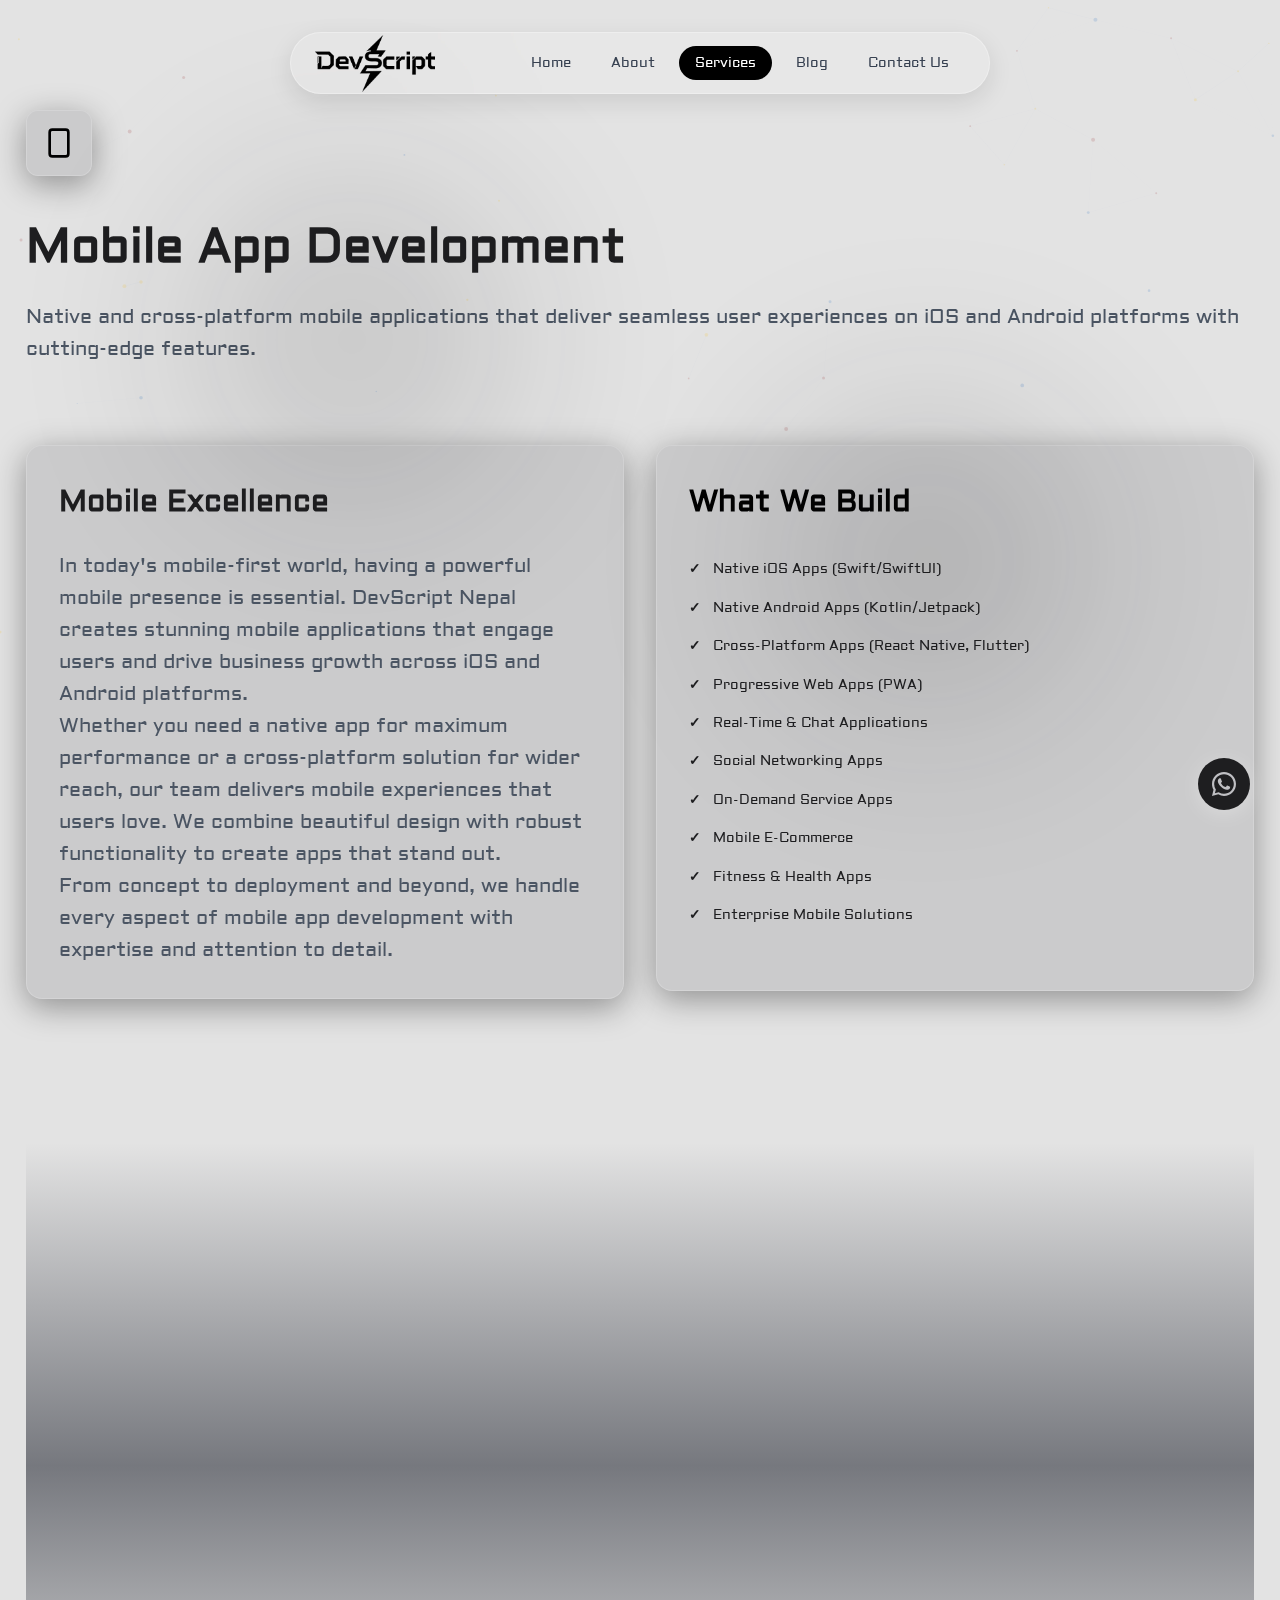
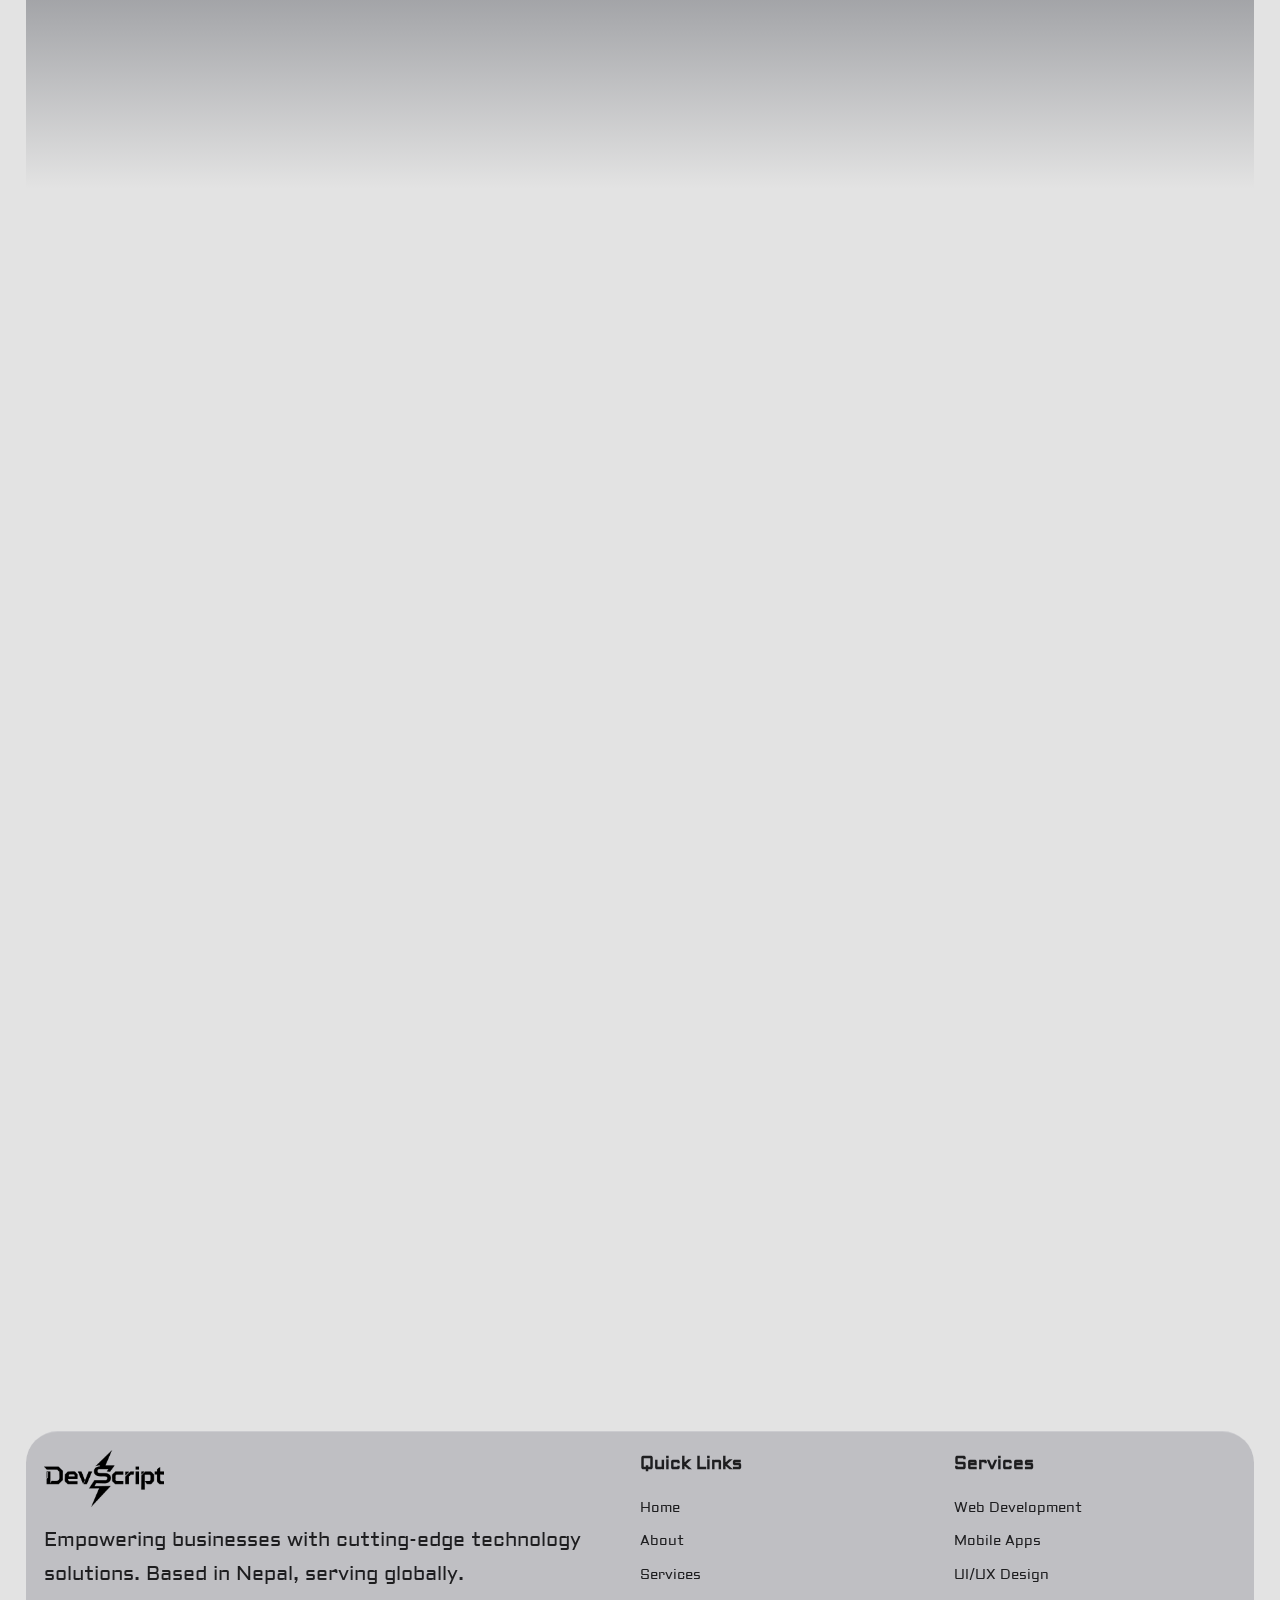
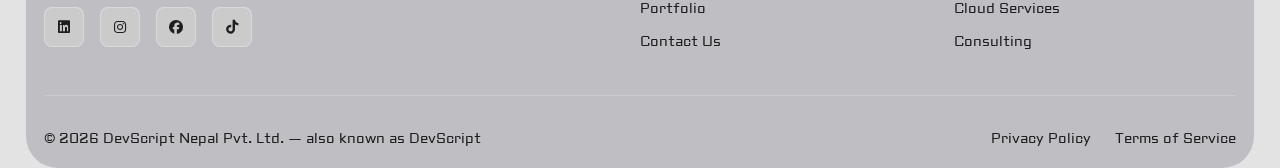
<file: service-mobile-apps.html>
<!DOCTYPE html>
<html lang="en">
<head>
  <!-- ✅ Basic Page Setup -->
  <meta charset="UTF-8" />
  <meta name="viewport" content="width=device-width, initial-scale=1.0" />
  <meta http-equiv="X-UA-Compatible" content="IE=edge" />

  <title>Mobile App Development in Nepal | Android, iOS & Cross-Platform Experts - DevScript Nepal</title>
  <meta name="description" content="DevScript Nepal builds high-performance Android, iOS, and cross-platform mobile apps. From concept to deployment, we deliver secure, scalable, and user-focused digital experiences for businesses in Nepal." />
  <meta name="keywords" content="mobile app development Nepal, Android app Nepal, iOS app Nepal, Flutter app Nepal, React Native Nepal, cross-platform apps, app development company Nepal, mobile app developers Nepal, DevScript Nepal" />
  <meta name="author" content="DevScript Nepal" />
  <meta name="robots" content="index, follow" />
  <link rel="canonical" href="https://devscriptnepal.com.np/service-mobile-apps.html" />

  <!-- ✅ Open Graph / Facebook -->
  <meta property="og:type" content="website" />
  <meta property="og:title" content="Mobile App Development in Nepal | Android, iOS & Cross-Platform Experts - DevScript Nepal" />
  <meta property="og:description" content="Transform your ideas into high-quality mobile apps with DevScript Nepal. We develop Android, iOS, and cross-platform applications for startups and enterprises." />
  <meta property="og:url" content="https://devscriptnepal.com.np/service-mobile-apps.html" />
  <meta property="og:image" content="https://devscriptnepal.com.np/assets/mobile-app-preview.jpg" />
  <meta property="og:site_name" content="DevScript Nepal" />

  <!-- ✅ Twitter Card -->
  <meta name="twitter:card" content="summary_large_image" />
  <meta name="twitter:title" content="Mobile App Development in Nepal | Android, iOS & Cross-Platform Experts - DevScript Nepal" />
  <meta name="twitter:description" content="Custom Android, iOS, and cross-platform mobile apps built for performance and scale by DevScript Nepal." />
  <meta name="twitter:image" content="https://devscriptnepal.com.np/assets/mobile-app-preview.jpg" />

  <!-- ✅ Favicon -->
  <link rel="icon" type="image/png" href="https://devscriptnepal.com.np/black_logo.png" />

  <!-- ✅ Browser Theme -->
  <meta name="theme-color" content="#0d1117" />

    <!-- ✅ Fonts & Styles -->
    <link rel="preconnect" href="https://fonts.googleapis.com">
    <link rel="preconnect" href="https://fonts.gstatic.com" crossorigin>
    <link href="https://fonts.googleapis.com/css2?family=Aldrich&display=swap" rel="stylesheet">

    <link rel="stylesheet" href="https://cdnjs.cloudflare.com/ajax/libs/font-awesome/6.5.0/css/all.min.css" />

    <!-- ✅ CSS Files -->
    <link rel="stylesheet" href="style.css" />
    <link rel="stylesheet" href="about.css" />
    <link rel="stylesheet" href="nav.css" />
    <link rel="stylesheet" href="contact.css" />
    <link rel="stylesheet" href="services.css" />

  <!-- ✅ Schema.org Structured Data -->
  <script type="application/ld+json">
  {
    "@context": "https://schema.org",
    "@graph": [
      {
        "@type": "Organization",
        "name": "DevScript Nepal",
        "url": "https://devscriptnepal.com.np/",
        "logo": "https://devscriptnepal.com.np/black_logo.png",
        "sameAs": [
          "https://www.facebook.com/profile.php?id=61582986553210",
          "https://www.instagram.com/devscriptnepal/",
          "https://www.linkedin.com/in/devscript-nepal-8b556b395/",
          "https://www.tiktok.com/@devscriptnepal"
        ]
      },
      {
        "@type": "Service",
        "serviceType": "Mobile App Development",
        "provider": {
          "@type": "Organization",
          "name": "DevScript Nepal",
          "url": "https://devscriptnepal.com.np/"
        },
        "areaServed": {
          "@type": "Country",
          "name": "Nepal"
        },
        "description": "DevScript Nepal specializes in Android, iOS, and cross-platform mobile app development using Flutter, React Native, and modern UI/UX frameworks.",
        "hasOfferCatalog": {
          "@type": "OfferCatalog",
          "name": "Mobile App Development Services",
          "itemListElement": [
            { "@type": "Offer", "itemOffered": { "@type": "Service", "name": "Android App Development" } },
            { "@type": "Offer", "itemOffered": { "@type": "Service", "name": "iOS App Development" } },
            { "@type": "Offer", "itemOffered": { "@type": "Service", "name": "Cross-Platform App Development (Flutter, React Native)" } },
            { "@type": "Offer", "itemOffered": { "@type": "Service", "name": "App Maintenance & Optimization" } }
          ]
        }
      }
    ]
  }
  </script>
</head>

<body>
    <canvas id="particleCanvas"></canvas>

<!-- NAVIGATION -->
<nav>
    <div class="nav-container">

        <!-- LOGO INSIDE NAVBAR -->
        <a href="index.html" class="logo">
            <img src="black_logo.png" alt="DevScript Nepal Logo" class="logo-img">
        </a>

        <!-- Navigation Links -->
        <ul class="nav-list" id="navList">
            <li><a href="index.html" class="nav-link">Home</a></li>
            <li><a href="about.html" class="nav-link">About</a></li>
            <li><a href="services.html" class="nav-link active">Services</a></li>
            <li><a href="blog.html" class="nav-link">Blog</a></li>
            <li><a href="contact.html" class="nav-link">Contact Us</a></li>
        </ul>

        <!-- Hamburger -->
        <button id="hamburger-btn">
            <span id="hamburger-icon">☰</span>
        </button>

    </div>
</nav>


    <section class="page-header">
        <div class="hero-gradient-1"></div>
        <div class="hero-gradient-2"></div>
        
        <div class="container">
            <div class="fade-in">
                <div class="icon-box" style="display: inline-block; margin-bottom: 1.5rem;">
                    <svg width="48" height="48" viewBox="0 0 24 24" fill="none" stroke="currentColor" stroke-width="2" style="color: var(--golden-yellow);">
                        <rect x="5" y="2" width="14" height="20" rx="2" ry="2"></rect>
                        <line x1="12" y1="18" x2="12.01" y2="18"></line>
                    </svg>
                </div>
                <h1 class="page-title">
                    <span class="gradient-text">Mobile App Development</span>
                </h1>
                <p class="page-description">
                    Native and cross-platform mobile applications that deliver seamless user experiences 
                    on iOS and Android platforms with cutting-edge features.
                </p>
            </div>
        </div>
    </section>

    <section class="section-padding">
        <div class="container">
            <div class="about-grid">
                <div class="fade-left">
                    <div class="card">
                        <h2 class="card-title highlight">Mobile Excellence</h2>
                        <p>
                            In today's mobile-first world, having a powerful mobile presence is essential. 
                            DevScript Nepal creates stunning mobile applications that engage users and drive 
                            business growth across iOS and Android platforms.
                        </p>
                        <p>
                            Whether you need a native app for maximum performance or a cross-platform solution 
                            for wider reach, our team delivers mobile experiences that users love. We combine 
                            beautiful design with robust functionality to create apps that stand out.
                        </p>
                        <p>
                            From concept to deployment and beyond, we handle every aspect of mobile app development 
                            with expertise and attention to detail.
                        </p>
                    </div>
                </div>

                <div class="fade-right">
                    <div class="card">
                        <h3 class="card-title" style="color: var(--golden-yellow);">What We Build</h3>
                        <ul class="service-features">
                            <li>Native iOS Apps (Swift/SwiftUI)</li>
                            <li>Native Android Apps (Kotlin/Jetpack)</li>
                            <li>Cross-Platform Apps (React Native, Flutter)</li>
                            <li>Progressive Web Apps (PWA)</li>
                            <li>Real-Time & Chat Applications</li>
                            <li>Social Networking Apps</li>
                            <li>On-Demand Service Apps</li>
                            <li>Mobile E-Commerce</li>
                            <li>Fitness & Health Apps</li>
                            <li>Enterprise Mobile Solutions</li>
                        </ul>
                    </div>
                </div>
            </div>
        </div>
    </section>

    <section class="section-padding" style="background: linear-gradient(to bottom, transparent, rgba(10, 14, 26, 0.5), transparent);">
        <div class="container">
            <div class="section-header fade-in">
                <h2 class="section-title">Development <span class="highlight">Approaches</span></h2>
                <div class="section-divider"></div>
                <p class="section-description">
                    Choose the right approach for your mobile app project
                </p>
            </div>

            <div class="info-grid">
                <div class="info-card fade-up">
                    <svg width="48" height="48" viewBox="0 0 24 24" fill="none" stroke="currentColor" stroke-width="2">
                        <rect x="4" y="2" width="16" height="20" rx="2" ry="2"></rect>
                        <line x1="12" y1="18" x2="12" y2="18"></line>
                    </svg>
                    <h3>Native Development</h3>
                    <p>Maximum performance with platform-specific code. Best for complex apps requiring full device access.</p>
                </div>

                <div class="info-card fade-up">
                    <svg width="48" height="48" viewBox="0 0 24 24" fill="none" stroke="currentColor" stroke-width="2">
                        <rect x="3" y="3" width="7" height="7"></rect>
                        <rect x="14" y="3" width="7" height="7"></rect>
                        <rect x="14" y="14" width="7" height="7"></rect>
                        <rect x="3" y="14" width="7" height="7"></rect>
                    </svg>
                    <h3>Cross-Platform</h3>
                    <p>One codebase for iOS and Android. Faster development and easier maintenance for most apps.</p>
                </div>

                <div class="info-card fade-up">
                    <svg width="48" height="48" viewBox="0 0 24 24" fill="none" stroke="currentColor" stroke-width="2">
                        <circle cx="12" cy="12" r="10"></circle>
                        <line x1="2" y1="12" x2="22" y2="12"></line>
                        <path d="M12 2a15.3 15.3 0 0 1 4 10 15.3 15.3 0 0 1-4 10 15.3 15.3 0 0 1-4-10 15.3 15.3 0 0 1 4-10z"></path>
                    </svg>
                    <h3>Progressive Web Apps</h3>
                    <p>Web-based apps with native-like features. Cost-effective solution with broad compatibility.</p>
                </div>
            </div>
        </div>
    </section>

    <section class="section-padding">
        <div class="container">
            <div class="section-header fade-in">
                <h2 class="section-title">Core <span class="highlight">Features</span></h2>
                <div class="section-divider"></div>
            </div>

            <div class="features-grid">
                <div class="feature-card fade-up">
                    <svg width="32" height="32" viewBox="0 0 24 24" fill="none" stroke="currentColor" stroke-width="2">
                        <path d="M20.24 12.24a6 6 0 0 0-8.49-8.49L5 10.5V19h8.5z"></path>
                        <line x1="16" y1="8" x2="2" y2="22"></line>
                        <line x1="17.5" y1="15" x2="9" y2="15"></line>
                    </svg>
                    <h4>Push Notifications</h4>
                    <p>Engage users with timely, relevant notifications that drive re-engagement and retention.</p>
                </div>

                <div class="feature-card fade-up">
                    <svg width="32" height="32" viewBox="0 0 24 24" fill="none" stroke="currentColor" stroke-width="2">
                        <path d="M21 10c0 7-9 13-9 13s-9-6-9-13a9 9 0 0 1 18 0z"></path>
                        <circle cx="12" cy="10" r="3"></circle>
                    </svg>
                    <h4>Location Services</h4>
                    <p>GPS integration for location-based features, maps, and geofencing capabilities.</p>
                </div>

                <div class="feature-card fade-up">
                    <svg width="32" height="32" viewBox="0 0 24 24" fill="none" stroke="currentColor" stroke-width="2">
                        <rect x="3" y="11" width="18" height="11" rx="2" ry="2"></rect>
                        <path d="M7 11V7a5 5 0 0 1 10 0v4"></path>
                    </svg>
                    <h4>Secure Authentication</h4>
                    <p>Biometric login, OAuth, and multi-factor authentication for maximum security.</p>
                </div>

                <div class="feature-card fade-up">
                    <svg width="32" height="32" viewBox="0 0 24 24" fill="none" stroke="currentColor" stroke-width="2">
                        <path d="M17 21v-2a4 4 0 0 0-4-4H5a4 4 0 0 0-4 4v2"></path>
                        <circle cx="9" cy="7" r="4"></circle>
                        <path d="M23 21v-2a4 4 0 0 0-3-3.87"></path>
                        <path d="M16 3.13a4 4 0 0 1 0 7.75"></path>
                    </svg>
                    <h4>Social Integration</h4>
                    <p>Connect with social platforms for seamless sharing and authentication.</p>
                </div>
            </div>
        </div>
    </section>

    <section class="section-padding">
        <div class="container">
            <div class="section-cta fade-in">
                <h2>Let's Build Your <span class="highlight">Mobile App</span></h2>
                <p>Transform your idea into a powerful mobile application that users will love.</p>
                <div style="display: flex; gap: 1rem; justify-content: center; flex-wrap: wrap; margin-top: 2rem;">
                    <a href="index.html#contact" class="btn-primary">
                        Get Started Today
                        <svg width="20" height="20" viewBox="0 0 24 24" fill="none" stroke="currentColor" stroke-width="2">
                            <line x1="5" y1="12" x2="19" y2="12"></line>
                            <polyline points="12 5 19 12 12 19"></polyline>
                        </svg>
                    </a>
                    <a href="index.html#services" class="btn-secondary">View All Services</a>
                </div>
            </div>
        </div>
    </section>

    <!-- Footer -->
    <footer class="footer">
        <div class="container">
            <div class="footer-grid">
                <!-- Company Info -->
                <div class="footer-company">
                    <div class="footer-logo">
                        <div class="logo-icon">
                            <span>                        <img src="black_logo.png" alt="DevScript Nepal Logo" class="logo-img"></span>
                        </div>
                        <span class="logo-text"></span>
                    </div>
                    <p>
                        Empowering businesses with cutting-edge technology solutions. 
                        Based in Nepal, serving globally.
                    </p>
                    <div class="footer-social">
                                <a href="https://www.linkedin.com/in/devscript-nepal-8b556b395/" class="social-link" aria-label="LinkedIn" target="_blank">
                                    <i class="fab fa-linkedin"></i>
                                </a>
                                <a href="https://www.instagram.com/devscriptnepal/" class="social-link" aria-label="Instagram" target="_blank">
                                    <i class="fab fa-instagram"></i>
                                </a>
                                <a href="https://www.facebook.com/profile.php?id=61582986553210" class="social-link" aria-label="Facebook" target="_blank">
                                    <i class="fab fa-facebook"></i>
                                </a>
                                <a href="https://www.tiktok.com/@devscriptnepal" class="social-link" aria-label="TikTok" target="_blank">
                                    <i class="fab fa-tiktok"></i>
                                </a>
                    </div>
                </div>

                <!-- Quick Links -->
                <div class="footer-links">
                    <h4>Quick Links</h4>
                    <ul>
                        <li><a href="index.html">Home</a></li>
                        <li><a href="about.html">About</a></li>
                        <li><a href="services.html">Services</a></li>
                        <li><a href="portfolio.html">Portfolio</a></li>
                        <li><a href="contact.html">Contact Us</a></li>
                    </ul>
                </div>

                <!-- Services -->
                <div class="footer-links">
                    <h4>Services</h4>
                    <ul>
                        <li><a href="services.html">Web Development</a></li>
                        <li><a href="services.html">Mobile Apps</a></li>
                        <li><a href="services.html">UI/UX Design</a></li>
                        <li><a href="services.html">Cloud Services</a></li>
                        <li><a href="services.html">Consulting</a></li>
                    </ul>
                </div>
            </div>

            <!-- Bottom Bar -->
            <div class="footer-bottom">
                <p>© <span id="currentYear"></span> DevScript Nepal Pvt. Ltd. — also known as DevScript</p>
                <div class="footer-bottom-links">
                    <a href="#">Privacy Policy</a>
                    <a href="#">Terms of Service</a>
                </div>
            </div>
        </div>
    </footer>

    <!-- Scroll to Top Button -->
    <button id="scrollToTop" class="scroll-to-top">
        <svg width="24" height="24" viewBox="0 0 24 24" fill="none" stroke="currentColor" stroke-width="2">
            <line x1="12" y1="19" x2="12" y2="5"></line>
            <polyline points="5 12 12 5 19 12"></polyline>
        </svg>
    </button>
        <!-- WhatsApp Button -->
    <a href="https://wa.me/9779765224252" target="_blank" id="whatsappButton" class="whatsapp-button" aria-label="Chat on WhatsApp">
        <svg xmlns="http://www.w3.org/2000/svg" width="24" height="24" fill="currentColor" viewBox="0 0 24 24">
            <path d="M12 0C5.372 0 0 5.373 0 12c0 2.12.554 4.112 1.515 5.845L0 24l6.316-1.658A11.94 11.94 0 0 0 12 24c6.628 0 12-5.372 12-12S18.628 0 12 0Zm0 21.818a9.764 9.764 0 0 1-4.988-1.369l-.357-.21-3.754.985 1.004-3.658-.233-.376A9.76 9.76 0 0 1 2.182 12c0-5.43 4.387-9.818 9.818-9.818S21.818 6.57 21.818 12 17.43 21.818 12 21.818Zm5.5-7.362c-.302-.151-1.786-.88-2.064-.981-.277-.1-.479-.151-.681.151-.201.302-.782.981-.958 1.182-.176.202-.353.227-.655.076-.302-.151-1.276-.47-2.432-1.497-.899-.802-1.505-1.79-1.681-2.092-.176-.302-.019-.465.133-.616.136-.135.302-.353.453-.529.151-.176.201-.302.302-.504.1-.201.05-.378-.025-.529-.075-.151-.681-1.64-.934-2.242-.246-.591-.497-.511-.681-.521l-.581-.01c-.201 0-.529.076-.806.378-.277.302-1.06 1.035-1.06 2.525 0 1.49 1.086 2.93 1.238 3.132.151.201 2.137 3.263 5.178 4.573.725.313 1.29.5 1.73.64.727.232 1.388.2 1.91.121.583-.086 1.786-.728 2.038-1.43.252-.704.252-1.306.176-1.43-.075-.126-.277-.202-.579-.353Z"/>
        </svg>
    </a>



    </a>

    <script src="script.js"></script>
</body>
</html>
</file>
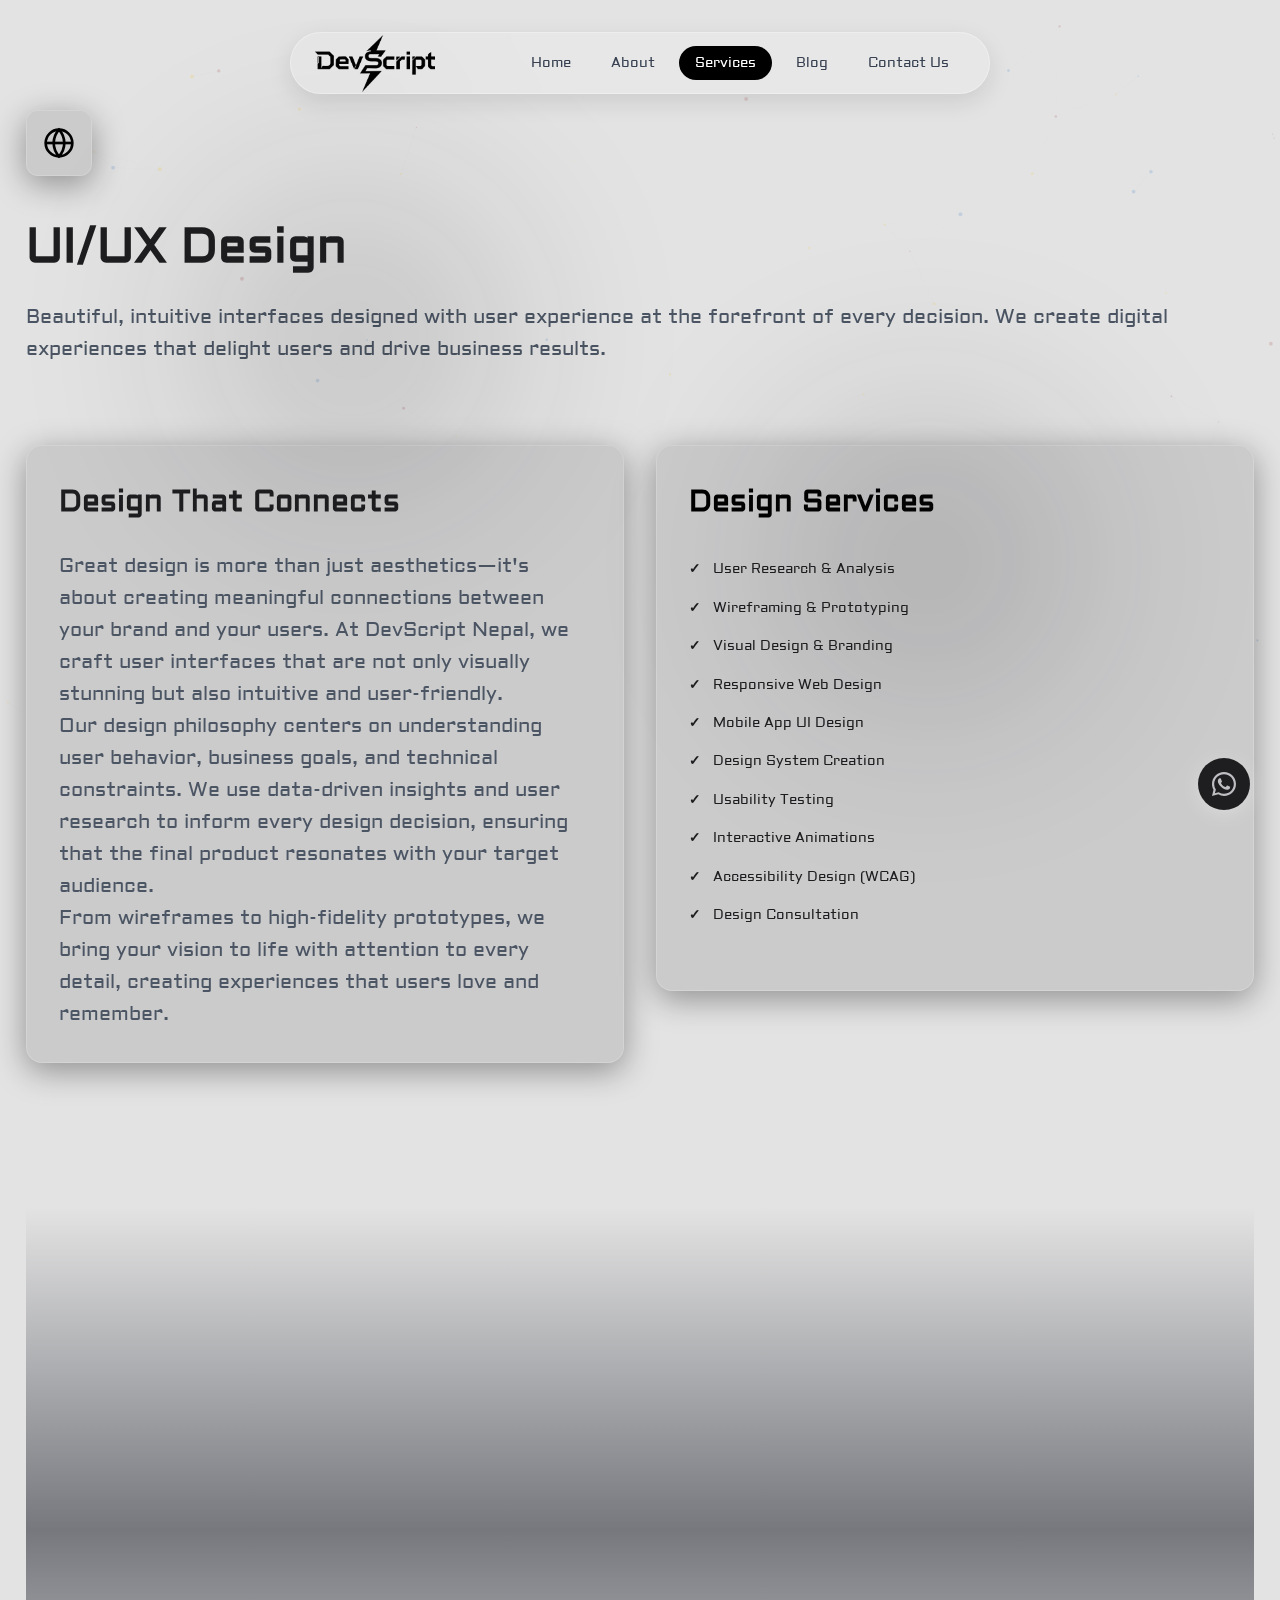
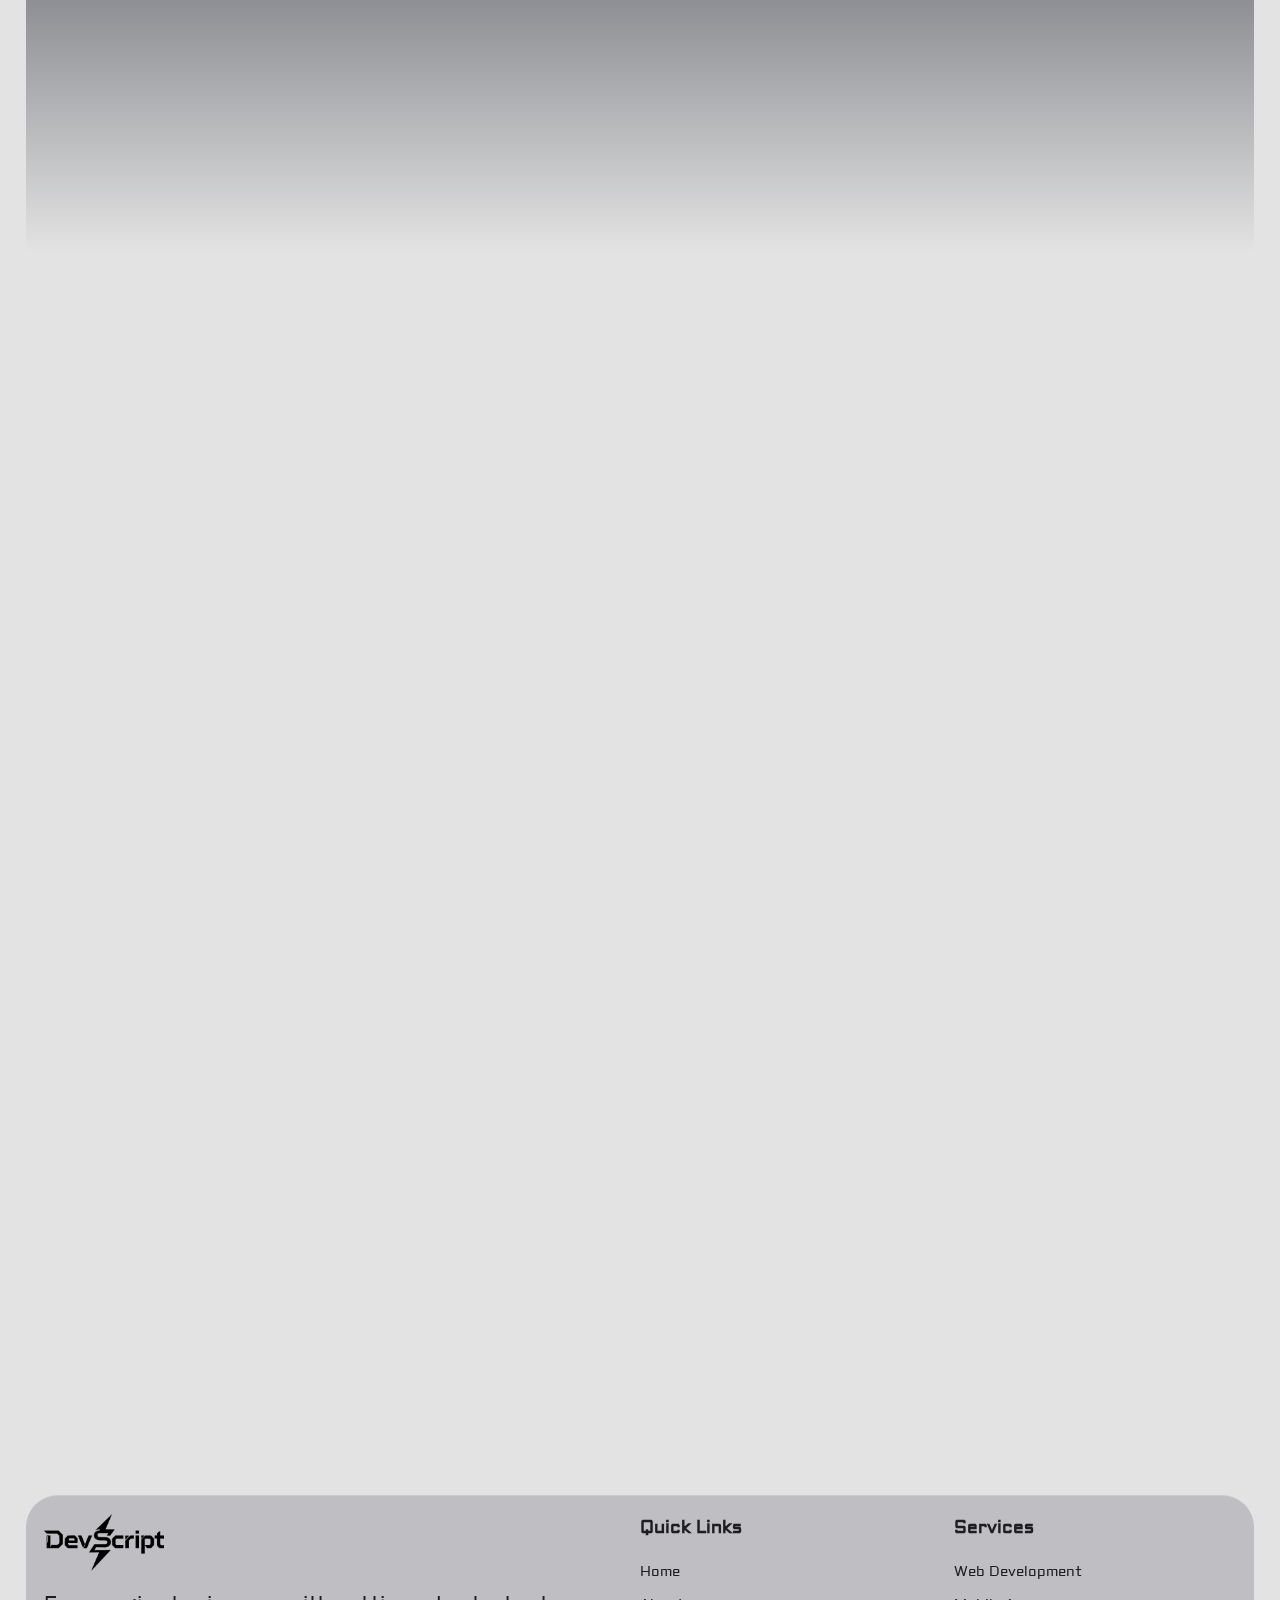
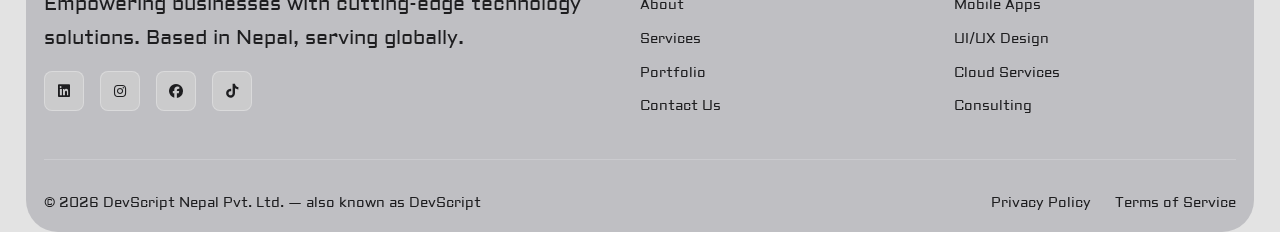
<file: service-uiux-design.html>
<!DOCTYPE html>
<html lang="en">
<head>
  <!-- ✅ Basic Setup -->
  <meta charset="UTF-8" />
  <meta name="viewport" content="width=device-width, initial-scale=1.0" />
  <meta http-equiv="X-UA-Compatible" content="IE=edge" />

  <!-- ✅ Title & Meta -->
  <title>UI/UX Design in Nepal | Creative Web & App Design Experts - DevScript Nepal</title>
  <meta name="description" content="DevScript Nepal delivers human-centered UI/UX design for web and mobile apps. We combine creativity and usability to craft engaging digital experiences for your brand." />
  <meta name="keywords" content="UI design Nepal, UX design Nepal, UI/UX company Nepal, user interface Nepal, web design Nepal, app UI design Nepal, user experience design Nepal, DevScript Nepal, UI UX experts Nepal" />
  <meta name="author" content="DevScript Nepal" />
  <meta name="robots" content="index, follow" />
  <link rel="canonical" href="https://devscriptnepal.com.np/service-uiux-design.html" />

  <!-- ✅ Open Graph / Facebook -->
  <meta property="og:type" content="website" />
  <meta property="og:title" content="UI/UX Design in Nepal | Creative Web & App Design Experts - DevScript Nepal" />
  <meta property="og:description" content="Modern, engaging, and user-focused UI/UX design for websites and apps by DevScript Nepal — blending creativity with usability." />
  <meta property="og:url" content="https://devscriptnepal.com.np/service-uiux-design.html" />
  <meta property="og:image" content="https://devscriptnepal.com.np/assets/uiux-design-preview.jpg" />
  <meta property="og:site_name" content="DevScript Nepal" />

  <!-- ✅ Twitter Card -->
  <meta name="twitter:card" content="summary_large_image" />
  <meta name="twitter:title" content="UI/UX Design in Nepal | Creative Web & App Design Experts - DevScript Nepal" />
  <meta name="twitter:description" content="Crafting beautiful, functional, and user-friendly designs for web and mobile experiences. Designed by DevScript Nepal." />
  <meta name="twitter:image" content="https://devscriptnepal.com.np/assets/uiux-design-preview.jpg" />

  <!-- ✅ Favicon & Theme -->
  <link rel="icon" href="https://devscriptnepal.com.np/black_logo.png" type="image/png" />
  <meta name="theme-color" content="#0d1117" />

    <!-- ✅ Fonts & Styles -->
    <link rel="preconnect" href="https://fonts.googleapis.com">
    <link rel="preconnect" href="https://fonts.gstatic.com" crossorigin>
    <link href="https://fonts.googleapis.com/css2?family=Aldrich&display=swap" rel="stylesheet">

    <link rel="stylesheet" href="https://cdnjs.cloudflare.com/ajax/libs/font-awesome/6.5.0/css/all.min.css" />

    <!-- ✅ CSS Files -->
    <link rel="stylesheet" href="style.css" />
    <link rel="stylesheet" href="about.css" />
    <link rel="stylesheet" href="nav.css" />
    <link rel="stylesheet" href="contact.css" />
    <link rel="stylesheet" href="services.css" />

  <!-- ✅ Schema.org Structured Data -->
  <script type="application/ld+json">
  {
    "@context": "https://schema.org",
    "@graph": [
      {
        "@type": "Organization",
        "name": "DevScript Nepal",
        "url": "https://devscriptnepal.com.np/",
        "logo": "https://devscriptnepal.com.np/black_logo.png",
        "sameAs": [
          "https://www.facebook.com/profile.php?id=61582986553210",
          "https://www.instagram.com/devscriptnepal/",
          "https://www.linkedin.com/in/devscript-nepal-8b556b395/",
          "https://www.tiktok.com/@devscriptnepal"
        ]
      },
      {
        "@type": "Service",
        "serviceType": "UI/UX Design",
        "provider": {
          "@type": "Organization",
          "name": "DevScript Nepal",
          "url": "https://devscriptnepal.com.np/"
        },
        "areaServed": {
          "@type": "Country",
          "name": "Nepal"
        },
        "description": "DevScript Nepal creates visually stunning and user-focused UI/UX designs for websites and mobile apps that enhance usability and engagement.",
        "hasOfferCatalog": {
          "@type": "OfferCatalog",
          "name": "UI/UX Design Services",
          "itemListElement": [
            { "@type": "Offer", "itemOffered": { "@type": "Service", "name": "Website UI/UX Design" } },
            { "@type": "Offer", "itemOffered": { "@type": "Service", "name": "Mobile App UI/UX Design" } },
            { "@type": "Offer", "itemOffered": { "@type": "Service", "name": "UX Research & Wireframing" } },
            { "@type": "Offer", "itemOffered": { "@type": "Service", "name": "Prototyping & Usability Testing" } }
          ]
        }
      }
    ]
  }
  </script>
</head>


<body>
    <canvas id="particleCanvas"></canvas>

<!-- NAVIGATION -->
<nav>
    <div class="nav-container">

        <!-- LOGO INSIDE NAVBAR -->
        <a href="index.html" class="logo">
            <img src="black_logo.png" alt="DevScript Nepal Logo" class="logo-img">
        </a>

        <!-- Navigation Links -->
        <ul class="nav-list" id="navList">
            <li><a href="index.html" class="nav-link">Home</a></li>
            <li><a href="about.html" class="nav-link">About</a></li>
            <li><a href="services.html" class="nav-link active">Services</a></li>
            <li><a href="blog.html" class="nav-link">Blog</a></li>
            <li><a href="contact.html" class="nav-link">Contact Us</a></li>
        </ul>

        <!-- Hamburger -->
        <button id="hamburger-btn">
            <span id="hamburger-icon">☰</span>
        </button>

    </div>
</nav>


    <section class="page-header">
        <div class="hero-gradient-1"></div>
        <div class="hero-gradient-2"></div>
        
        <div class="container">
            <div class="fade-in">
                <div class="icon-box" style="display: inline-block; margin-bottom: 1.5rem;">
                    <svg width="48" height="48" viewBox="0 0 24 24" fill="none" stroke="currentColor" stroke-width="2" style="color: var(--royal-blue);">
                        <circle cx="12" cy="12" r="10"></circle>
                        <line x1="2" y1="12" x2="22" y2="12"></line>
                        <path d="M12 2a15.3 15.3 0 0 1 4 10 15.3 15.3 0 0 1-4 10 15.3 15.3 0 0 1-4-10 15.3 15.3 0 0 1 4-10z"></path>
                    </svg>
                </div>
                <h1 class="page-title">
                    <span class="gradient-text">UI/UX Design</span>
                </h1>
                <p class="page-description">
                    Beautiful, intuitive interfaces designed with user experience at the forefront of every decision. 
                    We create digital experiences that delight users and drive business results.
                </p>
            </div>
        </div>
    </section>

    <section class="section-padding">
        <div class="container">
            <div class="about-grid">
                <div class="fade-left">
                    <div class="card">
                        <h2 class="card-title highlight">Design That Connects</h2>
                        <p>
                            Great design is more than just aesthetics—it's about creating meaningful connections 
                            between your brand and your users. At DevScript Nepal, we craft user interfaces that 
                            are not only visually stunning but also intuitive and user-friendly.
                        </p>
                        <p>
                            Our design philosophy centers on understanding user behavior, business goals, and 
                            technical constraints. We use data-driven insights and user research to inform every 
                            design decision, ensuring that the final product resonates with your target audience.
                        </p>
                        <p>
                            From wireframes to high-fidelity prototypes, we bring your vision to life with attention 
                            to every detail, creating experiences that users love and remember.
                        </p>
                    </div>
                </div>

                <div class="fade-right">
                    <div class="card">
                        <h3 class="card-title" style="color: var(--royal-blue);">Design Services</h3>
                        <ul class="service-features">
                            <li>User Research & Analysis</li>
                            <li>Wireframing & Prototyping</li>
                            <li>Visual Design & Branding</li>
                            <li>Responsive Web Design</li>
                            <li>Mobile App UI Design</li>
                            <li>Design System Creation</li>
                            <li>Usability Testing</li>
                            <li>Interactive Animations</li>
                            <li>Accessibility Design (WCAG)</li>
                            <li>Design Consultation</li>
                        </ul>
                    </div>
                </div>
            </div>
        </div>
    </section>

    <section class="section-padding" style="background: linear-gradient(to bottom, transparent, rgba(10, 14, 26, 0.5), transparent);">
        <div class="container">
            <div class="section-header fade-in">
                <h2 class="section-title">Our Design <span class="highlight">Process</span></h2>
                <div class="section-divider"></div>
                <p class="section-description">
                    A systematic approach to creating exceptional user experiences
                </p>
            </div>

            <div class="info-grid">
                <div class="info-card fade-up">
                    <svg width="48" height="48" viewBox="0 0 24 24" fill="none" stroke="currentColor" stroke-width="2">
                        <path d="M21 16V8a2 2 0 0 0-1-1.73l-7-4a2 2 0 0 0-2 0l-7 4A2 2 0 0 0 3 8v8a2 2 0 0 0 1 1.73l7 4a2 2 0 0 0 2 0l7-4A2 2 0 0 0 21 16z"></path>
                        <polyline points="3.27 6.96 12 12.01 20.73 6.96"></polyline>
                        <line x1="12" y1="22.08" x2="12" y2="12"></line>
                    </svg>
                    <h3>Discover & Research</h3>
                    <p>Deep dive into user needs, market trends, and business objectives through comprehensive research.</p>
                </div>

                <div class="info-card fade-up">
                    <svg width="48" height="48" viewBox="0 0 24 24" fill="none" stroke="currentColor" stroke-width="2">
                        <rect x="3" y="3" width="18" height="18" rx="2" ry="2"></rect>
                        <line x1="3" y1="9" x2="21" y2="9"></line>
                        <line x1="9" y1="21" x2="9" y2="9"></line>
                    </svg>
                    <h3>Design & Prototype</h3>
                    <p>Create wireframes and interactive prototypes to visualize the user journey and interface.</p>
                </div>

                <div class="info-card fade-up">
                    <svg width="48" height="48" viewBox="0 0 24 24" fill="none" stroke="currentColor" stroke-width="2">
                        <polyline points="22 12 18 12 15 21 9 3 6 12 2 12"></polyline>
                    </svg>
                    <h3>Test & Refine</h3>
                    <p>Validate designs through user testing and iterate based on feedback for optimal results.</p>
                </div>
            </div>
        </div>
    </section>

    <section class="section-padding">
        <div class="container">
            <div class="section-header fade-in">
                <h2 class="section-title">Design <span class="highlight">Principles</span></h2>
                <div class="section-divider"></div>
            </div>

            <div class="features-grid">
                <div class="feature-card fade-up">
                    <svg width="32" height="32" viewBox="0 0 24 24" fill="none" stroke="currentColor" stroke-width="2">
                        <path d="M22 11.08V12a10 10 0 1 1-5.93-9.14"></path>
                        <polyline points="22 4 12 14.01 9 11.01"></polyline>
                    </svg>
                    <h4>User-Centered</h4>
                    <p>Every design decision is made with the end-user in mind, ensuring intuitive and delightful experiences.</p>
                </div>

                <div class="feature-card fade-up">
                    <svg width="32" height="32" viewBox="0 0 24 24" fill="none" stroke="currentColor" stroke-width="2">
                        <rect x="2" y="7" width="20" height="14" rx="2" ry="2"></rect>
                        <path d="M16 21V5a2 2 0 0 0-2-2h-4a2 2 0 0 0-2 2v16"></path>
                    </svg>
                    <h4>Consistency</h4>
                    <p>Maintain design consistency across all touchpoints for a cohesive brand experience.</p>
                </div>

                <div class="feature-card fade-up">
                    <svg width="32" height="32" viewBox="0 0 24 24" fill="none" stroke="currentColor" stroke-width="2">
                        <path d="M12 2v20M17 5H9.5a3.5 3.5 0 0 0 0 7h5a3.5 3.5 0 0 1 0 7H6"></path>
                    </svg>
                    <h4>Simplicity</h4>
                    <p>Remove complexity and focus on what matters most to create clean, elegant interfaces.</p>
                </div>

                <div class="feature-card fade-up">
                    <svg width="32" height="32" viewBox="0 0 24 24" fill="none" stroke="currentColor" stroke-width="2">
                        <path d="M14 2H6a2 2 0 0 0-2 2v16a2 2 0 0 0 2 2h12a2 2 0 0 0 2-2V8z"></path>
                        <polyline points="14 2 14 8 20 8"></polyline>
                        <line x1="16" y1="13" x2="8" y2="13"></line>
                        <line x1="16" y1="17" x2="8" y2="17"></line>
                        <polyline points="10 9 9 9 8 9"></polyline>
                    </svg>
                    <h4>Accessibility</h4>
                    <p>Design for everyone with WCAG-compliant interfaces that work for users of all abilities.</p>
                </div>
            </div>
        </div>
    </section>

    <section class="section-padding">
        <div class="container">
            <div class="section-cta fade-in">
                <h2>Ready to Elevate Your <span class="highlight">User Experience?</span></h2>
                <p>Let's create beautiful, intuitive designs that your users will love.</p>
                <div style="display: flex; gap: 1rem; justify-content: center; flex-wrap: wrap; margin-top: 2rem;">
                    <a href="index.html#contact" class="btn-primary">
                        Start Your Design Project
                        <svg width="20" height="20" viewBox="0 0 24 24" fill="none" stroke="currentColor" stroke-width="2">
                            <line x1="5" y1="12" x2="19" y2="12"></line>
                            <polyline points="12 5 19 12 12 19"></polyline>
                        </svg>
                    </a>
                    <a href="index.html#services" class="btn-secondary">View All Services</a>
                </div>
            </div>
        </div>
    </section>

    <!-- Footer -->
    <footer class="footer">
        <div class="container">
            <div class="footer-grid">
                <!-- Company Info -->
                <div class="footer-company">
                    <div class="footer-logo">
                        <div class="logo-icon">
                            <span>                        <img src="black_logo.png" alt="DevScript Nepal Logo" class="logo-img"></span>
                        </div>
                        <span class="logo-text"></span>
                    </div>
                    <p>
                        Empowering businesses with cutting-edge technology solutions. 
                        Based in Nepal, serving globally.
                    </p>
                    <div class="footer-social">
                                <a href="https://www.linkedin.com/in/devscript-nepal-8b556b395/" class="social-link" aria-label="LinkedIn" target="_blank">
                                    <i class="fab fa-linkedin"></i>
                                </a>
                                <a href="https://www.instagram.com/devscriptnepal/" class="social-link" aria-label="Instagram" target="_blank">
                                    <i class="fab fa-instagram"></i>
                                </a>
                                <a href="https://www.facebook.com/profile.php?id=61582986553210" class="social-link" aria-label="Facebook" target="_blank">
                                    <i class="fab fa-facebook"></i>
                                </a>
                                <a href="https://www.tiktok.com/@devscriptnepal" class="social-link" aria-label="TikTok" target="_blank">
                                    <i class="fab fa-tiktok"></i>
                                </a>
                    </div>
                </div>

                <!-- Quick Links -->
                <div class="footer-links">
                    <h4>Quick Links</h4>
                    <ul>
                        <li><a href="index.html">Home</a></li>
                        <li><a href="about.html">About</a></li>
                        <li><a href="services.html">Services</a></li>
                        <li><a href="portfolio.html">Portfolio</a></li>
                        <li><a href="contact.html">Contact Us</a></li>
                    </ul>
                </div>

                <!-- Services -->
                <div class="footer-links">
                    <h4>Services</h4>
                    <ul>
                        <li><a href="services.html">Web Development</a></li>
                        <li><a href="services.html">Mobile Apps</a></li>
                        <li><a href="services.html">UI/UX Design</a></li>
                        <li><a href="services.html">Cloud Services</a></li>
                        <li><a href="services.html">Consulting</a></li>
                    </ul>
                </div>
            </div>

            <!-- Bottom Bar -->
            <div class="footer-bottom">
                <p>© <span id="currentYear"></span> DevScript Nepal Pvt. Ltd. — also known as DevScript</p>
                <div class="footer-bottom-links">
                    <a href="#">Privacy Policy</a>
                    <a href="#">Terms of Service</a>
                </div>
            </div>
        </div>
    </footer>

    <!-- Scroll to Top Button -->
    <button id="scrollToTop" class="scroll-to-top">
        <svg width="24" height="24" viewBox="0 0 24 24" fill="none" stroke="currentColor" stroke-width="2">
            <line x1="12" y1="19" x2="12" y2="5"></line>
            <polyline points="5 12 12 5 19 12"></polyline>
        </svg>
    </button>
        <!-- WhatsApp Button -->
    <a href="https://wa.me/9779765224252" target="_blank" id="whatsappButton" class="whatsapp-button" aria-label="Chat on WhatsApp">
        <svg xmlns="http://www.w3.org/2000/svg" width="24" height="24" fill="currentColor" viewBox="0 0 24 24">
            <path d="M12 0C5.372 0 0 5.373 0 12c0 2.12.554 4.112 1.515 5.845L0 24l6.316-1.658A11.94 11.94 0 0 0 12 24c6.628 0 12-5.372 12-12S18.628 0 12 0Zm0 21.818a9.764 9.764 0 0 1-4.988-1.369l-.357-.21-3.754.985 1.004-3.658-.233-.376A9.76 9.76 0 0 1 2.182 12c0-5.43 4.387-9.818 9.818-9.818S21.818 6.57 21.818 12 17.43 21.818 12 21.818Zm5.5-7.362c-.302-.151-1.786-.88-2.064-.981-.277-.1-.479-.151-.681.151-.201.302-.782.981-.958 1.182-.176.202-.353.227-.655.076-.302-.151-1.276-.47-2.432-1.497-.899-.802-1.505-1.79-1.681-2.092-.176-.302-.019-.465.133-.616.136-.135.302-.353.453-.529.151-.176.201-.302.302-.504.1-.201.05-.378-.025-.529-.075-.151-.681-1.64-.934-2.242-.246-.591-.497-.511-.681-.521l-.581-.01c-.201 0-.529.076-.806.378-.277.302-1.06 1.035-1.06 2.525 0 1.49 1.086 2.93 1.238 3.132.151.201 2.137 3.263 5.178 4.573.725.313 1.29.5 1.73.64.727.232 1.388.2 1.91.121.583-.086 1.786-.728 2.038-1.43.252-.704.252-1.306.176-1.43-.075-.126-.277-.202-.579-.353Z"/>
        </svg>
    </a>



    </a>

    <script src="script.js"></script>
</body>
</html>
</file>
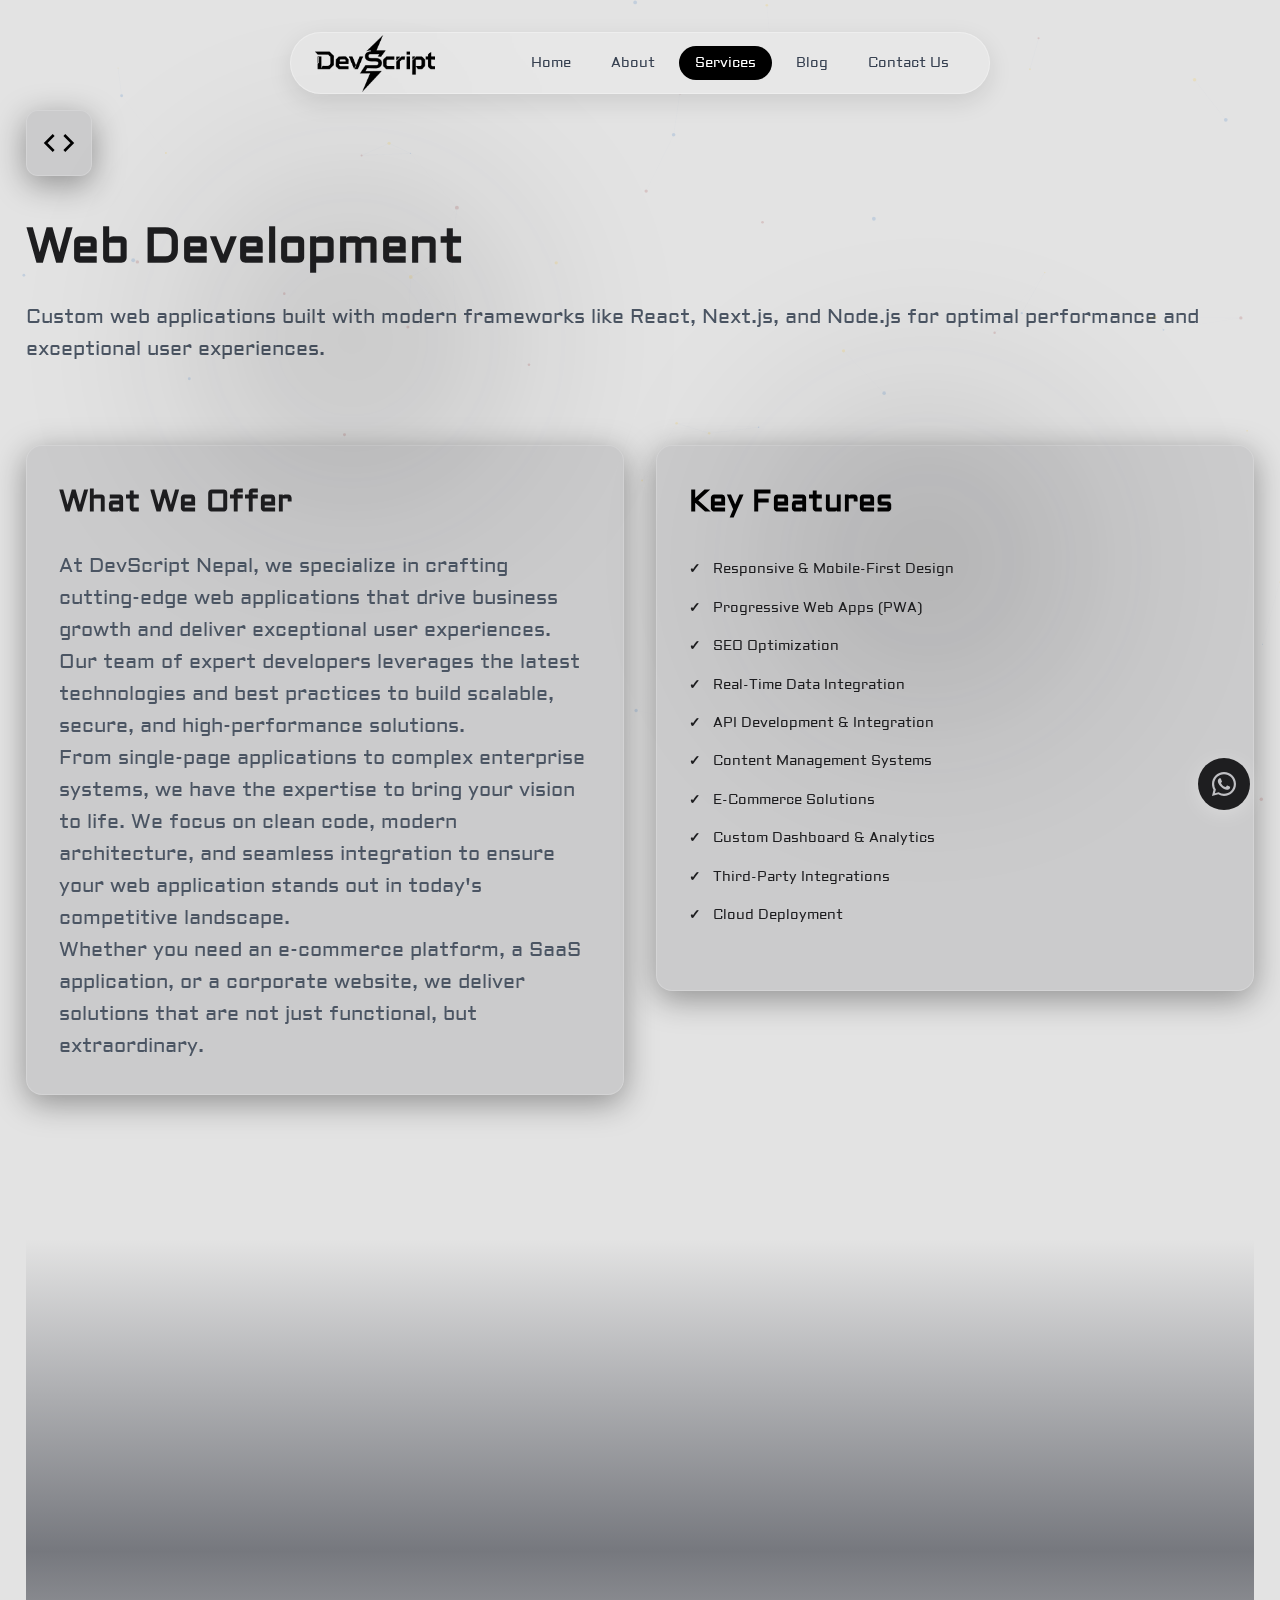
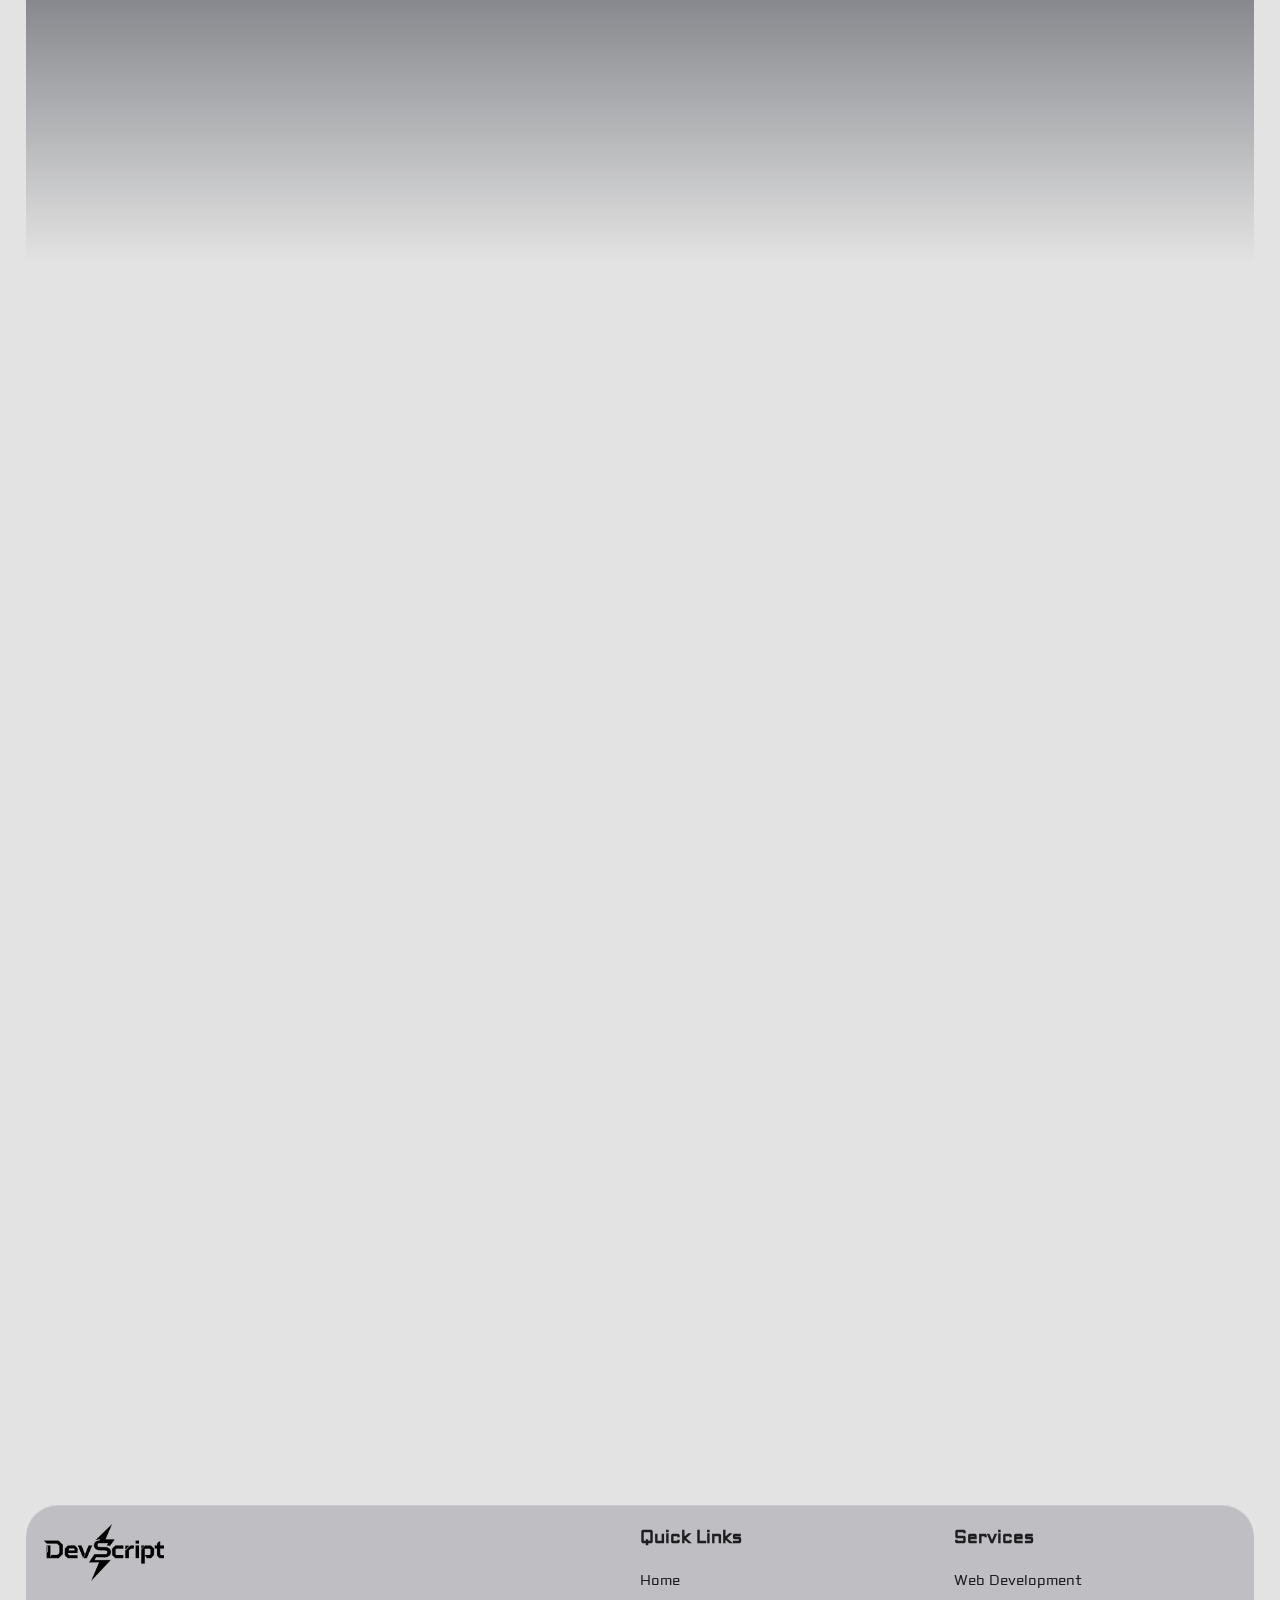
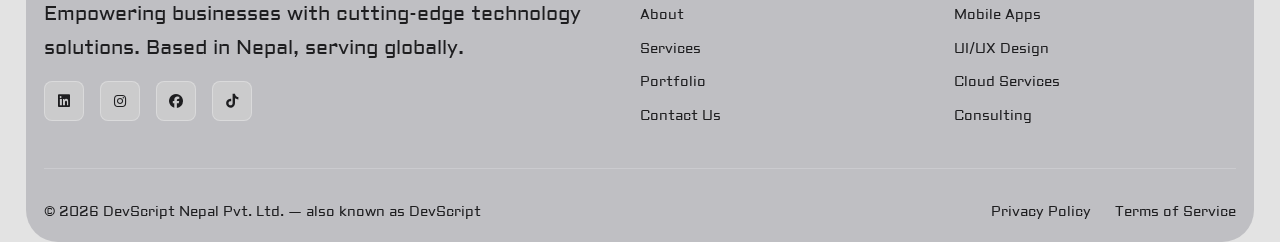
<file: service-web-development.html>
<!DOCTYPE html>
<html lang="en">
<head>
  <!-- ✅ Basic Setup -->
  <meta charset="UTF-8" />
  <meta name="viewport" content="width=device-width, initial-scale=1.0" />
  <meta http-equiv="X-UA-Compatible" content="IE=edge" />

  <!-- ✅ Title & Meta -->
  <title>Web Development in Nepal | Custom Websites & Web Apps - DevScript Nepal</title>
  <meta name="description" content="DevScript Nepal specializes in professional web development in Nepal. We create fast, SEO-optimized websites and custom web applications using React, Next.js, and Node.js to help your business grow online." />
  <meta name="keywords" content="web development Nepal, website design Nepal, custom web app Nepal, React development Nepal, Next.js Nepal, Node.js development Nepal, website company Nepal, DevScript Nepal" />
  <meta name="author" content="DevScript Nepal" />
  <meta name="robots" content="index, follow" />
  <link rel="canonical" href="https://devscriptnepal.com.np/service-web-development.html" />

  <!-- ✅ Open Graph / Facebook -->
  <meta property="og:type" content="website" />
  <meta property="og:title" content="Web Development in Nepal | Custom Websites & Web Apps - DevScript Nepal" />
  <meta property="og:description" content="We build custom websites and web apps in Nepal using React, Next.js, and Node.js — designed for performance, SEO, and scalability." />
  <meta property="og:url" content="https://devscriptnepal.com.np/service-web-development.html" />
  <meta property="og:image" content="https://devscriptnepal.com.np/assets/web-development-preview.jpg" />
  <meta property="og:site_name" content="DevScript Nepal" />

  <!-- ✅ Twitter Card -->
  <meta name="twitter:card" content="summary_large_image" />
  <meta name="twitter:title" content="Web Development in Nepal | Custom Websites & Web Apps - DevScript Nepal" />
  <meta name="twitter:description" content="Build responsive, high-performing, and SEO-optimized web applications with DevScript Nepal — React, Next.js & Node.js experts." />
  <meta name="twitter:image" content="https://devscriptnepal.com.np/assets/web-development-preview.jpg" />

  <!-- ✅ Favicon & Theme -->
  <link rel="icon" href="https://devscriptnepal.com.np/black_logo.png" type="image/png" />
  <meta name="theme-color" content="#0d1117" />

    <!-- ✅ Fonts & Styles -->
    <link rel="preconnect" href="https://fonts.googleapis.com">
    <link rel="preconnect" href="https://fonts.gstatic.com" crossorigin>
    <link href="https://fonts.googleapis.com/css2?family=Aldrich&display=swap" rel="stylesheet">

    <link rel="stylesheet" href="https://cdnjs.cloudflare.com/ajax/libs/font-awesome/6.5.0/css/all.min.css" />

    <!-- ✅ CSS Files -->
    <link rel="stylesheet" href="style.css" />
    <link rel="stylesheet" href="about.css" />
    <link rel="stylesheet" href="nav.css" />
    <link rel="stylesheet" href="contact.css" />
    <link rel="stylesheet" href="services.css" />

  <!-- ✅ Schema.org Structured Data -->
  <script type="application/ld+json">
  {
    "@context": "https://schema.org",
    "@graph": [
      {
        "@type": "Organization",
        "name": "DevScript Nepal",
        "url": "https://devscriptnepal.com.np/",
        "logo": "https://devscriptnepal.com.np/black_logo.png",
        "sameAs": [
          "https://www.facebook.com/profile.php?id=61582986553210",
          "https://www.instagram.com/devscriptnepal/",
          "https://www.linkedin.com/in/devscript-nepal-8b556b395/",
          "https://www.tiktok.com/@devscriptnepal"
        ]
      },
      {
        "@type": "Service",
        "serviceType": "Web Development",
        "provider": {
          "@type": "Organization",
          "name": "DevScript Nepal",
          "url": "https://devscriptnepal.com.np/"
        },
        "areaServed": {
          "@type": "Country",
          "name": "Nepal"
        },
        "description": "DevScript Nepal offers custom web development in Nepal — building responsive, SEO-optimized, and scalable web applications using React, Next.js, and Node.js.",
        "hasOfferCatalog": {
          "@type": "OfferCatalog",
          "name": "Web Development Services",
          "itemListElement": [
            { "@type": "Offer", "itemOffered": { "@type": "Service", "name": "Custom Website Development" } },
            { "@type": "Offer", "itemOffered": { "@type": "Service", "name": "Web Application Development" } },
            { "@type": "Offer", "itemOffered": { "@type": "Service", "name": "E-commerce Website Development" } },
            { "@type": "Offer", "itemOffered": { "@type": "Service", "name": "React / Next.js Development" } },
            { "@type": "Offer", "itemOffered": { "@type": "Service", "name": "Node.js Backend Development" } }
          ]
        }
      }
    ]
  }
  </script>
</head>

<body>
    <!-- Particle Background Canvas -->
    <canvas id="particleCanvas"></canvas>

    <!-- Navigation -->
<!-- NAVIGATION -->
<nav>
    <div class="nav-container">

        <!-- LOGO INSIDE NAVBAR -->
        <a href="index.html" class="logo">
            <img src="black_logo.png" alt="DevScript Nepal Logo" class="logo-img">
        </a>

        <!-- Navigation Links -->
        <ul class="nav-list" id="navList">
            <li><a href="index.html" class="nav-link">Home</a></li>
            <li><a href="about.html" class="nav-link">About</a></li>
            <li><a href="services.html" class="nav-link active">Services</a></li>
            <li><a href="blog.html" class="nav-link">Blog</a></li>
            <li><a href="contact.html" class="nav-link">Contact Us</a></li>
        </ul>

        <!-- Hamburger -->
        <button id="hamburger-btn">
            <span id="hamburger-icon">☰</span>
        </button>

    </div>
</nav>


    <!-- Page Header -->
    <section class="page-header">
        <div class="hero-gradient-1"></div>
        <div class="hero-gradient-2"></div>
        
        <div class="container">
            <div class="fade-in">
                <div class="icon-box" style="display: inline-block; margin-bottom: 1.5rem;">
                    <svg width="48" height="48" viewBox="0 0 24 24" fill="none" stroke="currentColor" stroke-width="2" style="color: var(--royal-blue);">
                        <polyline points="16 18 22 12 16 6"></polyline>
                        <polyline points="8 6 2 12 8 18"></polyline>
                    </svg>
                </div>
                <h1 class="page-title">
                    <span class="gradient-text">Web Development</span>
                </h1>
                <p class="page-description">
                    Custom web applications built with modern frameworks like React, Next.js, and Node.js 
                    for optimal performance and exceptional user experiences.
                </p>
            </div>
        </div>
    </section>

    <!-- Service Overview -->
    <section class="section-padding">
        <div class="container">
            <div class="about-grid">
                <div class="fade-left">
                    <div class="card">
                        <h2 class="card-title highlight">What We Offer</h2>
                        <p>
                            At DevScript Nepal, we specialize in crafting cutting-edge web applications that drive 
                            business growth and deliver exceptional user experiences. Our team of expert developers 
                            leverages the latest technologies and best practices to build scalable, secure, and 
                            high-performance solutions.
                        </p>
                        <p>
                            From single-page applications to complex enterprise systems, we have the expertise to 
                            bring your vision to life. We focus on clean code, modern architecture, and seamless 
                            integration to ensure your web application stands out in today's competitive landscape.
                        </p>
                        <p>
                            Whether you need an e-commerce platform, a SaaS application, or a corporate website, 
                            we deliver solutions that are not just functional, but extraordinary.
                        </p>
                    </div>
                </div>

                <div class="fade-right">
                    <div class="card">
                        <h3 class="card-title" style="color: var(--royal-blue);">Key Features</h3>
                        <ul class="service-features">
                            <li>Responsive & Mobile-First Design</li>
                            <li>Progressive Web Apps (PWA)</li>
                            <li>SEO Optimization</li>
                            <li>Real-Time Data Integration</li>
                            <li>API Development & Integration</li>
                            <li>Content Management Systems</li>
                            <li>E-Commerce Solutions</li>
                            <li>Custom Dashboard & Analytics</li>
                            <li>Third-Party Integrations</li>
                            <li>Cloud Deployment</li>
                        </ul>
                    </div>
                </div>
            </div>
        </div>
    </section>

    <!-- Technologies -->
    <section class="section-padding" style="background: linear-gradient(to bottom, transparent, rgba(10, 14, 26, 0.5), transparent);">
        <div class="container">
            <div class="section-header fade-in">
                <h2 class="section-title">Technologies We <span class="highlight">Master</span></h2>
                <div class="section-divider"></div>
                <p class="section-description">
                    We work with the most advanced and reliable technologies in the industry
                </p>
            </div>

            <div class="info-grid">
                <div class="info-card fade-up">
                    <svg width="48" height="48" viewBox="0 0 24 24" fill="none" stroke="currentColor" stroke-width="2">
                        <path d="M4.5 16.5c-1.5 1.26-2 5-2 5s3.74-.5 5-2c.71-.84.7-2.13-.09-2.91a2.18 2.18 0 0 0-2.91-.09z"></path>
                        <path d="m12 15-3-3a22 22 0 0 1 2-3.95A12.88 12.88 0 0 1 22 2c0 2.72-.78 7.5-6 11a22.35 22.35 0 0 1-4 2z"></path>
                        <path d="M9 12H4s.55-3.03 2-4c1.62-1.08 5 0 5 0"></path>
                        <path d="M12 15v5s3.03-.55 4-2c1.08-1.62 0-5 0-5"></path>
                    </svg>
                    <h3>Frontend</h3>
                    <p>React, Next.js, Vue.js, Angular, TypeScript, Tailwind CSS</p>
                </div>

                <div class="info-card fade-up">
                    <svg width="48" height="48" viewBox="0 0 24 24" fill="none" stroke="currentColor" stroke-width="2">
                        <rect x="2" y="3" width="20" height="14" rx="2" ry="2"></rect>
                        <line x1="8" y1="21" x2="16" y2="21"></line>
                        <line x1="12" y1="17" x2="12" y2="21"></line>
                    </svg>
                    <h3>Backend</h3>
                    <p>Node.js, Express, Python, Django, GraphQL, REST APIs</p>
                </div>

                <div class="info-card fade-up">
                    <svg width="48" height="48" viewBox="0 0 24 24" fill="none" stroke="currentColor" stroke-width="2">
                        <ellipse cx="12" cy="5" rx="9" ry="3"></ellipse>
                        <path d="M21 12c0 1.66-4 3-9 3s-9-1.34-9-3"></path>
                        <path d="M3 5v14c0 1.66 4 3 9 3s9-1.34 9-3V5"></path>
                    </svg>
                    <h3>Database</h3>
                    <p>MongoDB, PostgreSQL, MySQL, Firebase, Redis</p>
                </div>
            </div>
        </div>
    </section>

    <!-- Use Cases -->
    <section class="section-padding">
        <div class="container">
            <div class="section-header fade-in">
                <h2 class="section-title">Perfect For <span class="highlight">Your Needs</span></h2>
                <div class="section-divider"></div>
            </div>

            <div class="features-grid">
                <div class="feature-card fade-up">
                    <svg width="32" height="32" viewBox="0 0 24 24" fill="none" stroke="currentColor" stroke-width="2">
                        <circle cx="9" cy="21" r="1"></circle>
                        <circle cx="20" cy="21" r="1"></circle>
                        <path d="M1 1h4l2.68 13.39a2 2 0 0 0 2 1.61h9.72a2 2 0 0 0 2-1.61L23 6H6"></path>
                    </svg>
                    <h4>E-Commerce Platforms</h4>
                    <p>Build powerful online stores with secure payment integration and inventory management.</p>
                </div>

                <div class="feature-card fade-up">
                    <svg width="32" height="32" viewBox="0 0 24 24" fill="none" stroke="currentColor" stroke-width="2">
                        <path d="M18 20V10"></path>
                        <path d="M12 20V4"></path>
                        <path d="M6 20v-6"></path>
                    </svg>
                    <h4>SaaS Applications</h4>
                    <p>Scalable cloud-based software solutions with subscription management and analytics.</p>
                </div>

                <div class="feature-card fade-up">
                    <svg width="32" height="32" viewBox="0 0 24 24" fill="none" stroke="currentColor" stroke-width="2">
                        <rect x="3" y="3" width="18" height="18" rx="2" ry="2"></rect>
                        <line x1="3" y1="9" x2="21" y2="9"></line>
                        <line x1="9" y1="21" x2="9" y2="9"></line>
                    </svg>
                    <h4>Corporate Websites</h4>
                    <p>Professional websites that establish your brand and showcase your business excellence.</p>
                </div>

                <div class="feature-card fade-up">
                    <svg width="32" height="32" viewBox="0 0 24 24" fill="none" stroke="currentColor" stroke-width="2">
                        <path d="M14.5 10c-.83 0-1.5-.67-1.5-1.5v-5c0-.83.67-1.5 1.5-1.5s1.5.67 1.5 1.5v5c0 .83-.67 1.5-1.5 1.5z"></path>
                        <path d="M20.5 10H19V8.5c0-.83.67-1.5 1.5-1.5s1.5.67 1.5 1.5-.67 1.5-1.5 1.5z"></path>
                        <path d="M9.5 14c.83 0 1.5.67 1.5 1.5v5c0 .83-.67 1.5-1.5 1.5S8 21.33 8 20.5v-5c0-.83.67-1.5 1.5-1.5z"></path>
                        <path d="M3.5 14H5v1.5c0 .83-.67 1.5-1.5 1.5S2 16.33 2 15.5 2.67 14 3.5 14z"></path>
                        <path d="M14 14.5c0-.83.67-1.5 1.5-1.5h5c.83 0 1.5.67 1.5 1.5s-.67 1.5-1.5 1.5h-5c-.83 0-1.5-.67-1.5-1.5z"></path>
                        <path d="M15.5 19H14v1.5c0 .83.67 1.5 1.5 1.5s1.5-.67 1.5-1.5-.67-1.5-1.5-1.5z"></path>
                        <path d="M10 9.5C10 8.67 9.33 8 8.5 8h-5C2.67 8 2 8.67 2 9.5S2.67 11 3.5 11h5c.83 0 1.5-.67 1.5-1.5z"></path>
                        <path d="M8.5 5H10V3.5C10 2.67 9.33 2 8.5 2S7 2.67 7 3.5 7.67 5 8.5 5z"></path>
                    </svg>
                    <h4>Custom Portals</h4>
                    <p>Tailored web portals for internal business operations and client management.</p>
                </div>
            </div>
        </div>
    </section>

    <!-- CTA Section -->
    <section class="section-padding">
        <div class="container">
            <div class="section-cta fade-in">
                <h2>Ready to Build Your <span class="highlight">Web Application?</span></h2>
                <p>Let's discuss your project requirements and create something amazing together.</p>
                <div style="display: flex; gap: 1rem; justify-content: center; flex-wrap: wrap; margin-top: 2rem;">
                    <a href="index.html#contact" class="btn-primary">
                        Start Your Project
                        <svg width="20" height="20" viewBox="0 0 24 24" fill="none" stroke="currentColor" stroke-width="2">
                            <line x1="5" y1="12" x2="19" y2="12"></line>
                            <polyline points="12 5 19 12 12 19"></polyline>
                        </svg>
                    </a>
                    <a href="index.html#services" class="btn-secondary">View All Services</a>
                </div>
            </div>
        </div>
    </section>


    <!-- Footer -->
    <footer class="footer">
        <div class="container">
            <div class="footer-grid">
                <!-- Company Info -->
                <div class="footer-company">
                    <div class="footer-logo">
                        <div class="logo-icon">
                            <span><img src="black_logo.png" alt="DevScript Nepal Logo" class="logo-img"></span>
                        </div>
                        <span class="logo-text"></span>
                    </div>
                    <p>
                        Empowering businesses with cutting-edge technology solutions. 
                        Based in Nepal, serving globally.
                    </p>
                    <div class="footer-social">
                                <a href="https://www.linkedin.com/in/devscript-nepal-8b556b395/" class="social-link" aria-label="LinkedIn" target="_blank">
                                    <i class="fab fa-linkedin"></i>
                                </a>
                                <a href="https://www.instagram.com/devscriptnepal/" class="social-link" aria-label="Instagram" target="_blank">
                                    <i class="fab fa-instagram"></i>
                                </a>
                                <a href="https://www.facebook.com/profile.php?id=61582986553210" class="social-link" aria-label="Facebook" target="_blank">
                                    <i class="fab fa-facebook"></i>
                                </a>
                                <a href="https://www.tiktok.com/@devscriptnepal" class="social-link" aria-label="TikTok" target="_blank">
                                    <i class="fab fa-tiktok"></i>
                                </a>
                    </div>
                </div>

                <!-- Quick Links -->
                <div class="footer-links">
                    <h4>Quick Links</h4>
                    <ul>
                        <li><a href="index.html">Home</a></li>
                        <li><a href="about.html">About</a></li>
                        <li><a href="services.html">Services</a></li>
                        <li><a href="portfolio.html">Portfolio</a></li>
                        <li><a href="contact.html">Contact Us</a></li>
                    </ul>
                </div>

                <!-- Services -->
                <div class="footer-links">
                    <h4>Services</h4>
                    <ul>
                        <li><a href="services.html">Web Development</a></li>
                        <li><a href="services.html">Mobile Apps</a></li>
                        <li><a href="services.html">UI/UX Design</a></li>
                        <li><a href="services.html">Cloud Services</a></li>
                        <li><a href="services.html">Consulting</a></li>
                    </ul>
                </div>
            </div>

            <!-- Bottom Bar -->
            <div class="footer-bottom">
                <p>© <span id="currentYear"></span> DevScript Nepal Pvt. Ltd. — also known as DevScript</p>
                <div class="footer-bottom-links">
                    <a href="#">Privacy Policy</a>
                    <a href="#">Terms of Service</a>
                </div>
            </div>
        </div>
    </footer>

    <!-- Scroll to Top Button -->
    <button id="scrollToTop" class="scroll-to-top">
        <svg width="24" height="24" viewBox="0 0 24 24" fill="none" stroke="currentColor" stroke-width="2">
            <line x1="12" y1="19" x2="12" y2="5"></line>
            <polyline points="5 12 12 5 19 12"></polyline>
        </svg>
    </button>
        <!-- WhatsApp Button -->
    <a href="https://wa.me/9779765224252" target="_blank" id="whatsappButton" class="whatsapp-button" aria-label="Chat on WhatsApp">
        <svg xmlns="http://www.w3.org/2000/svg" width="24" height="24" fill="currentColor" viewBox="0 0 24 24">
            <path d="M12 0C5.372 0 0 5.373 0 12c0 2.12.554 4.112 1.515 5.845L0 24l6.316-1.658A11.94 11.94 0 0 0 12 24c6.628 0 12-5.372 12-12S18.628 0 12 0Zm0 21.818a9.764 9.764 0 0 1-4.988-1.369l-.357-.21-3.754.985 1.004-3.658-.233-.376A9.76 9.76 0 0 1 2.182 12c0-5.43 4.387-9.818 9.818-9.818S21.818 6.57 21.818 12 17.43 21.818 12 21.818Zm5.5-7.362c-.302-.151-1.786-.88-2.064-.981-.277-.1-.479-.151-.681.151-.201.302-.782.981-.958 1.182-.176.202-.353.227-.655.076-.302-.151-1.276-.47-2.432-1.497-.899-.802-1.505-1.79-1.681-2.092-.176-.302-.019-.465.133-.616.136-.135.302-.353.453-.529.151-.176.201-.302.302-.504.1-.201.05-.378-.025-.529-.075-.151-.681-1.64-.934-2.242-.246-.591-.497-.511-.681-.521l-.581-.01c-.201 0-.529.076-.806.378-.277.302-1.06 1.035-1.06 2.525 0 1.49 1.086 2.93 1.238 3.132.151.201 2.137 3.263 5.178 4.573.725.313 1.29.5 1.73.64.727.232 1.388.2 1.91.121.583-.086 1.786-.728 2.038-1.43.252-.704.252-1.306.176-1.43-.075-.126-.277-.202-.579-.353Z"/>
        </svg>
    </a>



    </a>

    <script src="script.js"></script>
</body>
</html>
</file>
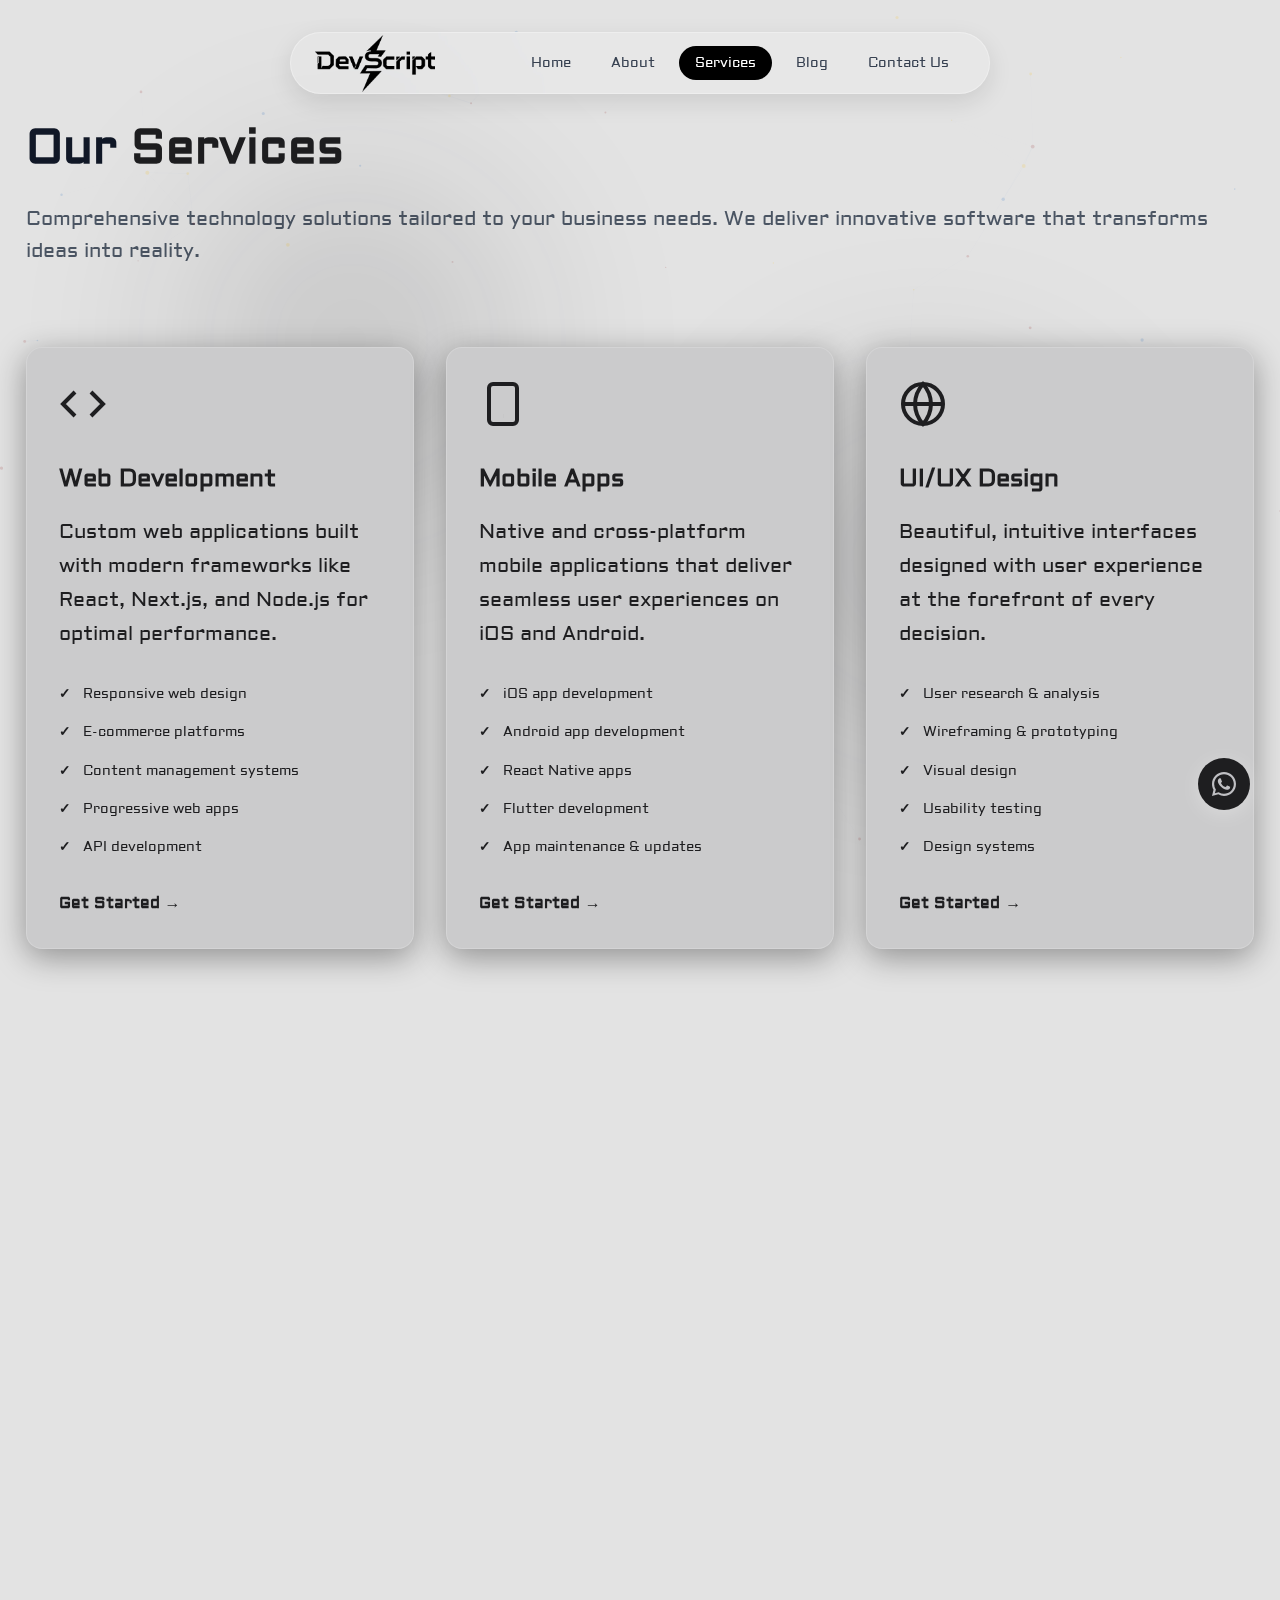
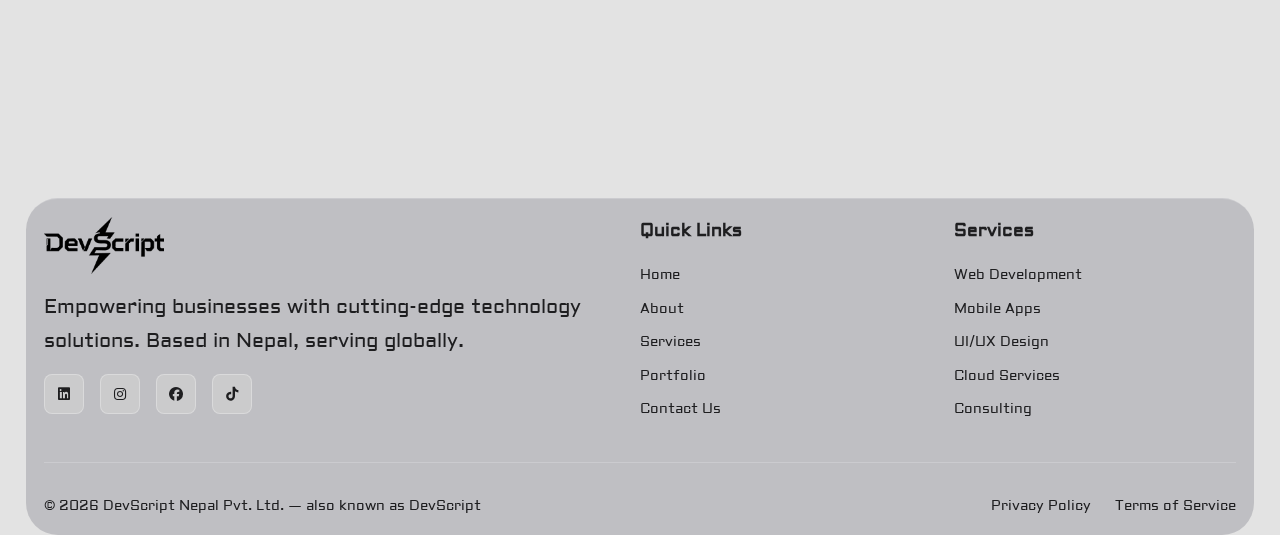
<file: services.html>
<!DOCTYPE html>
<html lang="en">
<head>
  <!-- ✅ Basic Setup -->
  <meta charset="UTF-8" />
  <meta name="viewport" content="width=device-width, initial-scale=1.0" />

  <title>IT Services in Nepal | Web, App & Software Solutions - DevScript Nepal</title>
  <meta name="description" content="Discover professional IT services in Nepal — from web and mobile app development to UI/UX design, cloud solutions, and software consulting with DevScript Nepal." />
  <meta name="keywords" content="IT services Nepal, web development Nepal, app development Nepal, software company Nepal, UI/UX design Nepal, cloud services Nepal, DevScript Nepal" />
  <meta name="author" content="DevScript Nepal" />
  <meta name="robots" content="index, follow, max-snippet:-1, max-image-preview:large, max-video-preview:-1" />
  <link rel="canonical" href="https://devscriptnepal.com.np/services.html" />

  <!-- ✅ Open Graph / Facebook -->
  <meta property="og:type" content="website" />
  <meta property="og:title" content="IT Services in Nepal | Web, App & Software Solutions - DevScript Nepal" />
  <meta property="og:description" content="Explore DevScript Nepal’s full range of IT services — web design, app development, UI/UX design, and digital solutions for your business success." />
  <meta property="og:url" content="https://devscriptnepal.com.np/services.html" />
  <meta property="og:image" content="https://devscriptnepal.com.np/assets/services-preview.jpg" />
  <meta property="og:site_name" content="DevScript Nepal" />

  <!-- ✅ Twitter Card -->
  <meta name="twitter:card" content="summary_large_image" />
  <meta name="twitter:title" content="IT Services in Nepal | Web, App & Software Solutions - DevScript Nepal" />
  <meta name="twitter:description" content="Comprehensive IT services including web, app, and cloud solutions designed to grow your business — DevScript Nepal." />
  <meta name="twitter:image" content="https://devscriptnepal.com.np/assets/services-preview.jpg" />

  <!-- ✅ Favicon -->
  <link rel="icon" type="image/png" href="https://devscriptnepal.com.np/black_logo.png" />

    <!-- ✅ Fonts & Styles -->
    <link rel="preconnect" href="https://fonts.googleapis.com">
    <link rel="preconnect" href="https://fonts.gstatic.com" crossorigin>
    <link href="https://fonts.googleapis.com/css2?family=Aldrich&display=swap" rel="stylesheet">

    <link rel="stylesheet" href="https://cdnjs.cloudflare.com/ajax/libs/font-awesome/6.5.0/css/all.min.css" />

    <!-- ✅ CSS Files -->
    <link rel="stylesheet" href="style.css" />
    <link rel="stylesheet" href="about.css" />
    <link rel="stylesheet" href="nav.css" />
    <link rel="stylesheet" href="contact.css" />
    <link rel="stylesheet" href="services.css" />

  <!-- ✅ Schema.org: Organization & Service -->
    <script type="application/ld+json">
    {
    "@context": "https://schema.org",
    "@type": "Organization",
    "name": "DevScript Nepal Pvt. Ltd.",
    "url": "https://devscriptnepal.com.np/",
    "logo": "https://devscriptnepal.com.np/black_logo.png",
    "description": "DevScript Nepal Pvt. Ltd. provides expert web, app, and software development, UI/UX design, cloud, database, and cybersecurity services in Nepal.",
    "contactPoint": {
        "@type": "ContactPoint",
        "contactType": "Customer Support",
        "email": "info@devscriptnepal.com.np",
        "url": "https://devscriptnepal.com.np/contact.html"
    },
    "sameAs": [
        "https://www.facebook.com/profile.php?id=61582986553210",
        "https://www.instagram.com/devscriptnepal/",
        "https://www.linkedin.com/in/devscript-nepal-8b556b395/",
        "https://www.tiktok.com/@devscriptnepal"
    ],
    "hasOfferCatalog": {
        "@type": "OfferCatalog",
        "name": "IT Services Offered by DevScript Nepal",
        "itemListElement": [
        {
            "@type": "Offer",
            "itemOffered": {
            "@type": "Service",
            "name": "Web Development",
            "url": "https://devscriptnepal.com.np/service-web-development.html",
            "description": "Custom web development and web application solutions using React, Next.js, and Node.js."
            }
        },
        {
            "@type": "Offer",
            "itemOffered": {
            "@type": "Service",
            "name": "Mobile App Development",
            "url": "https://devscriptnepal.com.np/service-mobile-apps.html",
            "description": "Android, iOS, and cross-platform app development for startups and businesses."
            }
        },
        {
            "@type": "Offer",
            "itemOffered": {
            "@type": "Service",
            "name": "UI/UX Design",
            "url": "https://devscriptnepal.com.np/service-uiux-design.html",
            "description": "Creative and user-focused UI/UX design for web and mobile applications."
            }
        },
        {
            "@type": "Offer",
            "itemOffered": {
            "@type": "Service",
            "name": "Database Solutions",
            "url": "https://devscriptnepal.com.np/service-database.html",
            "description": "SQL and NoSQL database design, optimization, and management services."
            }
        },
        {
            "@type": "Offer",
            "itemOffered": {
            "@type": "Service",
            "name": "Cybersecurity Services",
            "url": "https://devscriptnepal.com.np/service-cybersecurity.html",
            "description": "Penetration testing, network protection, and cyber risk management solutions."
            }
        }
        ]
    }
    }
    </script>

</head>


<body>
    <!-- Particle Background Canvas -->
    <canvas id="particleCanvas"></canvas>
<!-- NAVIGATION -->
<nav>
    <div class="nav-container">

        <!-- LOGO INSIDE NAVBAR -->
        <a href="index.html" class="logo">
            <img src="black_logo.png" alt="DevScript Nepal Logo" class="logo-img">
        </a>

        <!-- Navigation Links -->
        <ul class="nav-list" id="navList">
            <li><a href="index.html" class="nav-link">Home</a></li>
            <li><a href="about.html" class="nav-link">About</a></li>
            <li><a href="services.html" class="nav-link active">Services</a></li>
            <li><a href="blog.html" class="nav-link">Blog</a></li>
            <li><a href="contact.html" class="nav-link">Contact Us</a></li>
        </ul>

        <!-- Hamburger -->
        <button id="hamburger-btn">
            <span id="hamburger-icon">☰</span>
        </button>

    </div>
</nav>



    <!-- Page Header -->
    <section class="page-header">
        <div class="hero-gradient-1"></div>
        <div class="hero-gradient-2"></div>
        <div class="container">
            <h1 class="page-title fade-in">Our <span class="highlight">Services</span></h1>
            <p class="page-description fade-in">Comprehensive technology solutions tailored to your business needs. We deliver innovative software that transforms ideas into reality.</p>
        </div>
    </section>

    
    <!-- Services Section -->
    <section class="services-section section-padding">
        <div class="container">
            <div class="services-grid">
                <!-- Service 1 -->
                <div class="service-card fade-up">
                    <div class="card">
                        <svg class="service-icon blue" width="48" height="48" viewBox="0 0 24 24" fill="none" stroke="currentColor" stroke-width="2">
                            <polyline points="16 18 22 12 16 6"></polyline>
                            <polyline points="8 6 2 12 8 18"></polyline>
                        </svg>
                        <h3>Web Development</h3>
                        <p>Custom web applications built with modern frameworks like React, Next.js, and Node.js for optimal performance.</p>
                        <ul class="service-features">
                            <li>Responsive web design</li>
                            <li>E-commerce platforms</li>
                            <li>Content management systems</li>
                            <li>Progressive web apps</li>
                            <li>API development</li>
                        </ul>
                        <div class="service-link">
                            <a href="service-web-development.html" class="service-btn">
                                <span>Get Started</span>
                                <span>→</span>
                            </a>
                        </div>
                    </div>
                </div>

                <!-- Service 2 -->
                <div class="service-card fade-up">
                    <div class="card">
                        <svg class="service-icon gold" width="48" height="48" viewBox="0 0 24 24" fill="none" stroke="currentColor" stroke-width="2">
                            <rect x="5" y="2" width="14" height="20" rx="2" ry="2"></rect>
                            <line x1="12" y1="18" x2="12.01" y2="18"></line>
                        </svg>
                        <h3>Mobile Apps</h3>
                        <p>Native and cross-platform mobile applications that deliver seamless user experiences on iOS and Android.</p>
                        <ul class="service-features">
                            <li>iOS app development</li>
                            <li>Android app development</li>
                            <li>React Native apps</li>
                            <li>Flutter development</li>
                            <li>App maintenance & updates</li>
                        </ul>
                        <div class="service-link">
                            <a href="service-mobile-apps.html" class="service-btn">
                                <span>Get Started</span>
                                <span>→</span>
                            </a>
                        </div>
                    </div>
                </div>

                <!-- Service 3 -->
                <div class="service-card fade-up">
                    <div class="card">
                        <svg class="service-icon blue" width="48" height="48" viewBox="0 0 24 24" fill="none" stroke="currentColor" stroke-width="2">
                            <circle cx="12" cy="12" r="10"></circle>
                            <line x1="2" y1="12" x2="22" y2="12"></line>
                            <path d="M12 2a15.3 15.3 0 0 1 4 10 15.3 15.3 0 0 1-4 10 15.3 15.3 0 0 1-4-10 15.3 15.3 0 0 1 4-10z"></path>
                        </svg>
                        <h3>UI/UX Design</h3>
                        <p>Beautiful, intuitive interfaces designed with user experience at the forefront of every decision.</p>
                        <ul class="service-features">
                            <li>User research & analysis</li>
                            <li>Wireframing & prototyping</li>
                            <li>Visual design</li>
                            <li>Usability testing</li>
                            <li>Design systems</li>
                        </ul>
                        <div class="service-link">
                            <a href="service-uiux-design.html" class="service-btn">
                                <span>Get Started</span>
                                <span>→</span>
                            </a>
                        </div>
                    </div>
                </div>

                <!-- Service 4 -->
                <div class="service-card fade-up">
                    <div class="card">
                        <svg class="service-icon red" width="48" height="48" viewBox="0 0 24 24" fill="none" stroke="currentColor" stroke-width="2">
                            <ellipse cx="12" cy="5" rx="9" ry="3"></ellipse>
                            <path d="M21 12c0 1.66-4 3-9 3s-9-1.34-9-3"></path>
                            <path d="M3 5v14c0 1.66 4 3 9 3s9-1.34 9-3V5"></path>
                        </svg>
                        <h3>Database Solutions</h3>
                        <p>Scalable database architecture and optimization for efficient data management and retrieval.</p>
                        <ul class="service-features">
                            <li>Database design</li>
                            <li>SQL & NoSQL databases</li>
                            <li>Performance optimization</li>
                            <li>Data migration</li>
                            <li>Backup & recovery</li>
                        </ul>
                        <div class="service-link">
                            <a href="service-database-solutions.html" class="service-btn">
                                <span>Get Started</span>
                                <span>→</span>
                            </a>
                        </div>
                    </div>
                </div>

                <!-- Service 5 -->
                <div class="service-card fade-up">
                    <div class="card">
                        <svg class="service-icon blue" width="48" height="48" viewBox="0 0 24 24" fill="none" stroke="currentColor" stroke-width="2">
                            <path d="M18 10h-1.26A8 8 0 1 0 9 20h9a5 5 0 0 0 0-10z"></path>
                        </svg>
                        <h3>Cloud Services</h3>
                        <p>Cloud infrastructure setup, migration, and management on AWS, Azure, and Google Cloud Platform.</p>
                        <ul class="service-features">
                            <li>Cloud architecture</li>
                            <li>Migration services</li>
                            <li>DevOps & CI/CD</li>
                            <li>Cloud security</li>
                            <li>Cost optimization</li>
                        </ul>
                        <div class="service-link">
                            <a href="service-cloud-services.html" class="service-btn">
                                <span>Get Started</span>
                                <span>→</span>
                            </a>
                        </div>
                    </div>
                </div>

                <!-- Service 6 -->
                <div class="service-card fade-up">
                    <div class="card">
                        <svg class="service-icon gold" width="48" height="48" viewBox="0 0 24 24" fill="none" stroke="currentColor" stroke-width="2">
                            <path d="M12 22s8-4 8-10V5l-8-3-8 3v7c0 6 8 10 8 10z"></path>
                        </svg>
                        <h3>Cybersecurity</h3>
                        <p>Comprehensive security solutions to protect your applications and data from cyber threats.</p>
                        <ul class="service-features">
                            <li>Security audits</li>
                            <li>Penetration testing</li>
                            <li>SSL/TLS certificates</li>
                            <li>Security monitoring</li>
                            <li>Compliance consulting</li>
                        </ul>
                        <div class="service-link">
                            <a href="service-cybersecurity.html" class="service-btn">
                                <span>Get Started</span>
                                <span>→</span>
                            </a>
                        </div>
                    </div>
                </div>
            </div>

            <!-- CTA -->
            <div class="services-cta fade-in">
                <p>Don't see what you're looking for? We offer custom solutions too.</p>
                <a href="contact.html" class="btn-primary">Get Custom Solution</a>
            </div>
        </div>
    </section>


    <!-- Footer -->
    <footer class="footer">
        <div class="container">
            <div class="footer-grid">
                <!-- Company Info -->
                <div class="footer-company">
                    <div class="footer-logo">
                        <div class="logo-icon">
                            <span>                        <img src="black_logo.png" alt="DevScript Nepal Logo" class="logo-img"></span>
                        </div>
                        <span class="logo-text"></span>
                    </div>
                    <p>
                        Empowering businesses with cutting-edge technology solutions. 
                        Based in Nepal, serving globally.
                    </p>
                    <div class="footer-social">
                                <a href="https://www.linkedin.com/in/devscript-nepal-8b556b395/" class="social-link" aria-label="LinkedIn" target="_blank">
                                    <i class="fab fa-linkedin"></i>
                                </a>
                                <a href="https://www.instagram.com/devscriptnepal/" class="social-link" aria-label="Instagram" target="_blank">
                                    <i class="fab fa-instagram"></i>
                                </a>
                                <a href="https://www.facebook.com/profile.php?id=61582986553210" class="social-link" aria-label="Facebook" target="_blank">
                                    <i class="fab fa-facebook"></i>
                                </a>
                                <a href="https://www.tiktok.com/@devscriptnepal" class="social-link" aria-label="TikTok" target="_blank">
                                    <i class="fab fa-tiktok"></i>
                                </a>
                    </div>
                </div>

                <!-- Quick Links -->
                <div class="footer-links">
                    <h4>Quick Links</h4>
                    <ul>
                        <li><a href="index.html">Home</a></li>
                        <li><a href="about.html">About</a></li>
                        <li><a href="services.html">Services</a></li>
                        <li><a href="portfolio.html">Portfolio</a></li>
                        <li><a href="contact.html">Contact Us</a></li>
                    </ul>
                </div>

                <!-- Services -->
                <div class="footer-links">
                    <h4>Services</h4>
                    <ul>
                        <li><a href="services.html">Web Development</a></li>
                        <li><a href="services.html">Mobile Apps</a></li>
                        <li><a href="services.html">UI/UX Design</a></li>
                        <li><a href="services.html">Cloud Services</a></li>
                        <li><a href="services.html">Consulting</a></li>
                    </ul>
                </div>
            </div>

            <!-- Bottom Bar -->
            <div class="footer-bottom">
                <p>© <span id="currentYear"></span> DevScript Nepal Pvt. Ltd. — also known as DevScript</p>
                <div class="footer-bottom-links">
                    <a href="#">Privacy Policy</a>
                    <a href="#">Terms of Service</a>
                </div>
            </div>
        </div>
    </footer>

    <!-- Scroll to Top Button -->
    <button id="scrollToTop" class="scroll-to-top">
        <svg width="24" height="24" viewBox="0 0 24 24" fill="none" stroke="currentColor" stroke-width="2">
            <line x1="12" y1="19" x2="12" y2="5"></line>
            <polyline points="5 12 12 5 19 12"></polyline>
        </svg>
    </button>
        <!-- WhatsApp Button -->
    <a href="https://wa.me/9779765224252" target="_blank" id="whatsappButton" class="whatsapp-button" aria-label="Chat on WhatsApp">
        <svg xmlns="http://www.w3.org/2000/svg" width="24" height="24" fill="currentColor" viewBox="0 0 24 24">
            <path d="M12 0C5.372 0 0 5.373 0 12c0 2.12.554 4.112 1.515 5.845L0 24l6.316-1.658A11.94 11.94 0 0 0 12 24c6.628 0 12-5.372 12-12S18.628 0 12 0Zm0 21.818a9.764 9.764 0 0 1-4.988-1.369l-.357-.21-3.754.985 1.004-3.658-.233-.376A9.76 9.76 0 0 1 2.182 12c0-5.43 4.387-9.818 9.818-9.818S21.818 6.57 21.818 12 17.43 21.818 12 21.818Zm5.5-7.362c-.302-.151-1.786-.88-2.064-.981-.277-.1-.479-.151-.681.151-.201.302-.782.981-.958 1.182-.176.202-.353.227-.655.076-.302-.151-1.276-.47-2.432-1.497-.899-.802-1.505-1.79-1.681-2.092-.176-.302-.019-.465.133-.616.136-.135.302-.353.453-.529.151-.176.201-.302.302-.504.1-.201.05-.378-.025-.529-.075-.151-.681-1.64-.934-2.242-.246-.591-.497-.511-.681-.521l-.581-.01c-.201 0-.529.076-.806.378-.277.302-1.06 1.035-1.06 2.525 0 1.49 1.086 2.93 1.238 3.132.151.201 2.137 3.263 5.178 4.573.725.313 1.29.5 1.73.64.727.232 1.388.2 1.91.121.583-.086 1.786-.728 2.038-1.43.252-.704.252-1.306.176-1.43-.075-.126-.277-.202-.579-.353Z"/>
        </svg>
    </a>



    <script src="script.js"></script>
</body>
</html>
</file>
<file: about.css>
.about-grid {
    display: grid;
    grid-template-columns: 1fr;
    gap: 2rem;
    margin-bottom: 4rem;
}

.card-title {
    font-size: 1.875rem;
    margin-bottom: 1.5rem;
    color: var(--pure-white);
}

.about-story p {
    color: var(--light-gray);
    margin-bottom: 1rem;
    line-height: 1.7;
}

.features-grid {
    display: grid;
    grid-template-columns: repeat(2, 1fr);
    gap: 1rem;
}

.feature-card {
    padding: 1.5rem;
    cursor: pointer;
}

.feature-card:hover {
    border-color: rgba(255, 255, 255, 0.4);
    box-shadow: 
        0 5px 20px rgba(255, 255, 255, 0.2),
        0 0 30px rgba(255, 255, 255, 0.1);
    transform: scale(1.05);
}

.feature-card svg {
    color: var(--pure-white);
    margin-bottom: 1rem;
    transition: transform 0.3s ease;
}

.feature-card:hover svg {
    transform: scale(1.1);
}

.feature-card h4 {
    font-size: 1.125rem;
    margin-bottom: 0.5rem;
    transition: color 0.3s ease;
    color: var(--pure-white);
}

.feature-card:hover h4 {
    color: var(--light-gray);
}

.feature-card p {
    font-size: 0.875rem;
    color: var(--medium-gray);
    line-height: 1.6;
}

.vision-mission-grid {
    display: grid;
    grid-template-columns: 1fr;
    gap: 2rem;
}

.vision-card:hover,
.mission-card:hover {
    border-color: rgba(255, 255, 255, 0.4);
}

.vision-card .card-title,
.mission-card .card-title {
    color: var(--pure-white);
}

.vision-mission-grid p {
    color: var(--light-gray);
    line-height: 1.7;
}
</file>
<file: nav.css>
/* LOGO STYLES */
.logo {
    display: flex;
    align-items: center;
    gap: 0.5rem;
    text-decoration: none;
    color: inherit;
}
.logo-img {
    width: 90px;
    transition: width 0.3s ease, transform 0.3s ease;
}

/* NAV WRAPPER */
nav {
    position: fixed;
    top: 2rem;
    left: 50%;
    transform: translateX(-50%);
    width: 95%;  /* wider pill navbar */
    max-width: 700px;
    z-index: 1000;
}
.nav-container {
    background: rgba(255, 255, 255, 0.15); /* more transparent */
    backdrop-filter: blur(32px) saturate(180%); /* stronger blur + slight saturation */
    border-radius: 60px; 
    padding: 0.1rem 1.5rem;
    display: flex;
    align-items: center;
    gap: 1rem;
    justify-content: space-between;

    /* subtle glass border/glow */
    border: 1px solid rgba(255, 255, 255, 0.3);

    /* drop shadow */
    box-shadow: 0 8px 25px rgba(0,0,0,0.1);

    /* smooth entrance */
    animation: fadeIn 0.6s ease forwards;
}



/* ANIMATIONS */
@keyframes fadeIn {
    from { opacity: 0; transform: translateY(-15px); }
    to { opacity: 1; transform: translateY(0); }
}

/* NAV LIST */
.nav-list {
    list-style: none;
    display: flex;
    gap: 0.5rem;
    justify-content: center;
}
.nav-list li:last-child { margin-right: 0; } /* remove extra space */
.nav-link {
    text-decoration: none;
    padding: 0.5rem 1rem;
    border-radius: 50px;
    font-size: 0.9rem;
    color: #374151;
    transition: 0.3s;
    white-space: nowrap;
}
.nav-link:hover { color: black; }
.nav-link.active { background: black; color: white; }

/* HAMBURGER */
#hamburger-btn {
    display: none;
    background: none;
    border: none;
    font-size: 1.8rem;
    cursor: pointer;
    color: black;
    transition: 0.3s ease;
}

/* MAIN CONTENT */
main {
    display: flex;
    justify-content: center;
    align-items: center;
    padding: 2rem;
    min-height: 100vh;
    text-align: center;
}
h1 { font-size: 3rem; color: #111827; margin-bottom: 1rem; }
p { font-size: 1.25rem; color: #4b5563; }

/* -------------------------------
   MOBILE RESPONSIVE
---------------------------------*/
@media (max-width: 768px) {
    /* Hamburger button visible */
    #hamburger-btn { display: block; }

    /* Nav list full-screen vertical menu */
    .nav-list {
        display: none;
        flex-direction: column;
        position: fixed;
        top: 0;
        left: 0;
        width: 100%;
        padding: 6rem 2rem;
        background: rgba(255,255,255,0.97);
        backdrop-filter: blur(15px);
        min-height: 100vh;
        gap: 1.2rem;
        z-index: 999;
        animation: menuFade 0.3s ease forwards;
    }
    .nav-list.active { display: flex; }
    .nav-link {
        padding: 1rem 0;
        font-size: 1.2rem;
        width: 100%;
        text-align: center;
    }
}

@keyframes menuFade {
    from { opacity: 0; transform: scale(0.95); }
    to { opacity: 1; transform: scale(1); }
}


































/* ===== FOOTER ===== */



.footer {
    background: #BFBFC3;
    border-top: 1px solid rgba(255, 255, 255, 0.2);
    padding-top: 3rem;
    padding-bottom: 1rem;
    border-radius: 32px;
    padding: 18px;
}

.footer-grid {
    display: grid;
    grid-template-columns: 1fr;
    gap: 2rem;
    margin-bottom: 2rem;
}

.footer-company {
    grid-column: span 2;
}

.footer-logo {
    display: flex;
    align-items: center;
    gap: 0.75rem;
    margin-bottom: 1rem;
}

/* Footer logo image constraints to prevent oversized/overflowing image */
.footer-logo img,
.footer .logo-img,
.logo-img {
    width: 120px;
    max-width: 100%;
    height: auto;
    display: block;
    object-fit: contain;
}

/* Footer-specific override: undo navbar absolute positioning/padding
   so the logo in the footer displays inline and isn't pushed out of view */
.footer-logo .logo-icon {
    width: auto;
    height: auto;
    position: static;
    overflow: visible;
}

.footer-logo .logo-icon img,
.footer .logo-img {
    position: static !important;
    left: auto !important;
    top: auto !important;
    transform: none !important;
    padding-left: 0 !important;
    width: 120px;
    max-width: 100%;
    height: auto;
    display: block;
    object-fit: contain;
}

.footer-company p {
    color: var(--medium-gray);
    line-height: 1.7;
    margin-bottom: 1rem;
}

.footer-social {
    display: flex;
    gap: 1rem;
}

.footer-social a {
    width: 40px;
    height: 40px;
    background: var(--glass-white);
    border: 1px solid rgba(255, 255, 255, 0.3);
    border-radius: 0.5rem;
    display: flex;
    align-items: center;
    justify-content: center;
    font-size: 0.875rem;
    transition: all 0.3s ease;
    color: var(--pure-white);
}

.footer-social a:hover {
    border-color: rgba(255, 255, 255, 0.6);
    transform: scale(1.1);
    background: rgba(255, 255, 255, 0.2);
}

.footer-links h4 {
    font-size: 1.125rem;
    margin-bottom: 1rem;
    color: var(--pure-white);
}

.footer-links ul {
    list-style: none;
}

.footer-links ul li {
    margin-bottom: 0.5rem;
}

.footer-links ul li a {
    font-size: 0.875rem;
    color: var(--medium-gray);
    transition: color 0.3s ease;
}

.footer-links ul li a:hover {
    color: var(--pure-white);
}

.footer-bottom {
    padding-top: 2rem;
    border-top: 1px solid rgba(255, 255, 255, 0.2);
    display: flex;
    flex-direction: column;
    gap: 1rem;
    align-items: center;
    text-align: center;
}

.footer-bottom p {
    color: var(--medium-gray);
    font-size: 0.875rem;
}

.footer-bottom-links {
    display: flex;
    gap: 1.5rem;
}

.footer-bottom-links a {
    font-size: 0.875rem;
    color: var(--medium-gray);
    transition: color 0.3s ease;
}

.footer-bottom-links a:hover {
    color: var(--pure-white);
}

/* ===== SCROLL TO TOP ===== */
.scroll-to-top {
    position: fixed;
    bottom: 2rem;
    right: 2rem;
    width: 48px;
    height: 48px;
    background: linear-gradient(135deg, var(--pure-white), var(--light-gray));
    border: none;
    border-radius: 0.75rem;
    display: flex;
    align-items: center;
    justify-content: center;
    cursor: pointer;
    opacity: 0;
    visibility: hidden;
    transition: all 0.3s ease;
    z-index: 999;
    box-shadow: 0 4px 20px rgba(255, 255, 255, 0.2);
    animation: pulse-glow 2s infinite;
}

.scroll-to-top.visible {
    opacity: 1;
    visibility: visible;
}

.scroll-to-top:hover {
    box-shadow: 
        0 8px 30px rgba(255, 255, 255, 0.4),
        0 0 40px rgba(255, 255, 255, 0.2);
    transform: scale(1.1);
}

.scroll-to-top svg {
    color: var(--pure-black);
    transition: transform 0.3s ease;
}

.scroll-to-top:hover svg {
    transform: translateY(-4px);
}

/* ===== PAGE-SPECIFIC STYLES ===== */
.stats-section {
    margin-top: 4rem;
    text-align: center;
}

.stats-section .section-title {
    margin-bottom: 3rem;
}

.section-cta {
    text-align: center;
    margin-top: 4rem;
    padding: 3rem;
    background: var(--glass-white);
    backdrop-filter: blur(20px);
    border-radius: 1rem;
    border: 1px solid rgba(255, 255, 255, 0.18);
    box-shadow: 0 8px 32px 0 rgba(0, 0, 0, 0.37);
}

.section-cta h2 {
    font-size: clamp(1.5rem, 3vw, 2rem);
    margin-bottom: 1rem;
    color: var(--pure-white);
}

.section-cta p {
    font-size: 1.125rem;
    color: var(--light-gray);
    margin-bottom: 2rem;
}

.service-features {
    list-style: none;
    margin: 1.5rem 0;
    padding: 0;
}

.service-features li {
    padding: 0.5rem 0;
    padding-left: 1.5rem;
    position: relative;
    color: var(--light-gray);
    font-size: 0.875rem;
}

.service-features li::before {
    content: '✓';
    position: absolute;
    left: 0;
    color: var(--pure-white);
    font-weight: 700;
}

.additional-info {
    margin-top: 4rem;
}

.info-grid {
    display: grid;
    grid-template-columns: 1fr;
    gap: 2rem;
}

.info-card {
    background: var(--glass-white);
    backdrop-filter: blur(20px);
    padding: 2rem;
    border-radius: 1rem;
    border: 1px solid rgba(255, 255, 255, 0.18);
    text-align: center;
    transition: all 0.3s ease;
    box-shadow: 0 8px 32px 0 rgba(0, 0, 0, 0.37);
}

.info-card:hover {
    border-color: rgba(255, 255, 255, 0.4);
    box-shadow: 0 15px 45px rgba(255, 255, 255, 0.1);
    transform: translateY(-4px);
}

.info-card svg {
    color: var(--pure-white);
    margin-bottom: 1rem;
}

.info-card h3 {
    font-size: 1.25rem;
    margin-bottom: 0.75rem;
    color: var(--pure-white);
}

.info-card p {
    color: var(--medium-gray);
    font-size: 0.875rem;
    line-height: 1.6;
}

/* ===== WHATSAPP BUTTON ===== */
.whatsapp-button {
    position: fixed;
    bottom: 90px;
    right: 30px;
    background: linear-gradient(135deg, var(--pure-white), var(--light-gray));
    color: var(--pure-black);
    border: none;
    border-radius: 50%;
    padding: 14px;
    cursor: pointer;
    box-shadow: 0 4px 20px rgba(255, 255, 255, 0.3);
    transition: transform 0.3s ease, box-shadow 0.3s ease;
    text-decoration: none;
    display: flex;
    justify-content: center;
    align-items: center;
    z-index: 1000;
}

.whatsapp-button:hover {
    transform: scale(1.1);
    box-shadow: 0 6px 25px rgba(255, 255, 255, 0.5);
}

.footer-map iframe {
    width: 100%;
    height: 300px;
    display: block;
    border-radius: 0.75rem;
    filter: grayscale(100%) invert(1);
    border: 1px solid rgba(255, 255, 255, 0.2);
}

/* ===== RESPONSIVE ===== */
@media (min-width: 640px) {
    :root {
        --container-padding: 1.5rem;
    }
    
    .stats-grid {
        gap: 2rem;
    }
    
    .info-grid {
        grid-template-columns: repeat(2, 1fr);
    }
}

@media (min-width: 768px) {
    .mobile-menu-btn {
        display: none;
    }
    
    .nav-links {
        display: flex !important;
    }
    
    .about-grid {
        grid-template-columns: repeat(2, 1fr);
    }
    
    .vision-mission-grid {
        grid-template-columns: repeat(2, 1fr);
    }
    
    .services-grid {
        grid-template-columns: repeat(2, 1fr);
    }
    
    .portfolio-grid {
        grid-template-columns: repeat(2, 1fr);
    }
    
    .contact-grid {
        grid-template-columns: repeat(2, 1fr);
    }
    
    .footer-grid {
        grid-template-columns: 2fr 1fr 1fr;
    }
    
    .footer-company {
        grid-column: span 1;
    }
    
    .footer-bottom {
        flex-direction: row;
        justify-content: space-between;
        text-align: left;
    }

    .float-1, .float-2, .float-3 {
        animation: float 4s ease-in-out infinite;
    }
}

@media (max-width: 767px) {
    /* scale footer logo down on small screens */
    .footer-logo img,
    .footer .logo-img,
    .logo-img {
        width: 90px;
    }
}

@media (min-width: 1024px) {
    :root {
        --container-padding: 2rem;
    }
    
    .services-grid {
        grid-template-columns: repeat(3, 1fr);
    }
    
    .portfolio-grid {
        grid-template-columns: repeat(3, 1fr);
    }
    
    .info-grid {
        grid-template-columns: repeat(3, 1fr);
    }
}

@media (max-width: 767px) {
    .mobile-menu-btn {
        display: block;
    }
    
    .nav-links {
        display: none;
    }
    
    .logo-text {
        display: none;
    }
    
    .hero-buttons {
        flex-direction: column;
        align-items: stretch;
    }
    
    .hero-buttons a {
        width: 100%;
        justify-content: center;
    }
    
    .stats-grid {
        gap: 1rem;
    }
    
    .stat-card {
        padding: 1rem;
    }

    .hero-title {
        font-size: clamp(1.75rem, 7vw, 3.5rem);
    }

    .hero-subtitle {
        font-size: clamp(1.1rem, 3.5vw, 1.75rem);
    }

    .hero-description {
        font-size: 1rem;
        padding: 0 1rem;
    }

    .float-1, .float-2, .float-3 {
        animation: none;
    }
}

@media (max-width: 480px) {
    #mainNav {
        left: 0;
        right: 0;
        border-radius: 0;
        padding-left: 1rem;
        padding-right: 1rem;
    }

    .hero-section {
        padding: 6rem 1rem;
    }

    .stats-grid {
        grid-template-columns: 1fr;
    }

    .scroll-indicator {
        bottom: 0.75rem;
    }

    .contact-icon {
        width: 40px;
        height: 40px;
    }

    .contact-value {
        font-size: 0.95rem;
    }

    .form-group input,
    .form-group textarea {
        font-size: 0.9rem;
    }

    .btn-primary {
        padding: 0.8rem 1.2rem;
    }
}

/* ===== ENSURE SPECIFIC BUTTONS REMAIN INLINE ===== */
.hero-buttons .btn-primary,
.hero-buttons .btn-secondary,
.services-section .btn-primary,
.about-section .btn-primary,
.section-cta .btn-primary,
.vision-mission-grid .btn-primary {
    width: auto !important;
    display: inline-flex !important;
}


/* .logo-icon img {
    display: block;
    position: absolute;
    left: 50%;
    top: 50%;
    transform: translate(-50%, -50%);
    width: auto;
    height: 50px;
    object-fit: contain;
    padding-left: 150px;
} */
</file>
<file: contact.css>
.contact-section {
    position: relative;
    padding: 6rem 1.5rem;
}

.contact-section::before {
    content: '';
    position: absolute;
    inset: 0;
    background: linear-gradient(to top, var(--pure-black), transparent, var(--pure-black));
    pointer-events: none;
}

.contact-grid {
    display: grid;
    grid-template-columns: repeat(auto-fit, minmax(320px, 1fr));
    gap: 3rem;
    max-width: 1280px;
    margin: 0 auto;
    position: relative;
    z-index: 10;
}

.contact-info .card {
    height: 100%;
    padding: 2rem;
}

.contact-info p {
    color: var(--light-gray);
    line-height: 1.7;
    margin-bottom: 2rem;
}

.contact-items {
    display: flex;
    flex-direction: column;
    gap: 1.5rem;
}

.contact-item {
    display: flex;
    align-items: flex-start;
    gap: 1rem;
    transition: transform 0.3s ease;
}

.contact-item:hover {
    transform: translateX(8px);
}

.contact-icon {
    width: 48px;
    height: 48px;
    background: linear-gradient(135deg, var(--medium-gray), var(--dark-gray));
    border-radius: 0.75rem;
    display: flex;
    align-items: center;
    justify-content: center;
    flex-shrink: 0;
    box-shadow: 0 4px 15px rgba(255, 255, 255, 0.1);
    transition: transform 0.3s ease;
}

.contact-item:hover .contact-icon {
    transform: scale(1.1);
    background: linear-gradient(135deg, var(--pure-white), var(--light-gray));
}

.contact-icon svg {
    color: white;
}

.contact-label {
    font-size: 0.875rem;
    color: var(--medium-gray);
}

.contact-value {
    font-size: 1.125rem;
    font-weight: 600;
    color: var(--pure-white);
    transition: color 0.3s ease;
    word-break: break-word;
}

.contact-item:hover .contact-value {
    color: var(--light-gray);
}

.social-section {
    margin-top: 3rem;
    padding-top: 2rem;
    border-top: 1px solid rgba(255, 255, 255, 0.2);
}

.social-section p {
    font-size: 0.875rem;
    color: var(--medium-gray);
    margin-bottom: 1rem;
}

.social-links {
    display: flex;
    flex-wrap: wrap;
    gap: 1rem;
}

.social-link {
    width: 40px;
    height: 40px;
    background: var(--glass-white);
    border: 1px solid rgba(255, 255, 255, 0.3);
    border-radius: 0.5rem;
    display: flex;
    align-items: center;
    justify-content: center;
    font-size: 1rem;
    transition: all 0.3s ease;
    color: var(--pure-white);
}

.social-link:hover {
    border-color: rgba(255, 255, 255, 0.6);
    transform: scale(1.1);
    background: rgba(255, 255, 255, 0.2);
}

.contact-form-wrapper .card {
    padding: 2rem;
}

#contactForm {
    display: flex;
    flex-direction: column;
    gap: 1.5rem;
}

.success-message {
    display: none;
    padding: 1rem;
    background: linear-gradient(135deg, var(--pure-white), var(--light-gray));
    color: var(--pure-black);
    font-weight: 600;
    text-align: center;
    border-radius: 0.75rem;
}

.success-message.show {
    display: block;
}

.form-group {
    display: flex;
    flex-direction: column;
    gap: 0.5rem;
}

.form-group label {
    font-size: 0.875rem;
    font-weight: 600;
    color: var(--light-gray);
}

.form-group input,
.form-group textarea {
    padding: 0.75rem 1rem;
    background: var(--glass-white);
    border: 1px solid rgba(255, 255, 255, 0.3);
    border-radius: 0.75rem;
    color: white;
    font-family: var(--font-aldrich);
    font-size: 1rem;
    transition: all 0.3s ease;
    width: 100%;
    box-sizing: border-box;
}

.form-group input::placeholder,
.form-group textarea::placeholder {
    color: var(--medium-gray);
}

.form-group input:focus,
.form-group textarea:focus {
    outline: none;
    border-color: rgba(255, 255, 255, 0.6);
    box-shadow: 0 0 0 3px rgba(255, 255, 255, 0.1);
    background: rgba(255, 255, 255, 0.15);
}

.form-group textarea {
    resize: none;
}
</file>
<file: services.css>
/* ===== SERVICES SECTION ===== */





#services{
    background-color: white;
    padding: 4rem 2rem;
    position: relative;
    z-index: 1;
    border-radius: 32px;         
}   

.services-grid {
    display: grid;
    grid-template-columns: 1fr;
    gap: 2rem;
    position: relative;
    z-index: 10;
}



.service-card .card:hover {
    box-shadow: 
        0 10px 40px rgba(255, 255, 255, 0.2),
        0 0 30px rgba(255, 255, 255, 0.1);
}

.service-icon {
    margin-bottom: 1.5rem;
    transition: transform 0.3s ease;
}

.service-card:hover .service-icon {
    transform: scale(1.1);
}

.service-icon.blue,
.service-icon.gold,
.service-icon.red { 
    color: var(--pure-white); 
}

.service-card h3 {
    font-size: 1.5rem;
    margin-bottom: 1rem;
    transition: color 0.3s ease;
    color: var(--pure-white);
}

.service-card:hover h3 {
    color: var(--light-gray);
}

.service-card p {
    color: var(--medium-gray);
    line-height: 1.7;
    margin-bottom: 1.5rem;
}

.service-link {
    display: flex;
    align-items: center;
    gap: 0.5rem;
    color: var(--pure-white);
    font-weight: 600;
    transition: transform 0.3s ease;
}

.service-card:hover .service-link {
    transform: translateX(8px);
}


.services-cta p {
    font-size: 1.125rem;
    color: var(--light-gray);
    margin-bottom: 1.5rem;
}



.services-grid {
    display: grid;
    grid-template-columns: 1fr;
    gap: 2rem;
    position: relative;
    z-index: 10;
}

.service-card .card:hover {
    box-shadow: 
        0 10px 40px rgba(255, 255, 255, 0.2),
        0 0 30px rgba(255, 255, 255, 0.1);
}

.service-icon {
    margin-bottom: 1.5rem;
    transition: transform 0.3s ease;
}

.service-card:hover .service-icon {
    transform: scale(1.1);
}

.service-icon.blue,
.service-icon.gold,
.service-icon.red { 
    color: var(--pure-white); 
}

.service-card h3 {
    font-size: 1.5rem;
    margin-bottom: 1rem;
    transition: color 0.3s ease;
    color: var(--pure-white);
}

.service-card:hover h3 {
    color: var(--light-gray);
}

.service-card p {
    color: var(--medium-gray);
    line-height: 1.7;
    margin-bottom: 1.5rem;
}

.service-link {
    display: flex;
    align-items: center;
    gap: 0.5rem;
    color: var(--pure-white);
    font-weight: 600;
    transition: transform 0.3s ease;
}

.service-card:hover .service-link {
    transform: translateX(8px);
}

.services-cta p {
    font-size: 1.125rem;
    color: var(--light-gray);
    margin-bottom: 1.5rem;
}

/* ===== SERVICES CARD RESPONSIVE ===== */

@media (min-width: 768px) {
    .services-grid {
        grid-template-columns: repeat(2, 1fr);
    }
}

@media (min-width: 1024px) {
    .services-grid {
        grid-template-columns: repeat(3, 1fr);
    }
}
</file>
<file: style.css>
/* ================================
   DevScript Nepal - Black & White Glassmorphism Theme
   ================================ */

/* ===== RESET & BASE ===== */
* {
    margin: 0;
    padding: 0;
    box-sizing: border-box;
}

:root {
    /* Black & White Color Palette */
    --pure-white: #1E1E20;
    --off-dark: #1E1E20;
    --light-gray: #1E1E20;
    --medium-gray: #1E1E20;
    --dark-gray: #495057;
    --charcoal: #212529;
    --pure-black: #BFBFC3;
    
    /* Glassmorphism backgrounds */
    --glass-white: #CBCBCC;
    --glass-light: rgba(255, 255, 255, 0.15);
    --glass-medium: rgba(255, 255, 255, 0.08);
    --glass-dark: rgba(0, 0, 0, 0.2);
    
    /* Gradient combinations */
    --gradient-white: linear-gradient(135deg, rgba(255, 255, 255, 0.2), rgba(255, 255, 255, 0.05));
    --gradient-gray: linear-gradient(135deg, rgba(200, 200, 200, 0.1), rgba(100, 100, 100, 0.1));
    --gradient-black: linear-gradient(135deg, rgba(0, 0, 0, 0.8), rgba(40, 40, 40, 0.9));
    
    /* Typography */
    --font-aldrich: "Aldrich", sans-serif;
    
    /* Spacing */
    --container-padding: 1rem;
    --section-padding: 5rem 0;
    --nav-height: 110px;
}

/* ===== LINK STYLES ===== */
a,
a:visited {
    text-decoration: none;
    color: inherit;
}

a:hover,
a:active,
a:focus {
    text-decoration: none;
}

html {
    scroll-behavior: smooth;
    overflow-x: hidden;
}

body {
    font-family: var(--font-aldrich);
    /* background: linear-gradient(to bottom, #0a0a0a, #1a1a1a, #0a0a0a); */
    background: #E3E3E3;
    color: var(--off-white);
    line-height: 1.6;
    overflow-x: hidden;
    padding: var(--nav-height) 1.6rem 0 1.6rem;
}

/* ===== SCROLLBAR ===== */
::-webkit-scrollbar {
    width: 8px;
}

::-webkit-scrollbar-track {
    background: var(--pure-black);
}

::-webkit-scrollbar-thumb {
    background: linear-gradient(180deg, var(--medium-gray), var(--dark-gray));
    border-radius: 4px;
}

::-webkit-scrollbar-thumb:hover {
    background: var(--light-gray);
}

/* ===== PARTICLE BACKGROUND ===== */
#particleCanvas {
    position: fixed;
    top: 0;
    left: 0;
    width: 100%;
    height: 100%;
    pointer-events: none;
    z-index: 0;
    opacity: 0.15;
}

/* ===== 3D HERO BACKGROUND ===== */
.hero-section {
    position: relative;
    overflow: hidden;
}

.section-padding {
    padding: 5rem 0;
}

.hero3d {
    position: absolute;
    inset: 0;
    z-index: 0;
    pointer-events: none;
    opacity: 0.3;
    filter: grayscale(100%);
}

.hero3d canvas {
    width: 100% !important;
    height: 100% !important;
    display: block;
}

.hero-content { 
    position: relative; 
    z-index: 2; 
}

/* ===== UTILITIES ===== */
.gradient-text {
    background: linear-gradient(135deg, var(--pure-white), var(--medium-gray), var(--light-gray));
    -webkit-background-clip: text;
    -webkit-text-fill-color: transparent;
    background-clip: text;
    animation: shimmer 3s linear infinite;
    background-size: 200% 100%;
}

@keyframes shimmer {
    0% { background-position: -200% 0; }
    100% { background-position: 200% 0; }
}

/* ===== GLOW EFFECTS ===== */
.neon-glow {
    text-shadow: 
        0 0 10px rgba(255, 255, 255, 0.8),
        0 0 20px rgba(255, 255, 255, 0.6),
        0 0 30px rgba(255, 255, 255, 0.4);
}

.neon-border {
    box-shadow: 
        0 0 10px rgba(255, 255, 255, 0.3),
        0 0 20px rgba(255, 255, 255, 0.2),
        inset 0 0 10px rgba(255, 255, 255, 0.1);
}

.highlight {
    color: var(--pure-white);
}

/* ===== GLASSMORPHISM CARDS ===== */
.card {
    background: var(--glass-white);
    backdrop-filter: blur(20px);
    -webkit-backdrop-filter: blur(20px);
    border: 1px solid rgba(255, 255, 255, 0.18);
    border-radius: 1rem;
    padding: 2rem;
    transition: all 0.3s ease;
    transform-style: preserve-3d;
    perspective: 1000px;
    box-shadow: 0 8px 32px 0 rgba(0, 0, 0, 0.37);
}

.icon-box,
.project-link,
.mobile-menu,
.mobile-menu.active,
.btn-secondary,
.stat-card,
.feature-card,
.vision-card,
.mission-card {
    background: var(--glass-white);
    backdrop-filter: blur(20px);
    -webkit-backdrop-filter: blur(20px);
    border: 1px solid rgba(255, 255, 255, 0.18);
    border-radius: 0.75rem;
    transition: all 0.25s ease;
    box-shadow: 0 8px 32px 0 rgba(0, 0, 0, 0.37);
}

.card:hover {
    border-color: rgba(255, 255, 255, 0.4);
    box-shadow: 
        0 15px 45px rgba(255, 255, 255, 0.1),
        0 0 30px rgba(255, 255, 255, 0.05),
        inset 0 0 20px rgba(255, 255, 255, 0.05);
    transform: translateY(-5px);
}

/* ===== BUTTONS ===== */
.btn-primary {
    display: inline-flex;
    align-items: center;
    gap: 0.5rem;
    padding: 1rem 2rem;
    background: linear-gradient(135deg, var(--pure-white), var(--light-gray));
    color: var(--pure-black);
    font-weight: 600;
    border-radius: 0.75rem;
    border: none;
    cursor: pointer;
    transition: all 0.3s ease;
    font-size: 1rem;
    position: relative;
    overflow: hidden;
    box-shadow: 0 4px 15px rgba(255, 255, 255, 0.2);
}

.btn-primary::before {
    content: '';
    position: absolute;
    top: 50%;
    left: 50%;
    width: 0;
    height: 0;
    border-radius: 50%;
    background: rgba(0, 0, 0, 0.1);
    transform: translate(-50%, -50%);
    transition: width 0.6s ease, height 0.6s ease;
}

.btn-primary:hover::before {
    width: 300px;
    height: 300px;
}

.btn-primary:hover {
    box-shadow: 
        0 10px 40px rgba(255, 255, 255, 0.3),
        0 0 20px rgba(255, 255, 255, 0.4);
    transform: translateY(-2px);
}

.btn-primary svg {
    transition: transform 0.3s ease;
}

.btn-primary:hover svg {
    transform: translateX(4px);
}

.btn-secondary {
    display: inline-block;
    padding: 1rem 2rem;
    background: var(--glass-white);
    backdrop-filter: blur(20px);
    border: 1px solid rgba(255, 255, 255, 0.3);
    border-radius: 0.75rem;
    font-weight: 600;
    transition: all 0.3s ease;
    color: var(--pure-white);
}

.btn-secondary:hover {
    border-color: rgba(255, 255, 255, 0.6);
    box-shadow: 0 5px 20px rgba(255, 255, 255, 0.2);
    background: rgba(255, 255, 255, 0.15);
}

.btn-cta {
    padding: 0.625rem 1.5rem !important;
    background: linear-gradient(135deg, var(--pure-white), var(--off-white)) !important;
    color: var(--pure-black) !important;
    border-radius: 0.75rem;
    font-weight: 600;
    transition: all 0.3s ease;
}

.btn-cta:hover {
    box-shadow: 0 10px 40px rgba(255, 255, 255, 0.3);
}

.btn-full {
    width: 100%;
    justify-content: center;
}

/* ===== ANIMATIONS ===== */
@keyframes float {
    0%, 100% { transform: translateY(0); }
    50% { transform: translateY(-15px); }
}

@keyframes glitch {
    0% { transform: translate(0); }
    20% { transform: translate(-2px, 2px); }
    40% { transform: translate(-2px, -2px); }
    60% { transform: translate(2px, 2px); }
    80% { transform: translate(2px, -2px); }
    100% { transform: translate(0); }
}

@keyframes pulse-glow {
    0%, 100% { 
        box-shadow: 0 0 10px rgba(255, 255, 255, 0.5);
    }
    50% { 
        box-shadow: 0 0 30px rgba(255, 255, 255, 0.8),
                    0 0 40px rgba(200, 200, 200, 0.4);
    }
}

@keyframes fadeInUp {
    from {
        opacity: 0;
        transform: translateY(30px);
    }
    to {
        opacity: 1;
        transform: translateY(0);
    }
}

@keyframes fadeInLeft {
    from {
        opacity: 0;
        transform: translateX(-30px);
    }
    to {
        opacity: 1;
        transform: translateX(0);
    }
}

@keyframes fadeInRight {
    from {
        opacity: 0;
        transform: translateX(30px);
    }
    to {
        opacity: 1;
        transform: translateX(0);
    }
}

.fade-in { animation: fadeInUp 0.8s ease-out forwards; opacity: 0; }
.fade-up { animation: fadeInUp 0.8s ease-out forwards; opacity: 0; }
.fade-left { animation: fadeInLeft 0.8s ease-out forwards; opacity: 0; }
.fade-right { animation: fadeInRight 0.8s ease-out forwards; opacity: 0; }

.fade-in.visible,
.fade-up.visible,
.fade-left.visible,
.fade-right.visible {
    opacity: 1;
}

.fade-up:nth-child(1) { animation-delay: 0.1s; }
.fade-up:nth-child(2) { animation-delay: 0.2s; }
.fade-up:nth-child(3) { animation-delay: 0.3s; }
.fade-up:nth-child(4) { animation-delay: 0.4s; }
.fade-up:nth-child(5) { animation-delay: 0.5s; }
.fade-up:nth-child(6) { animation-delay: 0.6s; }










/* ===== HERO SECTION ===== */
.hero-section {
    position: relative;
    min-height: 100svh;
    padding: clamp(4rem, 10vh, 8rem) 1.5rem;
    padding-top: 0rem;
    display: flex;
    align-items: center;
    justify-content: center;
    text-align: center;
    overflow-x: hidden;
    box-sizing: border-box;
}

.hero-gradient-1,
.hero-gradient-2 {
    position: absolute;
    width: 320px;
    height: 320px;
    border-radius: 50%;
    filter: blur(100px);
    opacity: 0.15;
    z-index: 1;
    will-change: transform;
}

.hero-gradient-1 {
    top: 20%;
    left: 15%;
    background: var(--pure-white);
}

.hero-gradient-2 {
    bottom: 20%;
    right: 15%;
    background: var(--medium-gray);
}

.hero-content {
    position: relative;
    z-index: 10;
    max-width: 1200px;
    width: 100%;
    margin: 0 auto;
}

.floating-icons {
    display: flex;
    justify-content: center;
    flex-wrap: wrap;
    gap: 1.5rem;
    margin-bottom: 2rem;
}

.icon-box {
    padding: 1rem;
    box-shadow: 0 8px 32px 0 rgba(0, 0, 0, 0.37);
    transition: transform 0.3s ease;
}

.icon-box svg {
    display: block;
    width: 32px;
    height: 32px;
}

.icon-box:hover {
    transform: translateY(-5px);
}

.float-1 {
    animation: float 4s ease-in-out infinite;
    color: var(--pure-white);
}

.float-2 {
    animation: float 4s ease-in-out infinite 0.5s;
    color: var(--light-gray);
}

.float-3 {
    animation: float 4s ease-in-out infinite 1s;
    color: var(--medium-gray);
}

.hero-title {
    font-size: clamp(2rem, 6vw, 4.5rem);
    margin-bottom: 1rem;
    line-height: 1.1;
    font-weight: 800;
    color: var(--pure-white);
}

.typing-container {
    min-height: 3.5rem;
    display: flex;
    align-items: center;
    justify-content: center;
    margin-bottom: 1.5rem;
}

.hero-subtitle {
    font-size: clamp(1.25rem, 4vw, 2rem);
    color: var(--light-gray);
    font-family: var(--font-aldrich);
}

.hero-description {
    font-size: clamp(1rem, 2vw, 1.25rem);
    color: var(--medium-gray);
    max-width: 42rem;
    margin: 0 auto 2rem;
    line-height: 1.7;
    padding: 0 0.5rem;
}

.hero-buttons {
    display: flex;
    flex-wrap: wrap;
    gap: 1rem;
    justify-content: center;
    align-items: center;
    margin-bottom: 3rem;
}

.stats-grid {
    display: grid;
    grid-template-columns: repeat(auto-fit, minmax(150px, 1fr));
    gap: 1rem;
    max-width: 600px;
    margin: 0 auto;
}

.stat-card {
    padding: 1.25rem;
    transition: all 0.3s ease;
}

.stat-card:hover {
    border-color: rgba(255, 255, 255, 0.4);
    box-shadow: 0 5px 20px rgba(255, 255, 255, 0.2);
}

.stat-number {
    font-size: clamp(1.75rem, 4vw, 2.25rem);
    font-weight: 700;
    color: var(--pure-white);
}

.stat-label {
    font-size: 0.9rem;
    color: var(--medium-gray);
    margin-top: 0.5rem;
}

.scroll-indicator {
    position: absolute;
    bottom: 1.5rem;
    left: 50%;
    transform: translateX(-50%);
    animation: bounce 2s infinite;
}

.scroll-mouse {
    width: 24px;
    height: 40px;
    border: 2px solid var(--pure-white);
    border-radius: 12px;
    display: flex;
    justify-content: center;
    padding-top: 8px;
}

.scroll-wheel {
    width: 4px;
    height: 12px;
    background: var(--pure-white);
    border-radius: 2px;
}

@keyframes bounce {
    0%, 100% { transform: translateX(-50%) translateY(0); }
    50% { transform: translateX(-50%) translateY(-10px); }
}



























/* ===== SECTION HEADERS ===== */
.section-header {
    text-align: center;
    margin-bottom: 4rem;
}

.section-title {
    font-size: clamp(2rem, 5vw, 3.75rem);
    margin-bottom: 1rem;
    color: var(--pure-white);
}

.section-divider {
    width: 96px;
    height: 4px;
    background: linear-gradient(135deg, var(--pure-white), var(--medium-gray));
    margin: 0 auto 1.5rem;
    border-radius: 2px;
}

.section-description {
    font-size: clamp(1rem, 2vw, 1.25rem);
    color: var(--light-gray);
    max-width: 48rem;
    margin: 0 auto;
}











/* ===== PAGE-SPECIFIC STYLES ===== */
.stats-section {
    margin-top: 4rem;
    text-align: center;
}

.stats-section .section-title {
    margin-bottom: 3rem;
}

.section-cta {
    text-align: center;
    margin-top: 4rem;
    padding: 3rem;
    background: var(--glass-white);
    backdrop-filter: blur(20px);
    border-radius: 1rem;
    border: 1px solid rgba(255, 255, 255, 0.18);
    box-shadow: 0 8px 32px 0 rgba(0, 0, 0, 0.37);
}

.section-cta h2 {
    font-size: clamp(1.5rem, 3vw, 2rem);
    margin-bottom: 1rem;
    color: var(--pure-white);
}

.section-cta p {
    font-size: 1.125rem;
    color: var(--light-gray);
    margin-bottom: 2rem;
}

.service-features {
    list-style: none;
    margin: 1.5rem 0;
    padding: 0;
}

.service-features li {
    padding: 0.5rem 0;
    padding-left: 1.5rem;
    position: relative;
    color: var(--light-gray);
    font-size: 0.875rem;
}

.service-features li::before {
    content: '✓';
    position: absolute;
    left: 0;
    color: var(--pure-white);
    font-weight: 700;
}

.additional-info {
    margin-top: 4rem;
}

.info-grid {
    display: grid;
    grid-template-columns: 1fr;
    gap: 2rem;
}

.info-card {
    background: var(--glass-white);
    backdrop-filter: blur(20px);
    padding: 2rem;
    border-radius: 1rem;
    border: 1px solid rgba(255, 255, 255, 0.18);
    text-align: center;
    transition: all 0.3s ease;
    box-shadow: 0 8px 32px 0 rgba(0, 0, 0, 0.37);
}

.info-card:hover {
    border-color: rgba(255, 255, 255, 0.4);
    box-shadow: 0 15px 45px rgba(255, 255, 255, 0.1);
    transform: translateY(-4px);
}

.info-card svg {
    color: var(--pure-white);
    margin-bottom: 1rem;
}

.info-card h3 {
    font-size: 1.25rem;
    margin-bottom: 0.75rem;
    color: var(--pure-white);
}

.info-card p {
    color: var(--medium-gray);
    font-size: 0.875rem;
    line-height: 1.6;
}

/* ===== WHATSAPP BUTTON ===== */
.whatsapp-button {
    position: fixed;
    bottom: 90px;
    right: 30px;
    background: linear-gradient(135deg, var(--pure-white), var(--light-gray));
    color: var(--pure-black);
    border: none;
    border-radius: 50%;
    padding: 14px;
    cursor: pointer;
    box-shadow: 0 4px 20px rgba(255, 255, 255, 0.3);
    transition: transform 0.3s ease, box-shadow 0.3s ease;
    text-decoration: none;
    display: flex;
    justify-content: center;
    align-items: center;
    z-index: 1000;
}

.whatsapp-button:hover {
    transform: scale(1.1);
    box-shadow: 0 6px 25px rgba(255, 255, 255, 0.5);
}

.footer-map iframe {
    width: 100%;
    height: 300px;
    display: block;
    border-radius: 0.75rem;
    filter: grayscale(100%) invert(1);
    border: 1px solid rgba(255, 255, 255, 0.2);
}

/* ===== RESPONSIVE ===== */
@media (min-width: 640px) {
    :root {
        --container-padding: 1.5rem;
    }
    
    .stats-grid {
        gap: 2rem;
    }
    
    .info-grid {
        grid-template-columns: repeat(2, 1fr);
    }
}

@media (min-width: 768px) {
    .mobile-menu-btn {
        display: none;
    }
    
    .nav-links {
        display: flex !important;
    }
    
    .about-grid {
        grid-template-columns: repeat(2, 1fr);
    }
    
    .vision-mission-grid {
        grid-template-columns: repeat(2, 1fr);
    }
    
    .services-grid {
        grid-template-columns: repeat(2, 1fr);
    }
    
    .portfolio-grid {
        grid-template-columns: repeat(2, 1fr);
    }
    
    .contact-grid {
        grid-template-columns: repeat(2, 1fr);
    }
    
    .footer-grid {
        grid-template-columns: 2fr 1fr 1fr;
    }
    
    .footer-company {
        grid-column: span 1;
    }
    
    .footer-bottom {
        flex-direction: row;
        justify-content: space-between;
        text-align: left;
    }

    .float-1, .float-2, .float-3 {
        animation: float 4s ease-in-out infinite;
    }
}

@media (min-width: 1024px) {
    :root {
        --container-padding: 2rem;
    }
    
    .services-grid {
        grid-template-columns: repeat(3, 1fr);
    }
    
    .portfolio-grid {
        grid-template-columns: repeat(3, 1fr);
    }
    
    .info-grid {
        grid-template-columns: repeat(3, 1fr);
    }
}

@media (max-width: 767px) {
    .mobile-menu-btn {
        display: block;
    }
    
    .nav-links {
        display: none;
    }
    
    .logo-text {
        display: none;
    }
    
    .hero-buttons {
        flex-direction: column;
        align-items: stretch;
    }
    
    .hero-buttons a {
        width: 100%;
        justify-content: center;
    }
    
    .stats-grid {
        gap: 1rem;
    }
    
    .stat-card {
        padding: 1rem;
    }

    .hero-title {
        font-size: clamp(1.75rem, 7vw, 3.5rem);
    }

    .hero-subtitle {
        font-size: clamp(1.1rem, 3.5vw, 1.75rem);
    }

    .hero-description {
        font-size: 1rem;
        padding: 0 1rem;
    }

    .float-1, .float-2, .float-3 {
        animation: none;
    }
}

@media (max-width: 480px) {
    #mainNav {
        left: 0;
        right: 0;
        border-radius: 0;
        padding-left: 1rem;
        padding-right: 1rem;
    }

    .hero-section {
        padding: 6rem 1rem;
    }

    .stats-grid {
        grid-template-columns: 1fr;
    }

    .scroll-indicator {
        bottom: 0.75rem;
    }

    .contact-icon {
        width: 40px;
        height: 40px;
    }

    .contact-value {
        font-size: 0.95rem;
    }

    .form-group input,
    .form-group textarea {
        font-size: 0.9rem;
    }

    .btn-primary {
        padding: 0.8rem 1.2rem;
    }
}

/* ===== ENSURE SPECIFIC BUTTONS REMAIN INLINE ===== */
/* .hero-buttons .btn-primary,
.hero-buttons .btn-secondary,
.services-section .btn-primary,
.about-section .btn-primary,
.section-cta .btn-primary,
.vision-mission-grid .btn-primary {
    width: auto !important;
    display: inline-flex !important;
}  */




#Blog{
    background-color: white;
    padding: 24px;
    border-radius: 32px;
}



.services-cta {
        text-align: center;
        padding: 12px 24px;
        background: #CBCBCC;
        color: #1E1E20;
        border-radius: 12px;
        font-weight: 600;
        transition: all 0.3s ease;
        text-decoration: none;
        display: inline-block;
        width: 100%;
        }

.cta-btn{
    padding: 12px 24px;
    background: linear-gradient(
        135deg,
        rgba(255, 255, 255, 0.35),
        rgba(255, 255, 255, 0.15)
    );
    border: 1.5px solid rgba(255, 255, 255, 0.6);
    box-shadow: 
        0 4px 20px rgba(0, 0, 0, 0.08),
        inset 0 1px 2px rgba(255, 255, 255, 0.4),
        inset 0 -1px 2px rgba(255, 255, 255, 0.2);
    
    border-radius: 32px;
    color: #1E1E20;
    font-weight: 600;
    transition: all 0.3s ease;
    text-decoration: none;
    display: inline-block;
    width: 100%;

    /* slight transparency effect */
    backdrop-filter: blur(4px);
    -webkit-backdrop-filter: blur(4px);
}
</file>
